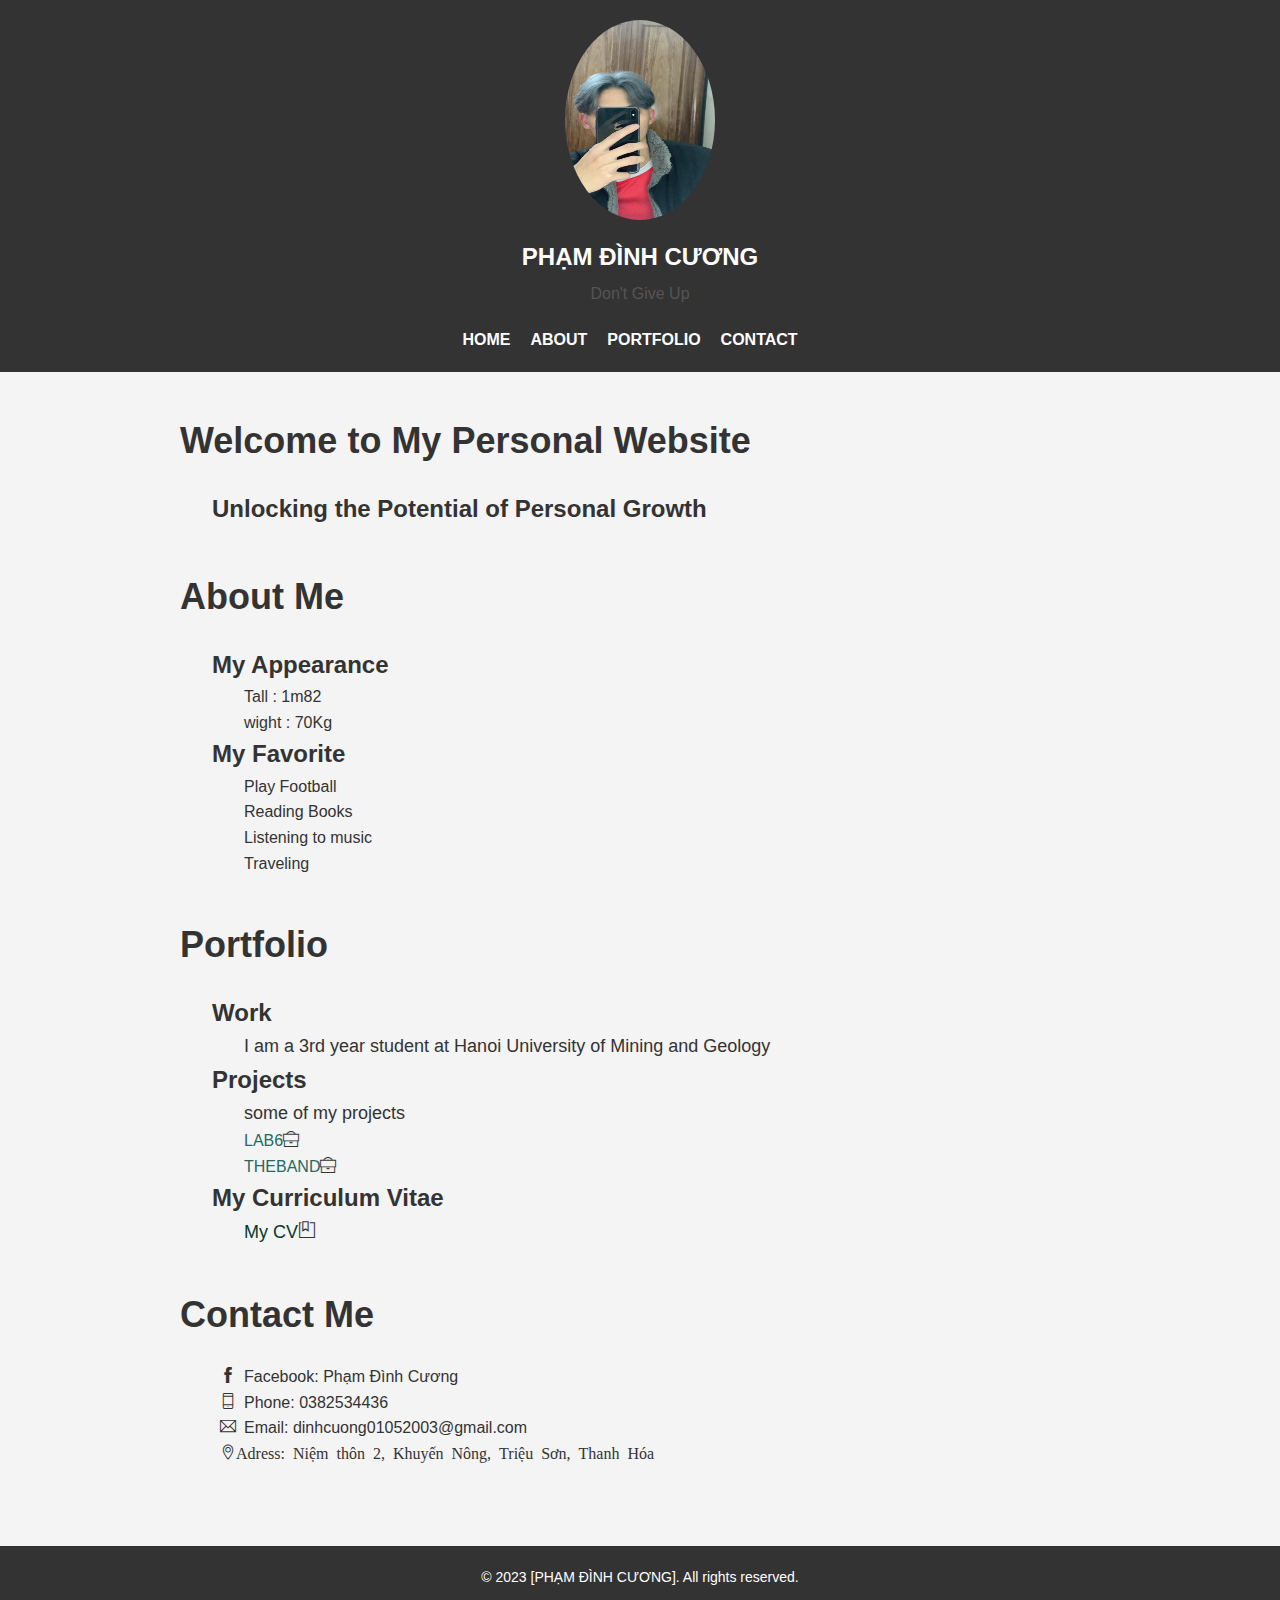
<file: index.html>
<!DOCTYPE html>
<html lang="en">
<head>
    <meta charset="UTF-8">
    <meta name="viewport" content="width=device-width, initial-scale=1.0">
    <title>PHẠM ĐÌNH CƯƠNG - Personal Website</title>
    <link rel="stylesheet" href="./css/style.css">
    <link rel="stylesheet" href="./themify-icons-font/themify-icons/themify-icons.css">
</head>
<body>
    <header>
        <div class="profile-image">
            <img width="200px" height="200px" src="./images/tao-1.jpg" alt="">
        </div>

        <div class="profile-info">
            <h2>PHẠM ĐÌNH CƯƠNG</h2>
            <p>Don't Give Up</p>
        </div>

        <nav class="main-menu">
            <ul>
                <li><a href="#home">HOME</a></li>
                <li><a href="#about">ABOUT</a></li>
                <li><a href="#portfolio">PORTFOLIO</a></li>
                <li><a href="#contact">CONTACT</a></li>
            </ul>
        </nav>
    </header>

    <main>
        <section id="home">
            <div class="container">
                <h2>Welcome to My Personal Website</h2>
                <h3>Unlocking the Potential of Personal Growth</h3>
            </div>
        </section>

        <section id="about" >
            <div class="container">
                <h2>About Me</h2>
                
                <div class="appearance">
                    <h3>My Appearance</h3>
                    <ul>
                        <li>Tall : 1m82</li>
                        <li>wight : 70Kg</li>
                    </ul>
                </div>
                <div class="favorite">
                    <h3>My Favorite</h3>
                    <ul>
                        <li>Play Football</li>
                        <li>Reading Books</li>
                        <li>Listening to music</li>
                        <li>Traveling</li>
                    </ul>                    
                </div>
            </div>
        </section>

        <section id="portfolio" >
            <div class="container">
                <h2>Portfolio</h2>
                <div class="work">
                    <h3>Work</h3>
                    <p>I am a 3rd year student at Hanoi University of Mining and Geology</p>
                </div>
                <div class="projects">
                    <h3>Projects</h3>
                    <p>some of my projects</p>
                    <ul>
                        <li><a href="project/LAB6/index.html">LAB6</a><i class="ti-briefcase"></i></li>
                        <li><a href="project/theband/index.html">THEBAND</a><i class="ti-briefcase"></i></li>
                        
                    </ul>
                </div>
                <div class="mycv">
                    <h3>My Curriculum Vitae</h3>
                    <p><a href="/project/CV/index.html">My CV</a><i class="ti-bookmark-alt"></i></p>
                </div>
            </div>
        </section>

        <section id="contact" >
            <div class="container">
                <h2>Contact Me</h2>
                <ul class="ulcontact">
                    <li><i class="ti-facebook"></i>Facebook: Phạm Đình Cương </li>
                    <li><a><i class="ti-mobile"></i>Phone: 0382534436</a></li>
                    <li><a><i class="ti-email"></i>Email: dinhcuong01052003@gmail.com</a></li>
                    <li><a><i class="ti-location-pin">Adress: Niệm thôn 2, Khuyến Nông, Triệu Sơn, Thanh Hóa</i></a></li>
                </ul>               
            </div>
        </section>
</main>
    
    <footer>
        <div class="container">
            <p>© 2023 [PHẠM ĐÌNH CƯƠNG]. All rights reserved.</p>
        </div>
    </footer>
</body>
</html>
</file>
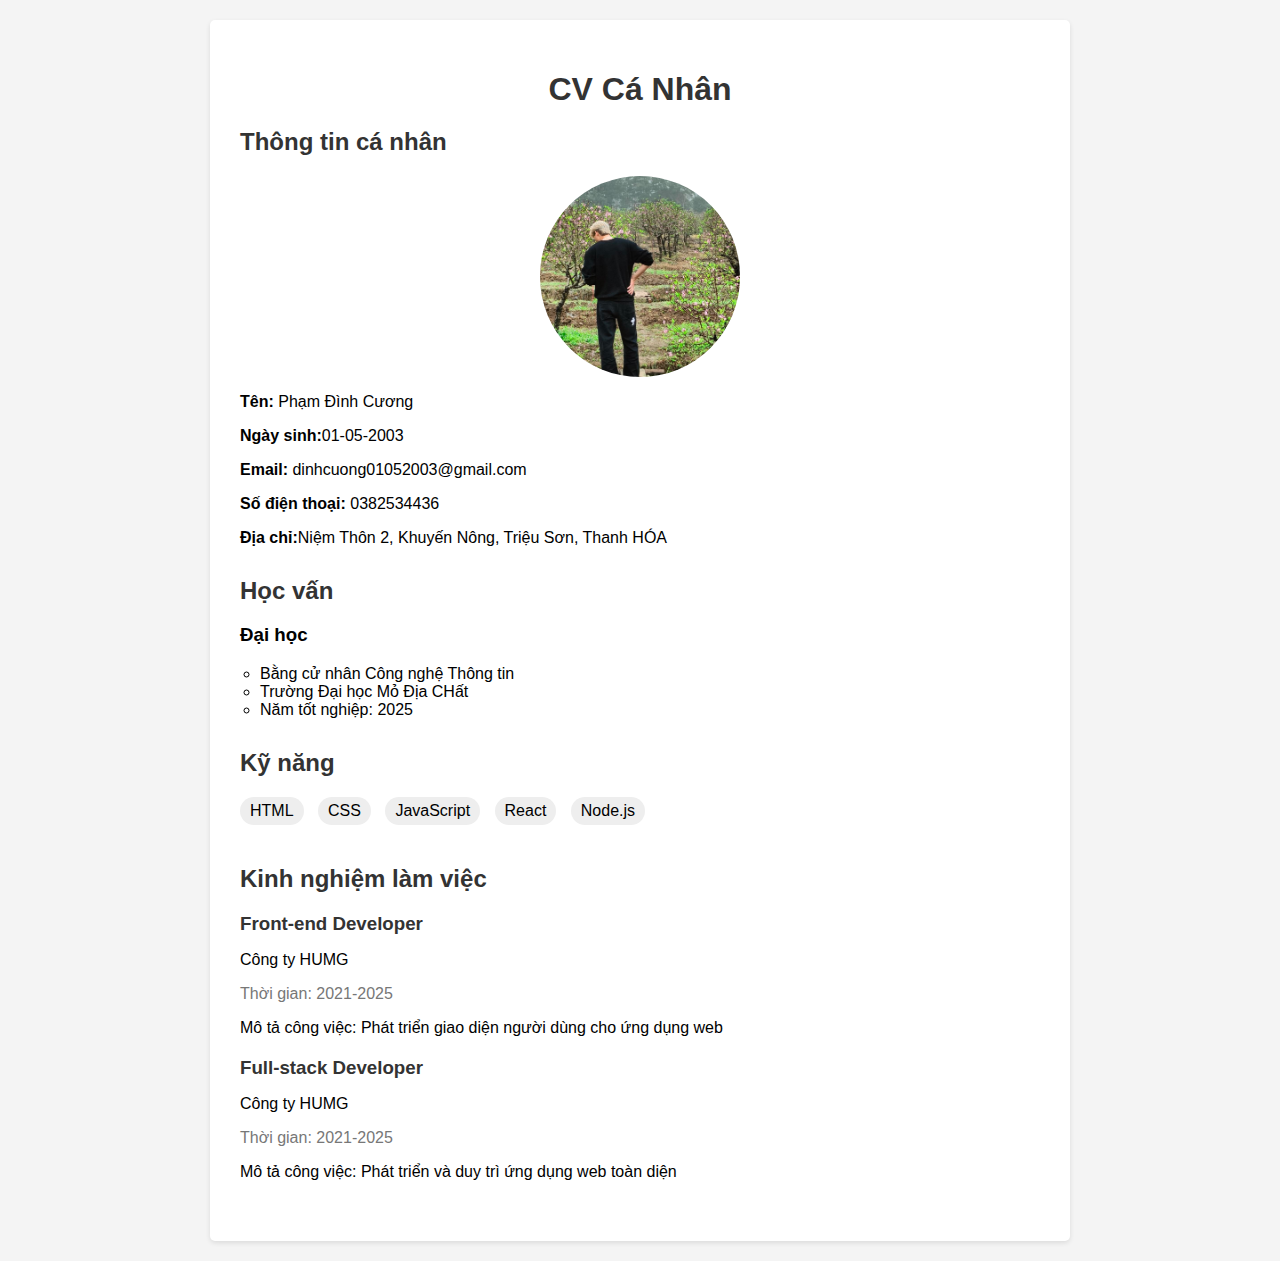
<file: project/CV/index.html>
<!DOCTYPE html>
<html lang="en">
<head>
  <meta charset="UTF-8">
  <meta name="viewport" content="width=device-width, initial-scale=1.0">
  <title>CV Cá Nhân</title>
   <link rel="stylesheet" href="./css/main.css">
  <style>
    
  </style>
</head>
<body>
  <div class="container">
    <h1>CV Cá Nhân</h1>

    <div class="section">
      <h2>Thông tin cá nhân</h2>
      <div class="section-content">
        <img src="./imggg/tao.jpg" alt="Ảnh cá nhân" class="profile-image">
        <p><strong>Tên:</strong> Phạm Đình Cương</p>
        <p><strong>Ngày sinh:</strong>01-05-2003</p>
        <p><strong>Email:</strong> dinhcuong01052003@gmail.com</p>
        <p><strong>Số điện thoại:</strong> 0382534436</p>
        <p><strong>Địa chỉ:</strong>Niệm Thôn 2, Khuyến Nông, Triệu Sơn, Thanh HÓA</p>
      </div>
    </div>

    <div class="section">
      <h2>Học vấn</h2>
      <div class="section-content">
        <h3>Đại học</h3>
        <ul>
          <li>Bằng cử nhân Công nghệ Thông tin</li>
          <li>Trường Đại học Mỏ Địa CHất</li>
          <li>Năm tốt nghiệp: 2025</li>
        </ul>
      </div>
    </div>

    <div class="section">
      <h2>Kỹ năng</h2>
      <div class="section-content">
        <div class="skill-item">HTML</div>
        <div class="skill-item">CSS</div>
        <div class="skill-item">JavaScript</div>
        <div class="skill-item">React</div>
        <div class="skill-item">Node.js</div>
      </div>
    </div>

    <div class="section">
      <h2>Kinh nghiệm làm việc</h2>
      <div class="section-content">
        <div class="experience-item">
          <h3>Front-end Developer</h3>
          <p>Công ty HUMG</p>
          <p class="date">Thời gian: 2021-2025</p>
          <p>Mô tả công việc: Phát triển giao diện người dùng cho ứng dụng web</p>
        </div>

        <div class="experience-item">
          <h3>Full-stack Developer</h3>
          <p>Công ty HUMG</p>
          <p class="date">Thời gian: 2021-2025</p>
          <p>Mô tả công việc: Phát triển và duy trì ứng dụng web toàn diện</p>
        </div>
      </div>
    </div>
  </div>
</body>
</html>
</file>
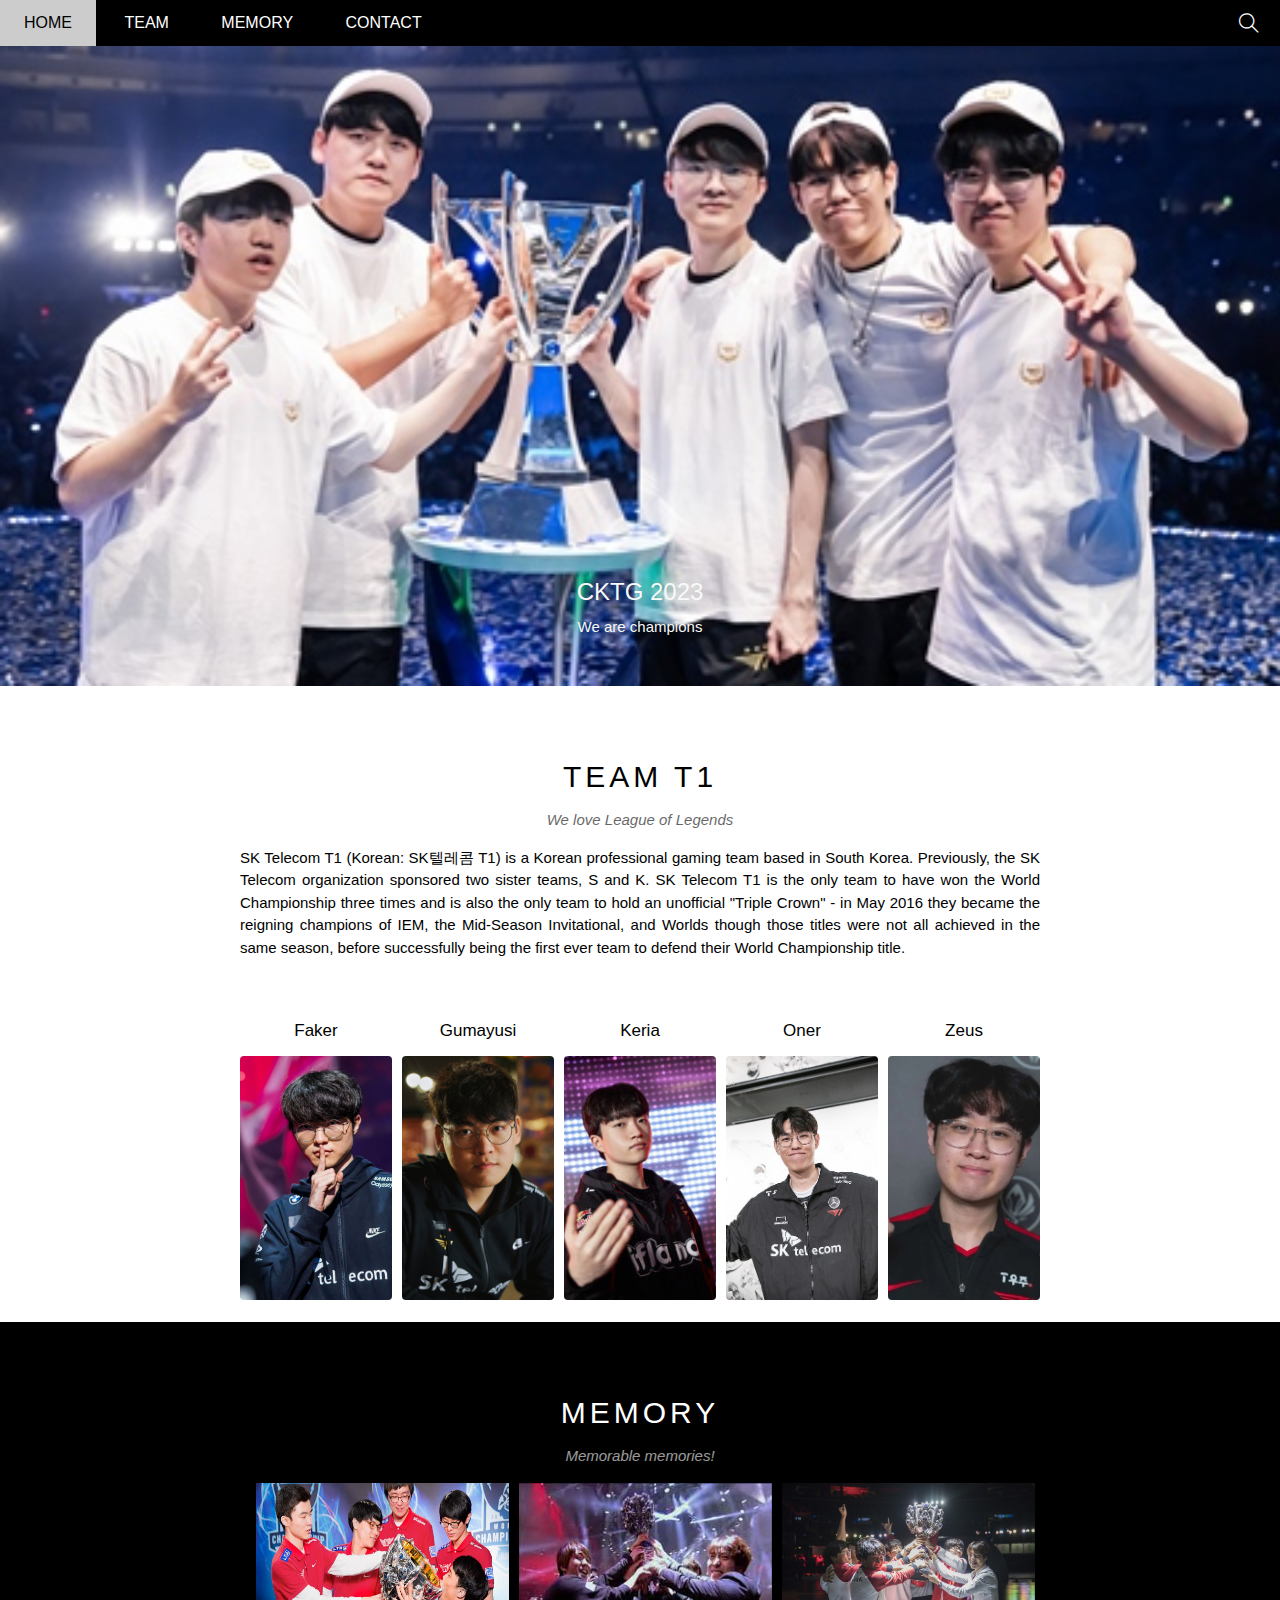
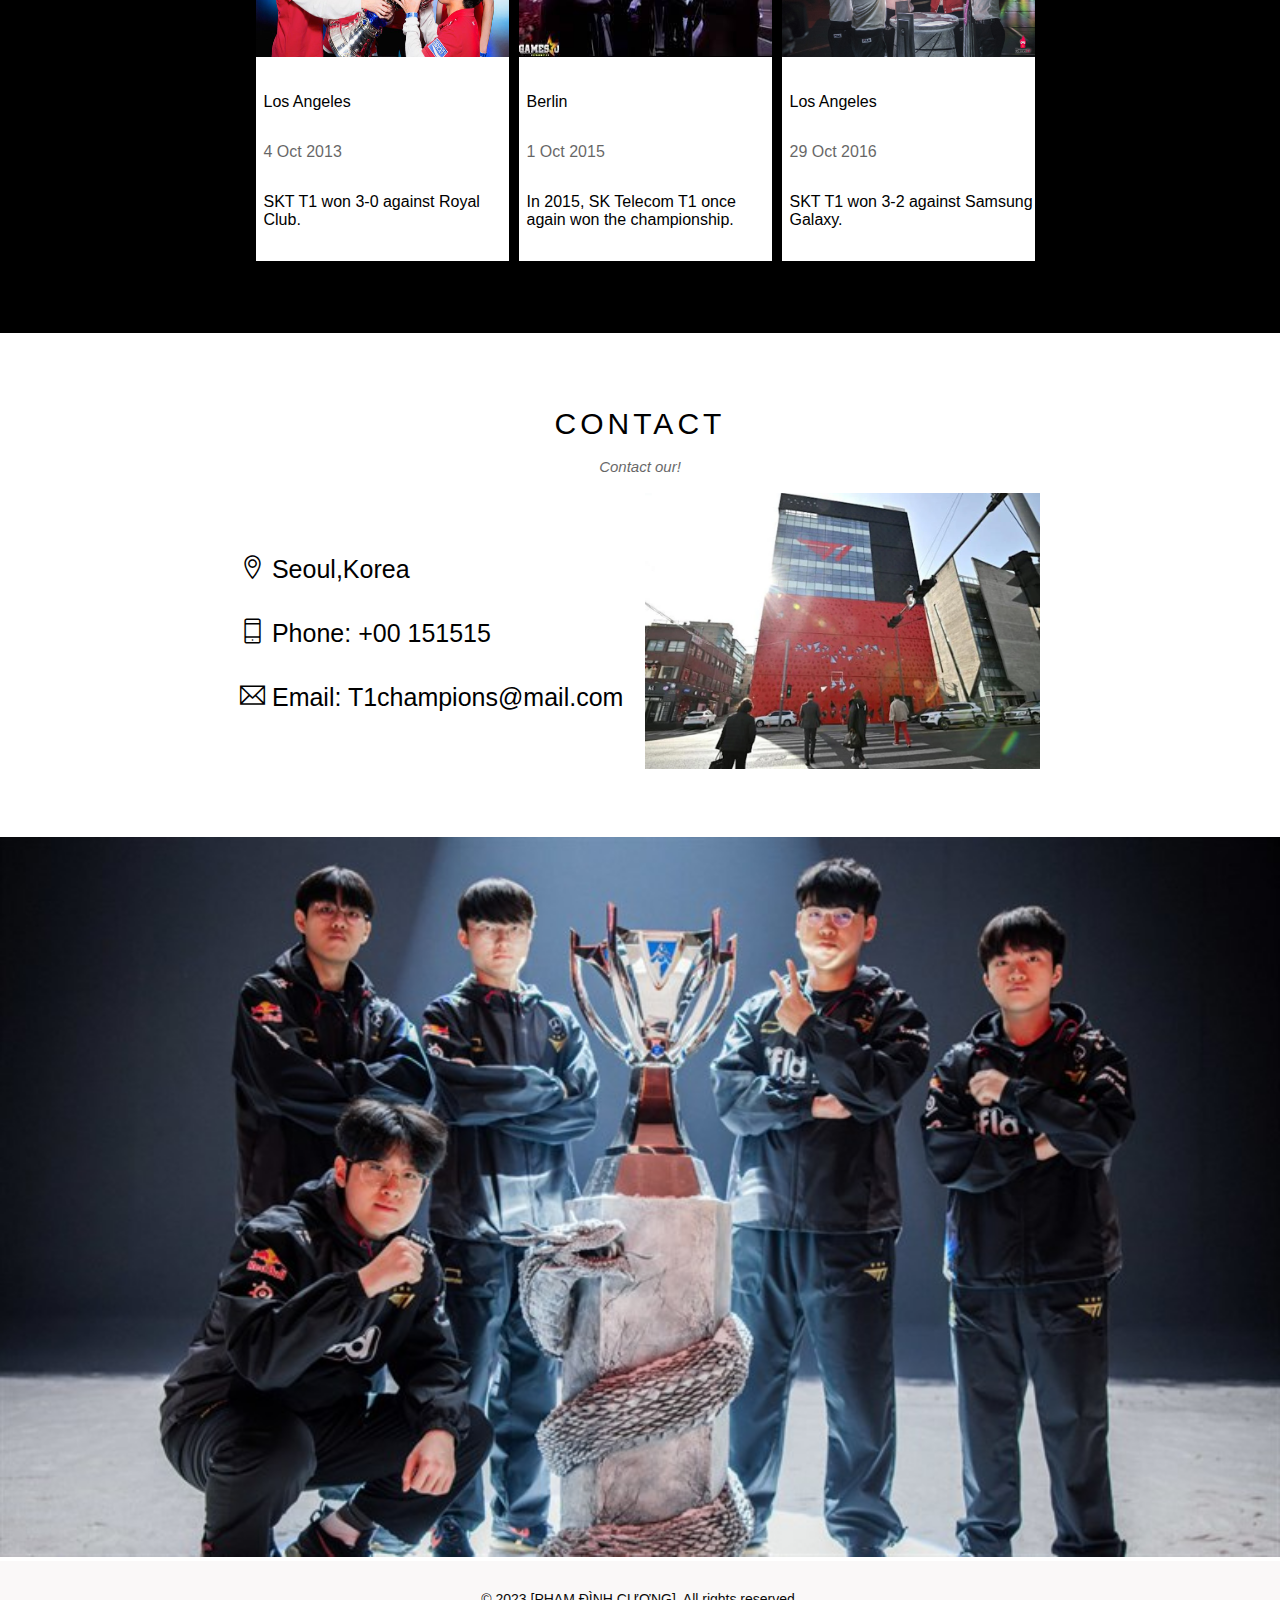
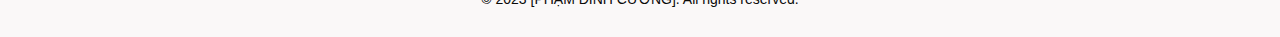
<file: project/LAB6/index.html>
<!DOCTYPE html>
<html lang="en">
  <head>
    <meta charset="UTF-8" />
    <meta name="viewport" content="width=device-width, initial-scale=1.0" />
    <title>PHẠM ĐÌNH CƯƠNG 2121050910</title>
    <link rel="stylesheet" href="./css/style.css" />
    <link
      rel="stylesheet"
      href="themify-icons-font/themify-icons/themify-icons.css"
    />
  </head>
  <body>
    <div id="main">
      <div id="hearder">
        <!--đầu nav-->
        <ul id="nav">
          <li><a class="item-menu" href="#">Home</a></li>
          <li><a class="item-menu" href="#Team">Team</a></li>
          <li><a class="item-menu" href="#Memory">Memory</a></li>
          <li><a class="item-menu" href="#Contact">Contact</a></li>
        </ul>
        <!--cuối nav-->
        <!-- đầu tìm kiếm -->
        <div class="search-btn">
          <i class="search-icon ti-search"></i>
        </div>
        <!--cuối tìm kiếm-->
      </div>

      <div id="slider">
        <div class="text-content">
          <h3 class="text-heading">CKTG 2023</h3>
          <p class="text-decscription">We are champions</p>
        </div>
      </div>

      <div id="content">
        <div class="content-section" id="Team">
          <h2 class="section-heading">TEAM T1</h2>
          <p class="section-slogan">We love League of Legends</p>
          <p class="about-text">
            SK Telecom T1 (Korean: SK텔레콤 T1) is a Korean professional gaming
            team based in South Korea. Previously, the SK Telecom organization
            sponsored two sister teams, S and K. SK Telecom T1 is the only team
            to have won the World Championship three times and is also the only
            team to hold an unofficial "Triple Crown" - in May 2016 they became
            the reigning champions of IEM, the Mid-Season Invitational, and
            Worlds though those titles were not all achieved in the same season,
            before successfully being the first ever team to defend their World
            Championship title.
          </p>
        </div>
        <div class="member-list">
          <div class="member">
            <p class="name-member">Faker</p>
            <img src="./imgs/faker.jpg" alt="" class="member-img" />
          </div>
          <div class="member">
            <p class="name-member">Gumayusi</p>
            <img src="./imgs/guma.jpg" alt="" class="member-img" />
          </div>
          <div class="member">
            <p class="name-member">Keria</p>
            <img src="./imgs/keria.jpg" alt="" class="member-img" />
          </div>
          <div class="member">
            <p class="name-member">Oner</p>
            <img src="./imgs/oner.jpg" alt="" class="member-img" />
          </div>
          <div class="member">
            <p class="name-member">Zeus</p>
            <img src="./imgs/zeus.jpg" alt="" class="member-img" />
          </div>
          <!-- <div class="clear"></div> -->
        </div>

        <div class="memory-section" id="Memory">
          <div class="content-section">
            <h2 class="section-heading text-white">MEMORY</h2>
            <p class="section-slogan text-white">Memorable memories!</p>
            <!--dùng class để chữ trắng-->

            <div class="memory">
              <div class="memory-show">
                <img src="./imgs/cktg2013.jpg" alt="" class="memory-img" />
                <p class="name-city">Los Angeles</p>
                <p class="memory-schedule">4 Oct 2013</p>
                <p class="describe">SKT T1 won 3-0 against Royal Club.</p>
              </div>
              <div class="memory-show">
                <img src="./imgs/cktg2015.jpg" alt="" class="memory-img" />
                <p class="name-city">Berlin</p>
                <p class="memory-schedule">1 Oct 2015</p>
                <p class="describe">
                  In 2015, SK Telecom T1 once again won the championship.
                </p>
              </div>
              <div class="memory-show">
                <img src="./imgs/cktg2016.jpg" alt="" class="memory-img" />
                <p class="name-city">Los Angeles</p>
                <p class="memory-schedule">29 Oct 2016</p>
                <p class="describe">SKT T1 won 3-2 against Samsung Galaxy.</p>
              </div>
              <div class="clear"></div>
            </div>
          </div>
        </div>
        <div id="Contact">
          <div class="content-section">
            <h2 class="section-heading">CONTACT</h2>
            <p class="section-slogan">Contact our!</p>
          </div>
          <div class="contact-section">
            <div class="contact-information">
              <i class="ti-location-pin"></i
              ><i class="adress"></i> Seoul,Korea<br />
              <i class="ti-mobile"></i><i class="phone"></i> Phone: +00
              151515<br />
              <i class="ti-email"></i><i class="email"> </i> Email:
              T1champions@mail.com<br />
            </div>

            <div class="adress-img">
              <img src="./imgs/t1home.png" alt="" />
            </div>
          </div>
        </div>
        <div class="slider2">
          <img src="./imgs/t1-2.jpg" alt="" />
        </div>
      </div>

      <div id="footer">
        <p>© 2023 [PHẠM ĐÌNH CƯƠNG]. All rights reserved.</p>
      </div>
    </div>
  </body>
</html>
</file>
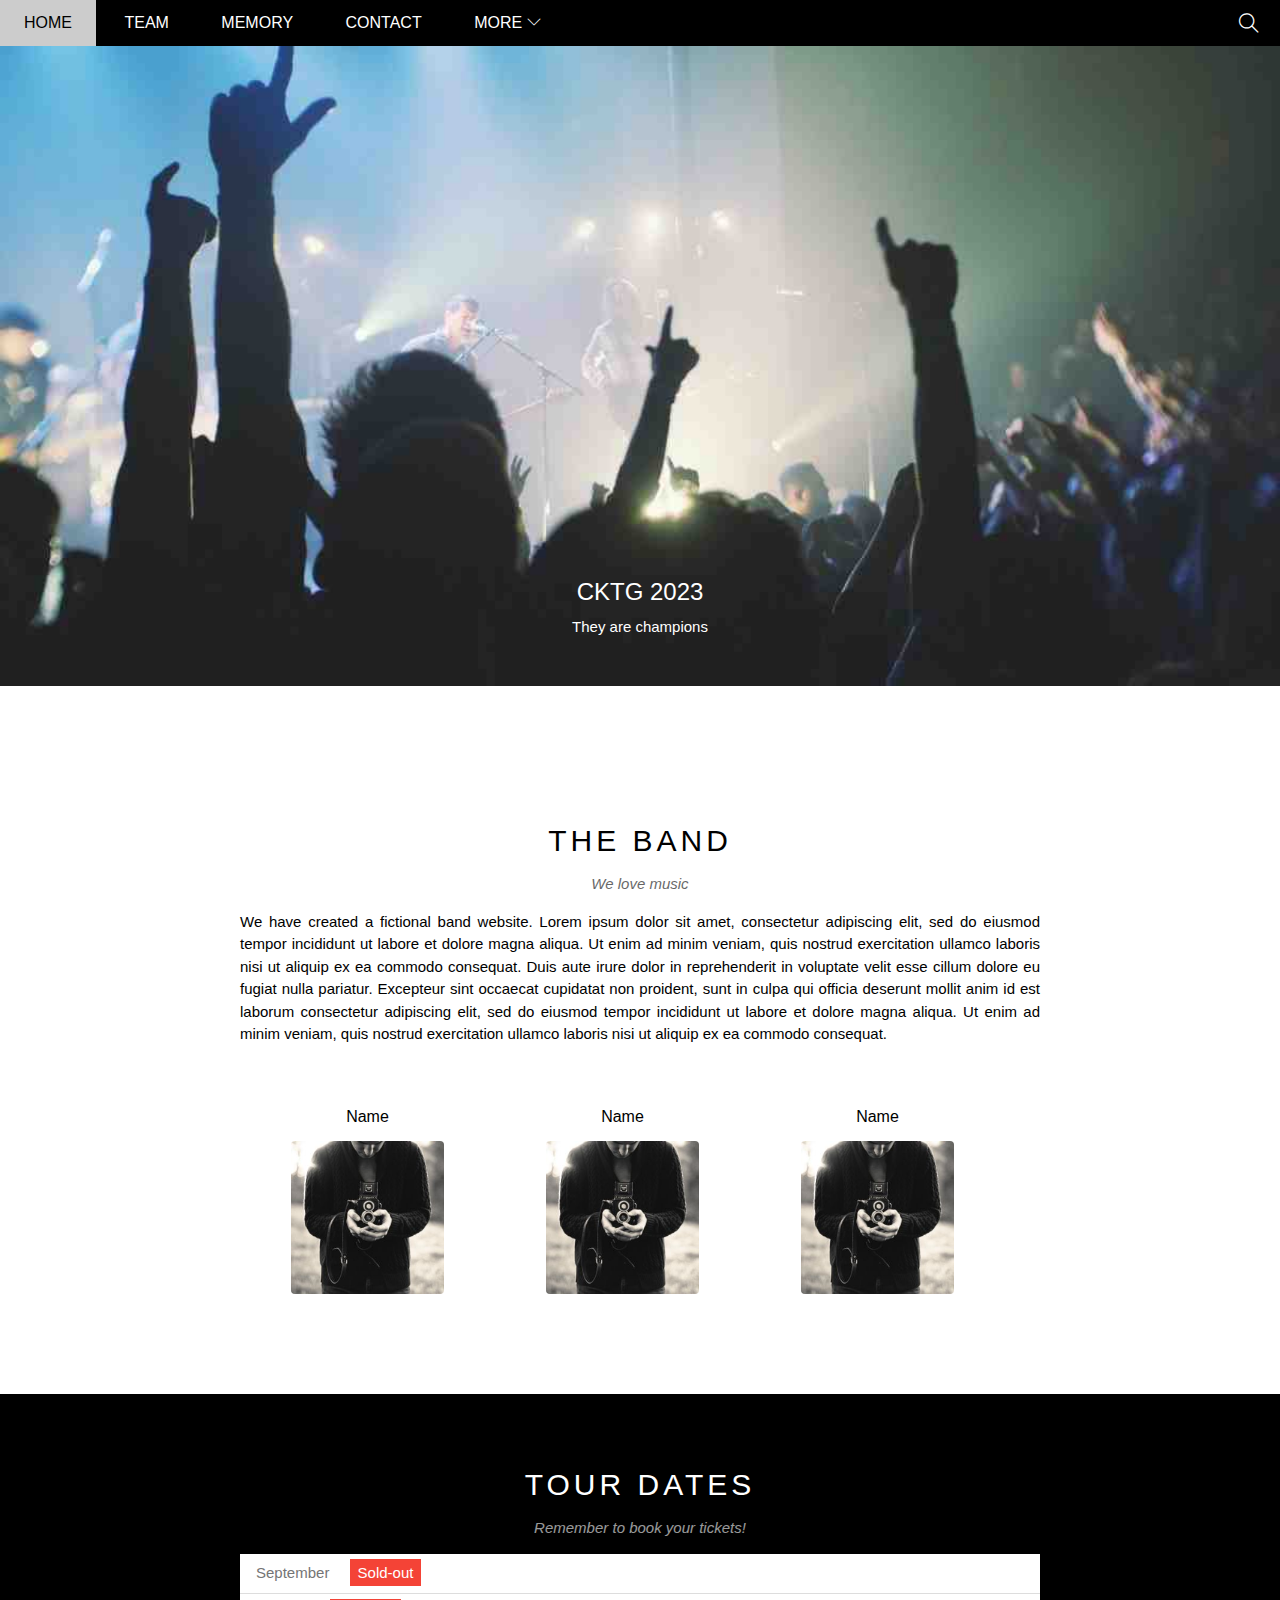
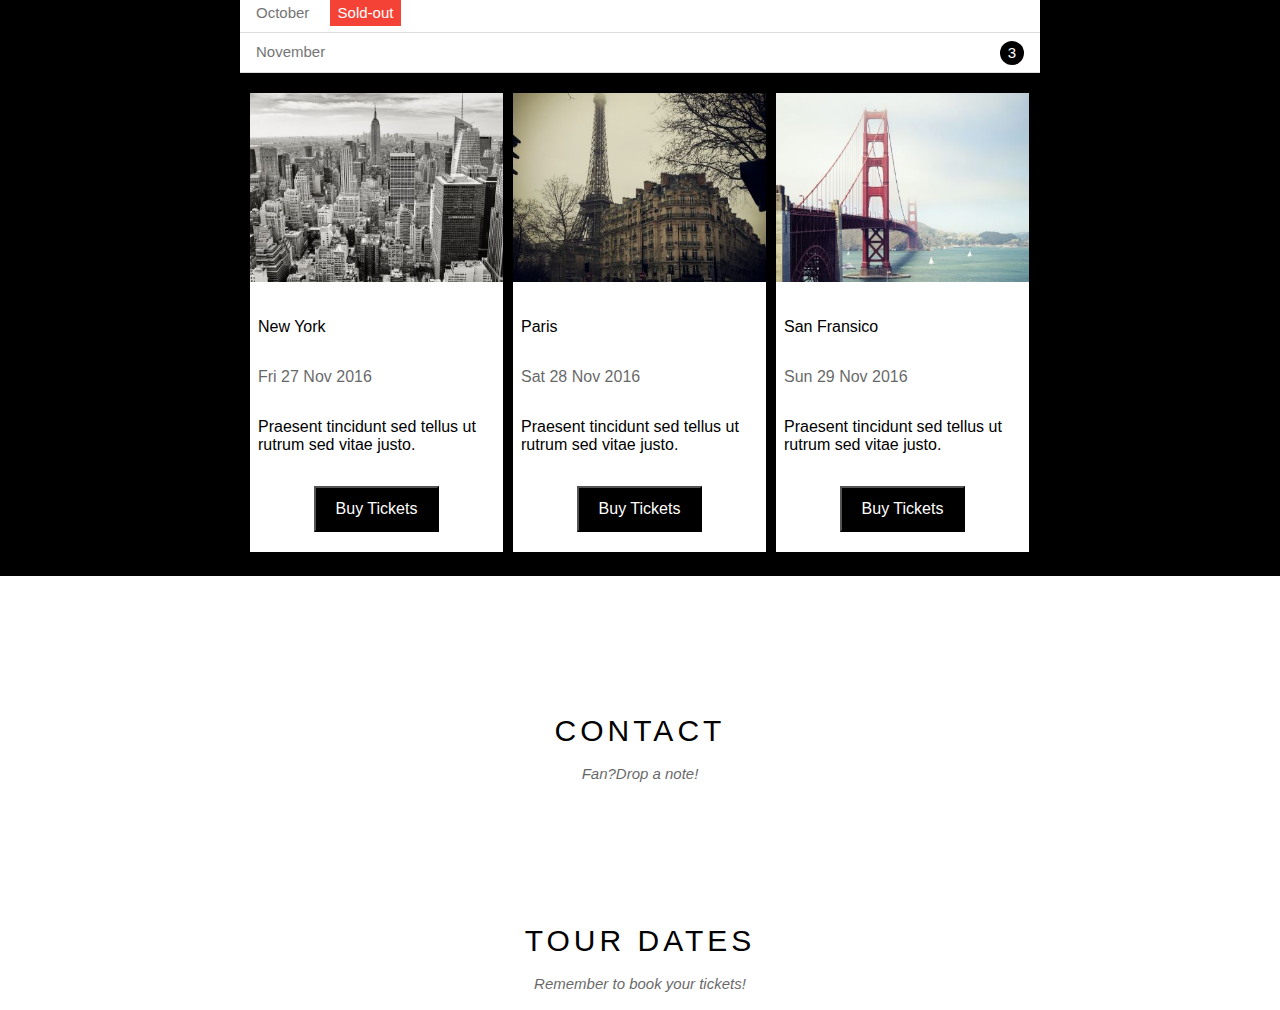
<file: project/theband/index.html>
<!DOCTYPE html>
<html lang="en">
<head>
    <meta charset="UTF-8">
    <meta name="viewport" content="width=device-width, initial-scale=1.0">
    <title>theband</title>
    <link rel="stylesheet" href="index.css">
    <link rel="stylesheet" href="themify-icons-font/themify-icons/themify-icons.css">
</head>
<body>
    <div id="main">
        <div id="hearder">
            <!--đầu nav-->
            <ul id="nav">
                <li><a href="#">Home</a></li>
                <li><a href="#Team">Team</a></li>
                <li><a href="#memory">Memory</a></li>
                <li><a href="">Contact</a></li>
                <li>
                    <a href="">
                        More
                        <i class="nav-arrow-dow ti-angle-down"></i>  
                    </a>
                    <ul class="subnav">
                        <li><a href="">Merchandise</a></li>
                        <li><a href="">Extras</a></li>
                        <li><a href="">Media</a></li>
                    </ul>
                </li>
            </ul>
            <!--cuối nav-->
            <!-- đầu tìm kiếm -->
            <div class="search-btn">
                <i class="search-icon ti-search"></i>
            </div>
            <!--cuối tìm kiếm-->

        </div>

        <div id="slider">
            <div class="text-content">
                <h3 class="text-heading">CKTG 2023</h3>
                <p class="text-decscription">They are champions</p>

            </div>
            
        </div>

        <div id="content">
            <div class="content-section" id="band">
                <h2 class="section-heading">THE BAND</h2>
                <p class="section-slogan">We love music</p>
                <p class="about-text">We have created a fictional band website. Lorem ipsum dolor sit amet, consectetur adipiscing elit, sed do eiusmod tempor incididunt ut labore et dolore magna aliqua. Ut enim ad minim veniam, quis nostrud exercitation ullamco laboris nisi ut aliquip ex ea commodo consequat. Duis aute irure dolor in reprehenderit in voluptate velit esse cillum dolore eu fugiat nulla pariatur. Excepteur sint occaecat cupidatat non proident, sunt in culpa qui officia deserunt mollit anim id est laborum consectetur adipiscing elit, sed do eiusmod tempor incididunt ut labore et dolore magna aliqua. Ut enim ad minim veniam, quis nostrud exercitation ullamco laboris nisi ut aliquip ex ea commodo consequat.</p>

            </div>
            <div class="member-list">
                <div class="member">
                    <p class="name-member">Name</p>
                    <img src="./imgg/bandmember.jpg" alt="" class="member-img">
                </div>
                <div class="member">
                    <p class="name-member">Name</p>
                    <img src="./imgg/bandmember.jpg" alt="" class="member-img">
                </div>
                <div class="member">
                    <p class="name-member">Name</p>
                    <img src="./imgg/bandmember.jpg" alt="" class="member-img">
                </div>
                <div class="clear"></div>
            </div>
            
            <div class="tour-section" id="tour">
                <div class="content-section">
                    <h2 class="section-heading text-white">TOUR DATES</h2>
                    <p class="section-slogan text-white">Remember to book your tickets! </p>
                    <!--dùng class để chữ trắng-->
                    <ul class="ticket-list">
                        <li>September <span class="sold-out">Sold-out</span></li>
                        <li>October <span class="sold-out">Sold-out</span></li>
                        <li>November <span class="quantity">3</span></li>
                    </ul>
                    <div class="tour">
                        <div class="tour-show">
                            <img src="./imgg/newyork.jpg" alt="" class="tour-img">
                            <p class="name-city" >New York</p>
                            <p class="show-schedule">Fri 27 Nov 2016</p>
                            <p class="describe">Praesent tincidunt sed tellus ut rutrum sed vitae justo.</p>
                            <button class="buy-tickets">Buy Tickets</button>                        
                        </div>
                        <div class="tour-show">
                            <img src="./imgg/paris.jpg" alt="" class="tour-img">
                            <p class="name-city" >Paris</p>
                            <p class="show-schedule">Sat 28 Nov 2016</p>
                            <p class="describe">Praesent tincidunt sed tellus ut rutrum sed vitae justo.</p>
                            <button class="buy-tickets">Buy Tickets</button>                        
                        </div>
                        <div class="tour-show">
                            <img src="./imgg/sanfran.jpg" alt="" class="tour-img">
                            <p class="name-city" >San Fransico</p>
                            <p class="show-schedule">Sun 29 Nov 2016</p>
                            <p class="describe">Praesent tincidunt sed tellus ut rutrum sed vitae justo. </p>
                            <button class="buy-tickets">Buy Tickets</button>                        
                        </div>
                        <div class="clear"></div>

                    </div>  
                    
                </div>
            </div>
            <div class="contact-section">
                <div class="content-section">
                    <h2 class="section-heading">CONTACT</h2>
                    <p class="section-slogan">Fan?Drop a note!</p>
                </div>

            </div>


            

            <div class="content-section">
                <h2 class="section-heading">TOUR DATES</h2>
                <p class="section-slogan">Remember to book your tickets! </p>
            </div>

            

            
            

        </div>

        <div id="footer">

        </div>
    </div>
    
</body>
</html>
</file>
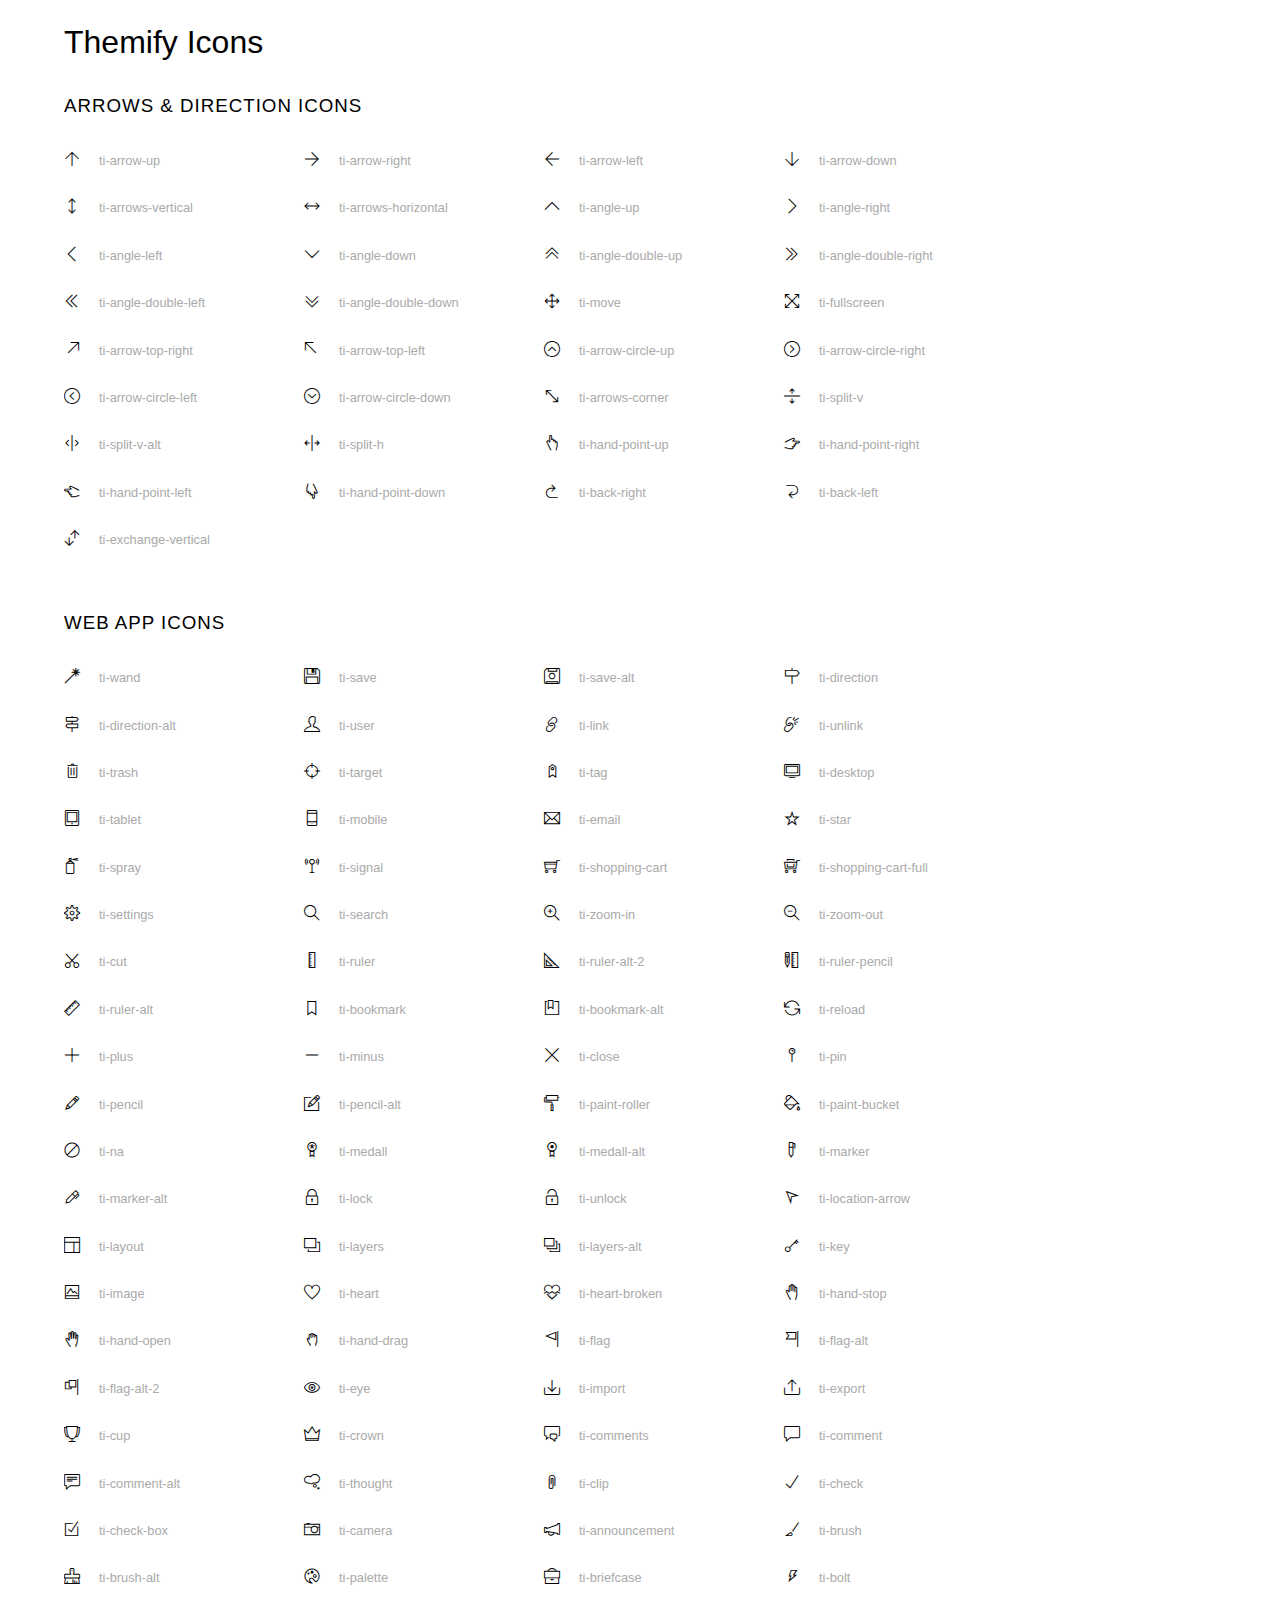
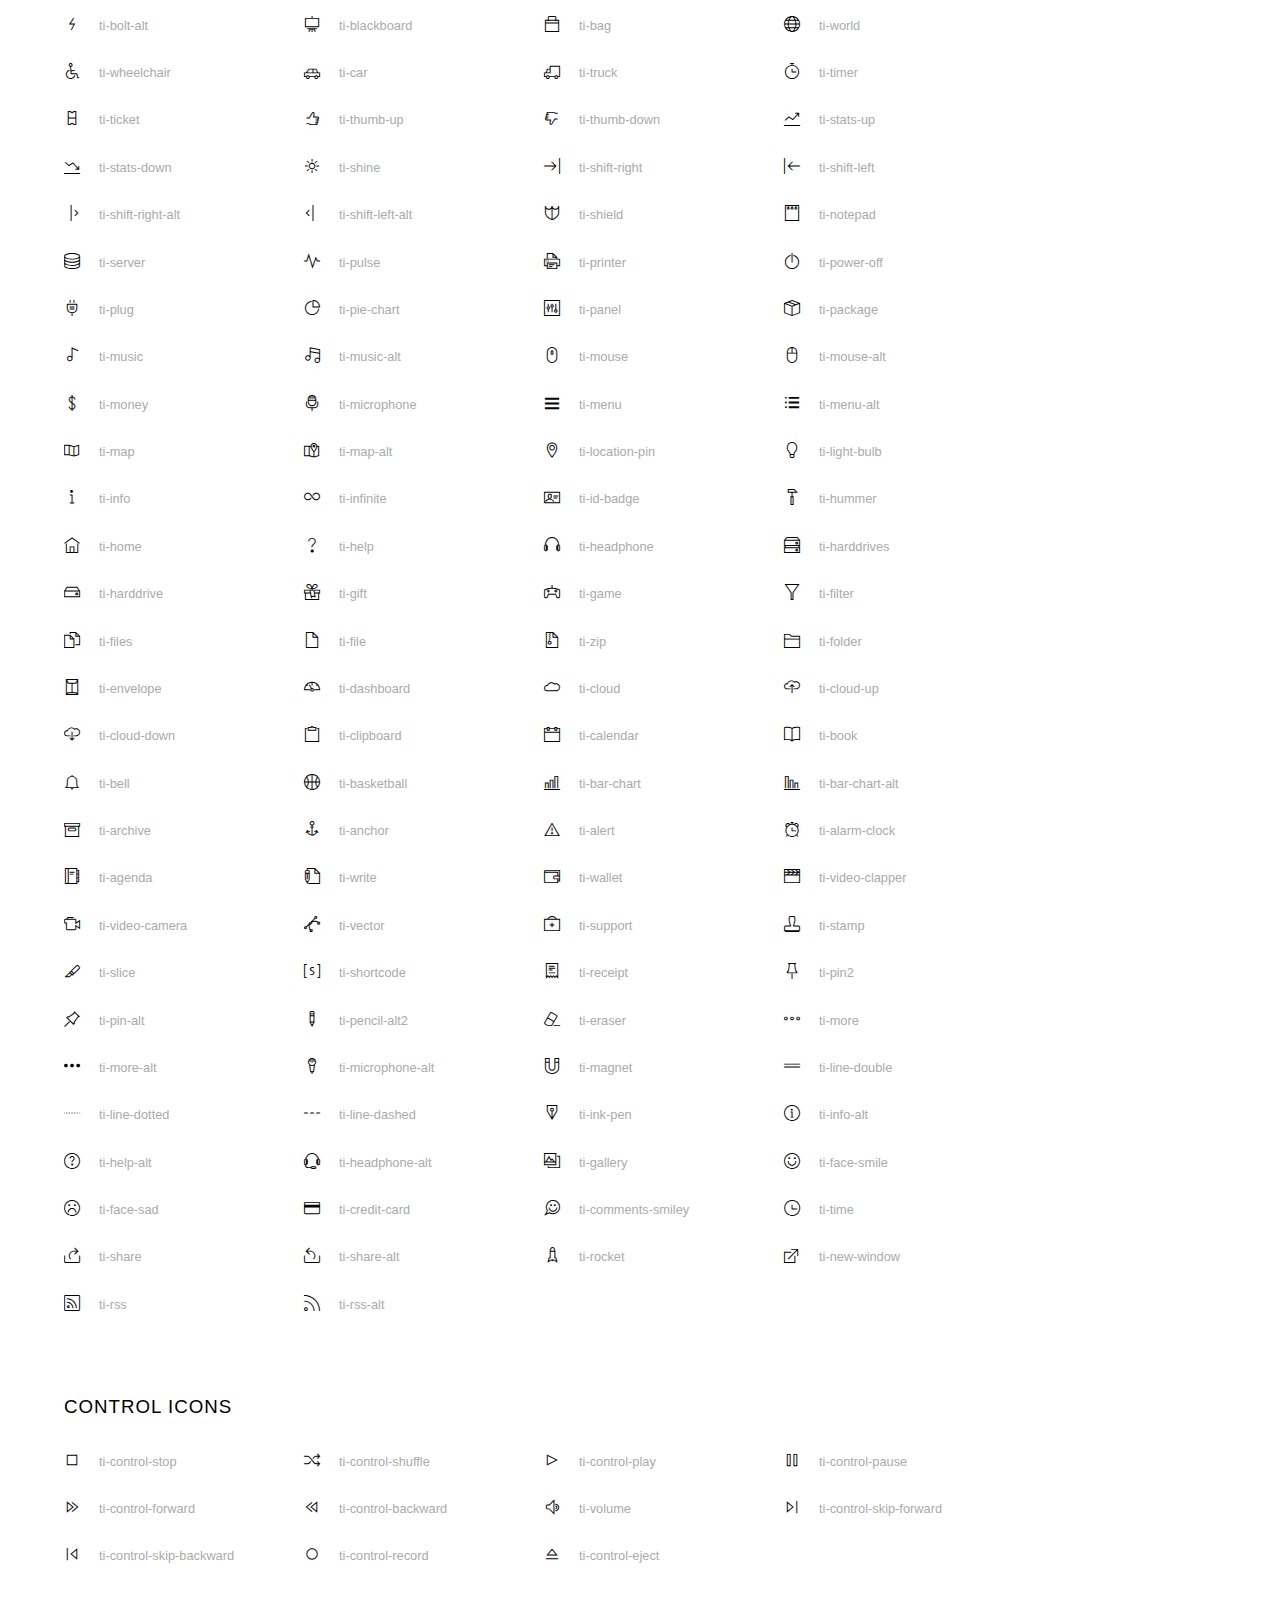
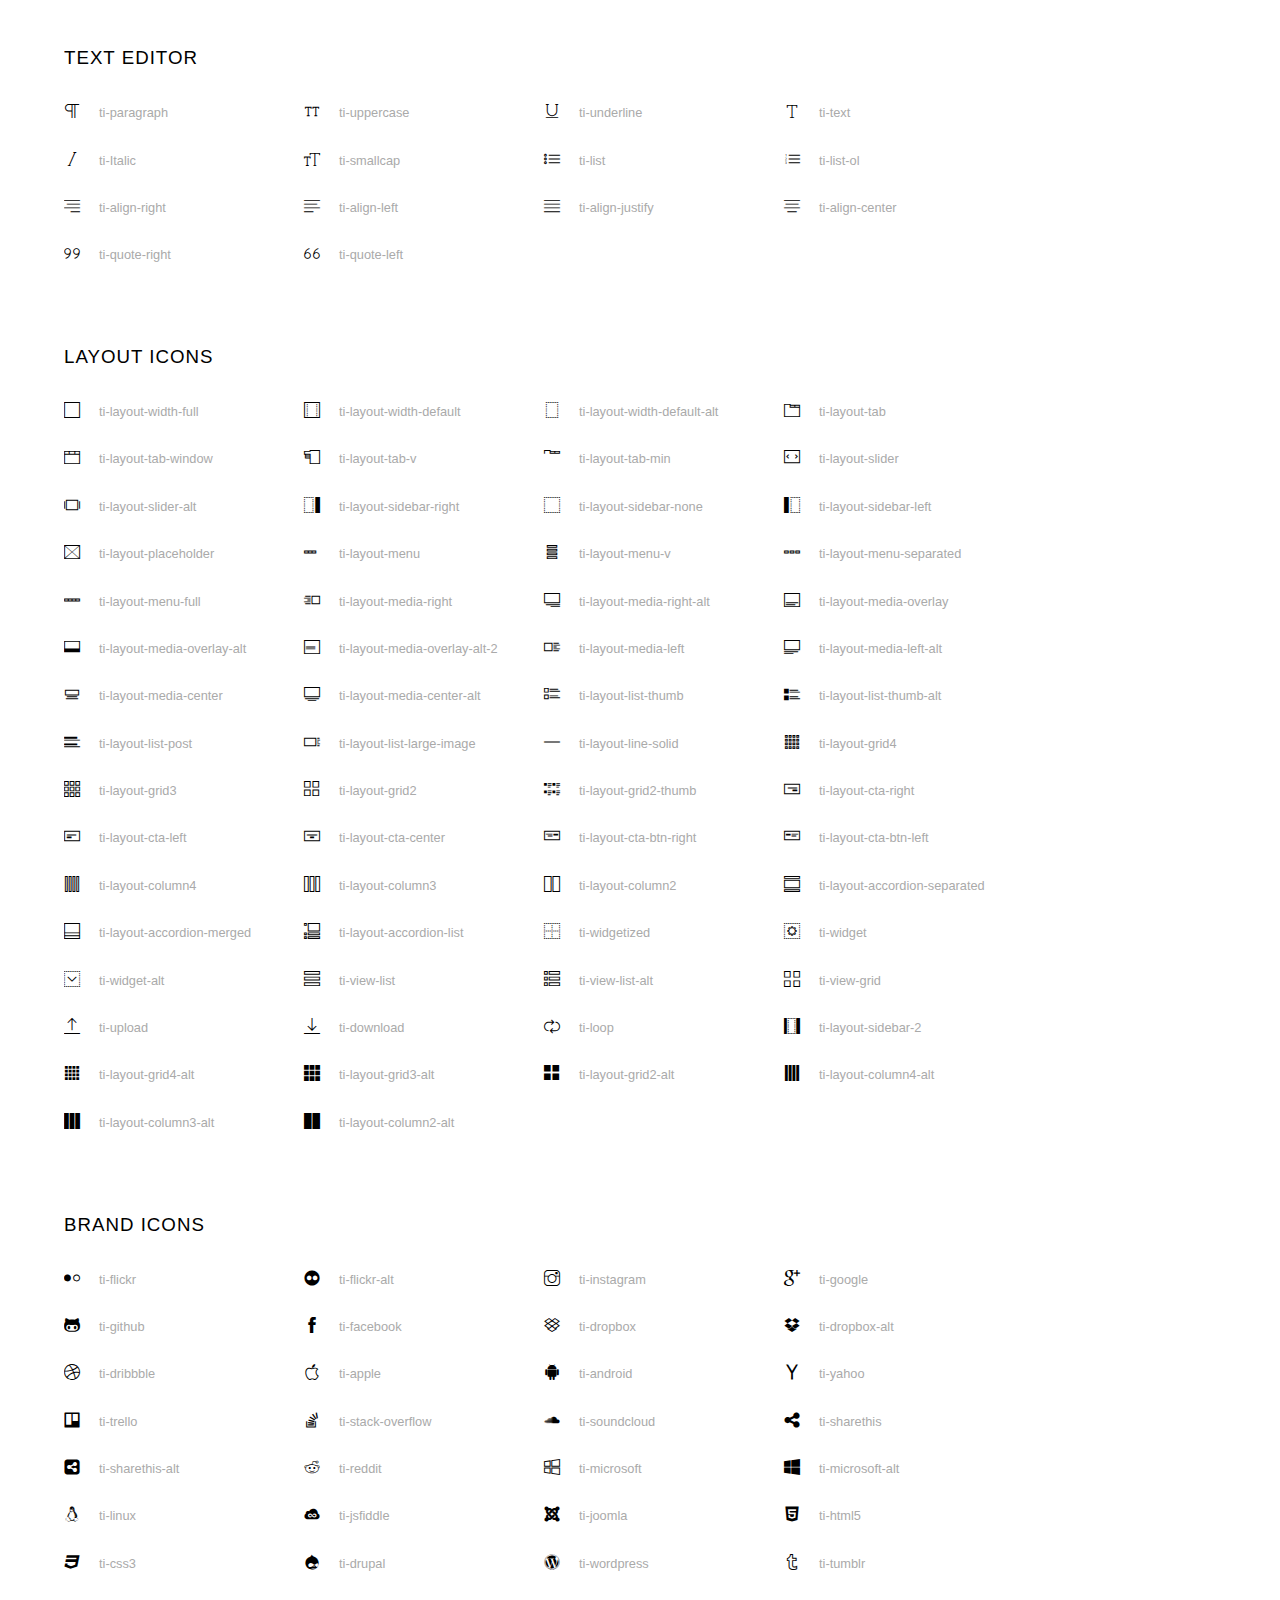
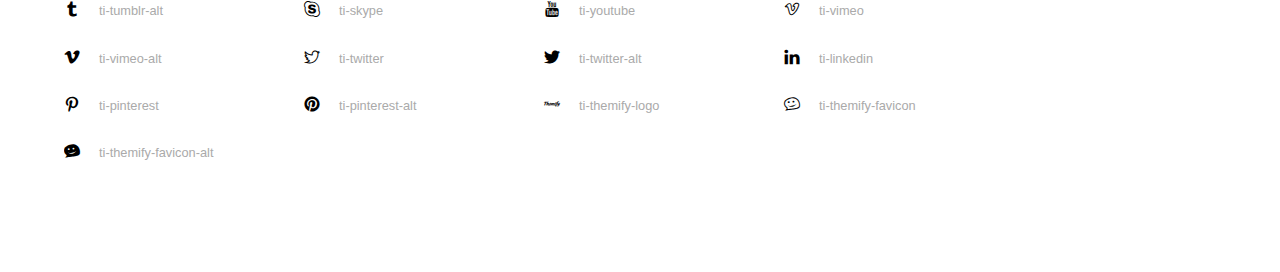
<file: themify-icons-font/themify-icons/index.html>
<!doctype html>
<html>
<head>
	<meta charset="utf-8">
	<title>Themify Icon Font</title>
	<meta name="viewport" content="width=device-width">
	<link rel="stylesheet" href="demo-files/demo.css">
	<link rel="stylesheet" href="themify-icons.css">
	<!--[if lt IE 8]><!-->
	<link rel="stylesheet" href="ie7/ie7.css">
	<!--<![endif]-->
</head>
<body>
	<h1>Themify Icons</h1>

	<div class="icon-section">

		<div class="icon-section">
			<h3>Arrows &amp; Direction Icons </h3>

			<div class="icon-container">
				<span class="ti-arrow-up"></span><span class="icon-name"> ti-arrow-up</span>
			</div>
			<div class="icon-container">
				<span class="ti-arrow-right"></span><span class="icon-name"> ti-arrow-right</span>
			</div>
			<div class="icon-container">
				<span class="ti-arrow-left"></span><span class="icon-name"> ti-arrow-left</span>
			</div>
			<div class="icon-container">
				<span class="ti-arrow-down"></span><span class="icon-name"> ti-arrow-down</span>
			</div>
			<div class="icon-container">
				<span class="ti-arrows-vertical"></span><span class="icon-name"> ti-arrows-vertical</span>
			</div>
			<div class="icon-container">
				<span class="ti-arrows-horizontal"></span><span class="icon-name"> ti-arrows-horizontal</span>
			</div>
			<div class="icon-container">
				<span class="ti-angle-up"></span><span class="icon-name"> ti-angle-up</span>
			</div>
			<div class="icon-container">
				<span class="ti-angle-right"></span><span class="icon-name"> ti-angle-right</span>
			</div>
			<div class="icon-container">
				<span class="ti-angle-left"></span><span class="icon-name"> ti-angle-left</span>
			</div>
			<div class="icon-container">
				<span class="ti-angle-down"></span><span class="icon-name"> ti-angle-down</span>
			</div>	
			<div class="icon-container">
				<span class="ti-angle-double-up"></span><span class="icon-name"> ti-angle-double-up</span>
			</div>
			<div class="icon-container">
				<span class="ti-angle-double-right"></span><span class="icon-name"> ti-angle-double-right</span>
			</div>
			<div class="icon-container">
				<span class="ti-angle-double-left"></span><span class="icon-name"> ti-angle-double-left</span>
			</div>
			<div class="icon-container">
				<span class="ti-angle-double-down"></span><span class="icon-name"> ti-angle-double-down</span>
			</div>					
			<div class="icon-container">
				<span class="ti-move"></span><span class="icon-name"> ti-move</span>
			</div>
			<div class="icon-container">
				<span class="ti-fullscreen"></span><span class="icon-name"> ti-fullscreen</span>
			</div>
			<div class="icon-container">
				<span class="ti-arrow-top-right"></span><span class="icon-name"> ti-arrow-top-right</span>
			</div>
			<div class="icon-container">
				<span class="ti-arrow-top-left"></span><span class="icon-name"> ti-arrow-top-left</span>
			</div>
			<div class="icon-container">
				<span class="ti-arrow-circle-up"></span><span class="icon-name"> ti-arrow-circle-up</span>
			</div>
			<div class="icon-container">
				<span class="ti-arrow-circle-right"></span><span class="icon-name"> ti-arrow-circle-right</span>
			</div>
			<div class="icon-container">
				<span class="ti-arrow-circle-left"></span><span class="icon-name"> ti-arrow-circle-left</span>
			</div>
			<div class="icon-container">
				<span class="ti-arrow-circle-down"></span><span class="icon-name"> ti-arrow-circle-down</span>
			</div>
			<div class="icon-container">
				<span class="ti-arrows-corner"></span><span class="icon-name"> ti-arrows-corner</span>
			</div>
			<div class="icon-container">
				<span class="ti-split-v"></span><span class="icon-name"> ti-split-v</span>
			</div>

			<div class="icon-container">
				<span class="ti-split-v-alt"></span><span class="icon-name"> ti-split-v-alt</span>
			</div>
			<div class="icon-container">
				<span class="ti-split-h"></span><span class="icon-name"> ti-split-h</span>
			</div>
			<div class="icon-container">
				<span class="ti-hand-point-up"></span><span class="icon-name"> ti-hand-point-up</span>
			</div>
			<div class="icon-container">
				<span class="ti-hand-point-right"></span><span class="icon-name"> ti-hand-point-right</span>
			</div>
			<div class="icon-container">
				<span class="ti-hand-point-left"></span><span class="icon-name"> ti-hand-point-left</span>
			</div>
			<div class="icon-container">
				<span class="ti-hand-point-down"></span><span class="icon-name"> ti-hand-point-down</span>
			</div>
			<div class="icon-container">
				<span class="ti-back-right"></span><span class="icon-name"> ti-back-right</span>
			</div>
			<div class="icon-container">
				<span class="ti-back-left"></span><span class="icon-name"> ti-back-left</span>
			</div>
			<div class="icon-container">
				<span class="ti-exchange-vertical"></span><span class="icon-name"> ti-exchange-vertical</span>
			</div>

		</div> <!-- Arrows Icons -->



		<h3>Web App Icons</h3>
		
		<div class="icon-section">

			<div class="icon-container">
				<span class="ti-wand"></span><span class="icon-name"> ti-wand</span>
			</div>
			<div class="icon-container">
				<span class="ti-save"></span><span class="icon-name"> ti-save</span>
			</div>
			<div class="icon-container">
				<span class="ti-save-alt"></span><span class="icon-name"> ti-save-alt</span>
			</div>

			<div class="icon-container">
				<span class="ti-direction"></span><span class="icon-name"> ti-direction</span>
			</div>
			<div class="icon-container">
				<span class="ti-direction-alt"></span><span class="icon-name"> ti-direction-alt</span>
			</div>
			<div class="icon-container">
				<span class="ti-user"></span><span class="icon-name"> ti-user</span>
			</div>
			<div class="icon-container">
				<span class="ti-link"></span><span class="icon-name"> ti-link</span>
			</div>
			<div class="icon-container">
				<span class="ti-unlink"></span><span class="icon-name"> ti-unlink</span>
			</div>
			<div class="icon-container">
				<span class="ti-trash"></span><span class="icon-name"> ti-trash</span>
			</div>
			<div class="icon-container">
				<span class="ti-target"></span><span class="icon-name"> ti-target</span>
			</div>
			<div class="icon-container">
				<span class="ti-tag"></span><span class="icon-name"> ti-tag</span>
			</div>
			<div class="icon-container">
				<span class="ti-desktop"></span><span class="icon-name"> ti-desktop</span>
			</div>
			<div class="icon-container">
				<span class="ti-tablet"></span><span class="icon-name"> ti-tablet</span>
			</div>
			<div class="icon-container">
				<span class="ti-mobile"></span><span class="icon-name"> ti-mobile</span>
			</div>
			<div class="icon-container">
				<span class="ti-email"></span><span class="icon-name"> ti-email</span>
			</div>	
			<div class="icon-container">
				<span class="ti-star"></span><span class="icon-name"> ti-star</span>
			</div>
			<div class="icon-container">
				<span class="ti-spray"></span><span class="icon-name"> ti-spray</span>
			</div>
			<div class="icon-container">
				<span class="ti-signal"></span><span class="icon-name"> ti-signal</span>
			</div>
			<div class="icon-container">
				<span class="ti-shopping-cart"></span><span class="icon-name"> ti-shopping-cart</span>
			</div>
			<div class="icon-container">
				<span class="ti-shopping-cart-full"></span><span class="icon-name"> ti-shopping-cart-full</span>
			</div>
			<div class="icon-container">
				<span class="ti-settings"></span><span class="icon-name"> ti-settings</span>
			</div>
			<div class="icon-container">
				<span class="ti-search"></span><span class="icon-name"> ti-search</span>
			</div>
			<div class="icon-container">
				<span class="ti-zoom-in"></span><span class="icon-name"> ti-zoom-in</span>
			</div>
			<div class="icon-container">
				<span class="ti-zoom-out"></span><span class="icon-name"> ti-zoom-out</span>
			</div>
			<div class="icon-container">
				<span class="ti-cut"></span><span class="icon-name"> ti-cut</span>
			</div>
			<div class="icon-container">
				<span class="ti-ruler"></span><span class="icon-name"> ti-ruler</span>
			</div>
			<div class="icon-container">
				<span class="ti-ruler-alt-2"></span><span class="icon-name"> ti-ruler-alt-2</span>
			</div>			
			<div class="icon-container">
				<span class="ti-ruler-pencil"></span><span class="icon-name"> ti-ruler-pencil</span>
			</div>
			<div class="icon-container">
				<span class="ti-ruler-alt"></span><span class="icon-name"> ti-ruler-alt</span>
			</div>
			<div class="icon-container">
				<span class="ti-bookmark"></span><span class="icon-name"> ti-bookmark</span>
			</div>
			<div class="icon-container">
				<span class="ti-bookmark-alt"></span><span class="icon-name"> ti-bookmark-alt</span>
			</div>
			<div class="icon-container">
				<span class="ti-reload"></span><span class="icon-name"> ti-reload</span>
			</div>
			<div class="icon-container">
				<span class="ti-plus"></span><span class="icon-name"> ti-plus</span>
			</div>
			<div class="icon-container">
				<span class="ti-minus"></span><span class="icon-name"> ti-minus</span>
			</div>
			<div class="icon-container">
				<span class="ti-close"></span><span class="icon-name"> ti-close</span>
			</div>			
			<div class="icon-container">
				<span class="ti-pin"></span><span class="icon-name"> ti-pin</span>
			</div>
			<div class="icon-container">
				<span class="ti-pencil"></span><span class="icon-name"> ti-pencil</span>
			</div>
					
		  	<div class="icon-container">
				<span class="ti-pencil-alt"></span><span class="icon-name"> ti-pencil-alt</span>
			</div>
			<div class="icon-container">
				<span class="ti-paint-roller"></span><span class="icon-name"> ti-paint-roller</span>
			</div>
			<div class="icon-container">
				<span class="ti-paint-bucket"></span><span class="icon-name"> ti-paint-bucket</span>
			</div>
			<div class="icon-container">
				<span class="ti-na"></span><span class="icon-name"> ti-na</span>
			</div>
			<div class="icon-container">
				<span class="ti-medall"></span><span class="icon-name"> ti-medall</span>
			</div>
			<div class="icon-container">
				<span class="ti-medall-alt"></span><span class="icon-name"> ti-medall-alt</span>
			</div>
			<div class="icon-container">
				<span class="ti-marker"></span><span class="icon-name"> ti-marker</span>
			</div>
			<div class="icon-container">
				<span class="ti-marker-alt"></span><span class="icon-name"> ti-marker-alt</span>
			</div>

			<div class="icon-container">
				<span class="ti-lock"></span><span class="icon-name"> ti-lock</span>
			</div>
			<div class="icon-container">
				<span class="ti-unlock"></span><span class="icon-name"> ti-unlock</span>
			</div>
			<div class="icon-container">
				<span class="ti-location-arrow"></span><span class="icon-name"> ti-location-arrow</span>
			</div>
			<div class="icon-container">
				<span class="ti-layout"></span><span class="icon-name"> ti-layout</span>
			</div>
			<div class="icon-container">
				<span class="ti-layers"></span><span class="icon-name"> ti-layers</span>
			</div>
			<div class="icon-container">
				<span class="ti-layers-alt"></span><span class="icon-name"> ti-layers-alt</span>
			</div>
			<div class="icon-container">
				<span class="ti-key"></span><span class="icon-name"> ti-key</span>
			</div>
			<div class="icon-container">
				<span class="ti-image"></span><span class="icon-name"> ti-image</span>
			</div>
			<div class="icon-container">
				<span class="ti-heart"></span><span class="icon-name"> ti-heart</span>
			</div>
			<div class="icon-container">
				<span class="ti-heart-broken"></span><span class="icon-name"> ti-heart-broken</span>
			</div>
			<div class="icon-container">
				<span class="ti-hand-stop"></span><span class="icon-name"> ti-hand-stop</span>
			</div>
			<div class="icon-container">
				<span class="ti-hand-open"></span><span class="icon-name"> ti-hand-open</span>
			</div>
			<div class="icon-container">
				<span class="ti-hand-drag"></span><span class="icon-name"> ti-hand-drag</span>
			</div>
			<div class="icon-container">
				<span class="ti-flag"></span><span class="icon-name"> ti-flag</span>
			</div>
			<div class="icon-container">
				<span class="ti-flag-alt"></span><span class="icon-name"> ti-flag-alt</span>
			</div>
			<div class="icon-container">
				<span class="ti-flag-alt-2"></span><span class="icon-name"> ti-flag-alt-2</span>
			</div>
			<div class="icon-container">
				<span class="ti-eye"></span><span class="icon-name"> ti-eye</span>
			</div>
			<div class="icon-container">
				<span class="ti-import"></span><span class="icon-name"> ti-import</span>
			</div>			
			<div class="icon-container">
				<span class="ti-export"></span><span class="icon-name"> ti-export</span>
			</div>
			<div class="icon-container">
				<span class="ti-cup"></span><span class="icon-name"> ti-cup</span>
			</div>
			<div class="icon-container">
				<span class="ti-crown"></span><span class="icon-name"> ti-crown</span>
			</div>
			<div class="icon-container">
				<span class="ti-comments"></span><span class="icon-name"> ti-comments</span>
			</div>
			<div class="icon-container">
				<span class="ti-comment"></span><span class="icon-name"> ti-comment</span>
			</div>
			<div class="icon-container">
				<span class="ti-comment-alt"></span><span class="icon-name"> ti-comment-alt</span>
			</div>
			<div class="icon-container">
				<span class="ti-thought"></span><span class="icon-name"> ti-thought</span>
			</div>			
			<div class="icon-container">
				<span class="ti-clip"></span><span class="icon-name"> ti-clip</span>
			</div>

			<div class="icon-container">
				<span class="ti-check"></span><span class="icon-name"> ti-check</span>
			</div>
			<div class="icon-container">
				<span class="ti-check-box"></span><span class="icon-name"> ti-check-box</span>
			</div>
			<div class="icon-container">
				<span class="ti-camera"></span><span class="icon-name"> ti-camera</span>
			</div>
			<div class="icon-container">
				<span class="ti-announcement"></span><span class="icon-name"> ti-announcement</span>
			</div>
			<div class="icon-container">
				<span class="ti-brush"></span><span class="icon-name"> ti-brush</span>
			</div>
			<div class="icon-container">
				<span class="ti-brush-alt"></span><span class="icon-name"> ti-brush-alt</span>
			</div>
			<div class="icon-container">
				<span class="ti-palette"></span><span class="icon-name"> ti-palette</span>
			</div>			
			<div class="icon-container">
				<span class="ti-briefcase"></span><span class="icon-name"> ti-briefcase</span>
			</div>
			<div class="icon-container">
				<span class="ti-bolt"></span><span class="icon-name"> ti-bolt</span>
			</div>
			<div class="icon-container">
				<span class="ti-bolt-alt"></span><span class="icon-name"> ti-bolt-alt</span>
			</div>
			<div class="icon-container">
				<span class="ti-blackboard"></span><span class="icon-name"> ti-blackboard</span>
			</div>
			<div class="icon-container">
				<span class="ti-bag"></span><span class="icon-name"> ti-bag</span>
			</div>
			<div class="icon-container">
				<span class="ti-world"></span><span class="icon-name"> ti-world</span>
			</div>
			<div class="icon-container">
				<span class="ti-wheelchair"></span><span class="icon-name"> ti-wheelchair</span>
			</div>
			<div class="icon-container">
				<span class="ti-car"></span><span class="icon-name"> ti-car</span>
			</div>
			<div class="icon-container">
				<span class="ti-truck"></span><span class="icon-name"> ti-truck</span>
			</div>
			<div class="icon-container">
				<span class="ti-timer"></span><span class="icon-name"> ti-timer</span>
			</div>
			<div class="icon-container">
				<span class="ti-ticket"></span><span class="icon-name"> ti-ticket</span>
			</div>
			<div class="icon-container">
				<span class="ti-thumb-up"></span><span class="icon-name"> ti-thumb-up</span>
			</div>
			<div class="icon-container">
				<span class="ti-thumb-down"></span><span class="icon-name"> ti-thumb-down</span>
			</div>

			<div class="icon-container">
				<span class="ti-stats-up"></span><span class="icon-name"> ti-stats-up</span>
			</div>
			<div class="icon-container">
				<span class="ti-stats-down"></span><span class="icon-name"> ti-stats-down</span>
			</div>
			<div class="icon-container">
				<span class="ti-shine"></span><span class="icon-name"> ti-shine</span>
			</div>
			<div class="icon-container">
				<span class="ti-shift-right"></span><span class="icon-name"> ti-shift-right</span>
			</div>
			<div class="icon-container">
				<span class="ti-shift-left"></span><span class="icon-name"> ti-shift-left</span>
			</div>

			<div class="icon-container">
				<span class="ti-shift-right-alt"></span><span class="icon-name"> ti-shift-right-alt</span>
			</div>
			<div class="icon-container">
				<span class="ti-shift-left-alt"></span><span class="icon-name"> ti-shift-left-alt</span>
			</div>
			<div class="icon-container">
				<span class="ti-shield"></span><span class="icon-name"> ti-shield</span>
			</div>
			<div class="icon-container">
				<span class="ti-notepad"></span><span class="icon-name"> ti-notepad</span>
			</div>
			<div class="icon-container">
				<span class="ti-server"></span><span class="icon-name"> ti-server</span>
			</div>

			<div class="icon-container">
				<span class="ti-pulse"></span><span class="icon-name"> ti-pulse</span>
			</div>
			<div class="icon-container">
				<span class="ti-printer"></span><span class="icon-name"> ti-printer</span>
			</div>
			<div class="icon-container">
				<span class="ti-power-off"></span><span class="icon-name"> ti-power-off</span>
			</div>
			<div class="icon-container">
				<span class="ti-plug"></span><span class="icon-name"> ti-plug</span>
			</div>
			<div class="icon-container">
				<span class="ti-pie-chart"></span><span class="icon-name"> ti-pie-chart</span>
			</div>

			<div class="icon-container">
				<span class="ti-panel"></span><span class="icon-name"> ti-panel</span>
			</div>
			<div class="icon-container">
				<span class="ti-package"></span><span class="icon-name"> ti-package</span>
			</div>
			<div class="icon-container">
				<span class="ti-music"></span><span class="icon-name"> ti-music</span>
			</div>
			<div class="icon-container">
				<span class="ti-music-alt"></span><span class="icon-name"> ti-music-alt</span>
			</div>
			<div class="icon-container">
				<span class="ti-mouse"></span><span class="icon-name"> ti-mouse</span>
			</div>
			<div class="icon-container">
				<span class="ti-mouse-alt"></span><span class="icon-name"> ti-mouse-alt</span>
			</div>
			<div class="icon-container">
				<span class="ti-money"></span><span class="icon-name"> ti-money</span>
			</div>
			<div class="icon-container">
				<span class="ti-microphone"></span><span class="icon-name"> ti-microphone</span>
			</div>
			<div class="icon-container">
				<span class="ti-menu"></span><span class="icon-name"> ti-menu</span>
			</div>
			<div class="icon-container">
				<span class="ti-menu-alt"></span><span class="icon-name"> ti-menu-alt</span>
			</div>
			<div class="icon-container">
				<span class="ti-map"></span><span class="icon-name"> ti-map</span>
			</div>
			<div class="icon-container">
				<span class="ti-map-alt"></span><span class="icon-name"> ti-map-alt</span>
			</div>

			<div class="icon-container">
				<span class="ti-location-pin"></span><span class="icon-name"> ti-location-pin</span>
			</div>

			<div class="icon-container">
				<span class="ti-light-bulb"></span><span class="icon-name"> ti-light-bulb</span>
			</div>
			<div class="icon-container">
				<span class="ti-info"></span><span class="icon-name"> ti-info</span>
			</div>
			<div class="icon-container">
				<span class="ti-infinite"></span><span class="icon-name"> ti-infinite</span>
			</div>
			<div class="icon-container">
				<span class="ti-id-badge"></span><span class="icon-name"> ti-id-badge</span>
			</div>
			<div class="icon-container">
				<span class="ti-hummer"></span><span class="icon-name"> ti-hummer</span>
			</div>
			<div class="icon-container">
				<span class="ti-home"></span><span class="icon-name"> ti-home</span>
			</div>
			<div class="icon-container">
				<span class="ti-help"></span><span class="icon-name"> ti-help</span>
			</div>
			<div class="icon-container">
				<span class="ti-headphone"></span><span class="icon-name"> ti-headphone</span>
			</div>
			<div class="icon-container">
				<span class="ti-harddrives"></span><span class="icon-name"> ti-harddrives</span>
			</div>
			<div class="icon-container">
				<span class="ti-harddrive"></span><span class="icon-name"> ti-harddrive</span>
			</div>
			<div class="icon-container">
				<span class="ti-gift"></span><span class="icon-name"> ti-gift</span>
			</div>
			<div class="icon-container">
				<span class="ti-game"></span><span class="icon-name"> ti-game</span>
			</div>
			<div class="icon-container">
				<span class="ti-filter"></span><span class="icon-name"> ti-filter</span>
			</div>
			<div class="icon-container">
				<span class="ti-files"></span><span class="icon-name"> ti-files</span>
			</div>
			<div class="icon-container">
				<span class="ti-file"></span><span class="icon-name"> ti-file</span>
			</div>
			<div class="icon-container">
				<span class="ti-zip"></span><span class="icon-name"> ti-zip</span>
			</div>
			<div class="icon-container">
				<span class="ti-folder"></span><span class="icon-name"> ti-folder</span>
			</div>			
			<div class="icon-container">
				<span class="ti-envelope"></span><span class="icon-name"> ti-envelope</span>
			</div>


			<div class="icon-container">
				<span class="ti-dashboard"></span><span class="icon-name"> ti-dashboard</span>
			</div>
			<div class="icon-container">
				<span class="ti-cloud"></span><span class="icon-name"> ti-cloud</span>
			</div>
			<div class="icon-container">
				<span class="ti-cloud-up"></span><span class="icon-name"> ti-cloud-up</span>
			</div>
			<div class="icon-container">
				<span class="ti-cloud-down"></span><span class="icon-name"> ti-cloud-down</span>
			</div>
			<div class="icon-container">
				<span class="ti-clipboard"></span><span class="icon-name"> ti-clipboard</span>
			</div>
			<div class="icon-container">
				<span class="ti-calendar"></span><span class="icon-name"> ti-calendar</span>
			</div>
			<div class="icon-container">
				<span class="ti-book"></span><span class="icon-name"> ti-book</span>
			</div>
			<div class="icon-container">
				<span class="ti-bell"></span><span class="icon-name"> ti-bell</span>
			</div>
			<div class="icon-container">
				<span class="ti-basketball"></span><span class="icon-name"> ti-basketball</span>
			</div>
			<div class="icon-container">
				<span class="ti-bar-chart"></span><span class="icon-name"> ti-bar-chart</span>
			</div>
			<div class="icon-container">
				<span class="ti-bar-chart-alt"></span><span class="icon-name"> ti-bar-chart-alt</span>
			</div>


			<div class="icon-container">
				<span class="ti-archive"></span><span class="icon-name"> ti-archive</span>
			</div>
			<div class="icon-container">
				<span class="ti-anchor"></span><span class="icon-name"> ti-anchor</span>
			</div>

			<div class="icon-container">
				<span class="ti-alert"></span><span class="icon-name"> ti-alert</span>
			</div>
			<div class="icon-container">
				<span class="ti-alarm-clock"></span><span class="icon-name"> ti-alarm-clock</span>
			</div>
			<div class="icon-container">
				<span class="ti-agenda"></span><span class="icon-name"> ti-agenda</span>
			</div>
			<div class="icon-container">
				<span class="ti-write"></span><span class="icon-name"> ti-write</span>
			</div>

			<div class="icon-container">
				<span class="ti-wallet"></span><span class="icon-name"> ti-wallet</span>
			</div>
			<div class="icon-container">
				<span class="ti-video-clapper"></span><span class="icon-name"> ti-video-clapper</span>
			</div>
			<div class="icon-container">
				<span class="ti-video-camera"></span><span class="icon-name"> ti-video-camera</span>
			</div>
			<div class="icon-container">
				<span class="ti-vector"></span><span class="icon-name"> ti-vector</span>
			</div>

			<div class="icon-container">
				<span class="ti-support"></span><span class="icon-name"> ti-support</span>
			</div>
			<div class="icon-container">
				<span class="ti-stamp"></span><span class="icon-name"> ti-stamp</span>
			</div>
			<div class="icon-container">
				<span class="ti-slice"></span><span class="icon-name"> ti-slice</span>
			</div>
			<div class="icon-container">
				<span class="ti-shortcode"></span><span class="icon-name"> ti-shortcode</span>
			</div>
			<div class="icon-container">
				<span class="ti-receipt"></span><span class="icon-name"> ti-receipt</span>
			</div>
			<div class="icon-container">
				<span class="ti-pin2"></span><span class="icon-name"> ti-pin2</span>
			</div>
			<div class="icon-container">
				<span class="ti-pin-alt"></span><span class="icon-name"> ti-pin-alt</span>
			</div>
			<div class="icon-container">
				<span class="ti-pencil-alt2"></span><span class="icon-name"> ti-pencil-alt2</span>
			</div>
			<div class="icon-container">
				<span class="ti-eraser"></span><span class="icon-name"> ti-eraser</span>
			</div>			
			<div class="icon-container">
				<span class="ti-more"></span><span class="icon-name"> ti-more</span>
			</div>
			<div class="icon-container">
				<span class="ti-more-alt"></span><span class="icon-name"> ti-more-alt</span>
			</div>
			<div class="icon-container">
				<span class="ti-microphone-alt"></span><span class="icon-name"> ti-microphone-alt</span>
			</div>
			<div class="icon-container">
				<span class="ti-magnet"></span><span class="icon-name"> ti-magnet</span>
			</div>
			<div class="icon-container">
				<span class="ti-line-double"></span><span class="icon-name"> ti-line-double</span>
			</div>
			<div class="icon-container">
				<span class="ti-line-dotted"></span><span class="icon-name"> ti-line-dotted</span>
			</div>
			<div class="icon-container">
				<span class="ti-line-dashed"></span><span class="icon-name"> ti-line-dashed</span>
			</div>

			<div class="icon-container">
				<span class="ti-ink-pen"></span><span class="icon-name"> ti-ink-pen</span>
			</div>
			<div class="icon-container">
				<span class="ti-info-alt"></span><span class="icon-name"> ti-info-alt</span>
			</div>
			<div class="icon-container">
				<span class="ti-help-alt"></span><span class="icon-name"> ti-help-alt</span>
			</div>
			<div class="icon-container">
				<span class="ti-headphone-alt"></span><span class="icon-name"> ti-headphone-alt</span>
			</div>

			<div class="icon-container">
				<span class="ti-gallery"></span><span class="icon-name"> ti-gallery</span>
			</div>
			<div class="icon-container">
				<span class="ti-face-smile"></span><span class="icon-name"> ti-face-smile</span>
			</div>
			<div class="icon-container">
				<span class="ti-face-sad"></span><span class="icon-name"> ti-face-sad</span>
			</div>
			<div class="icon-container">
				<span class="ti-credit-card"></span><span class="icon-name"> ti-credit-card</span>
			</div>
			<div class="icon-container">
				<span class="ti-comments-smiley"></span><span class="icon-name"> ti-comments-smiley</span>
			</div>
			<div class="icon-container">
				<span class="ti-time"></span><span class="icon-name"> ti-time</span>
			</div>
			<div class="icon-container">
				<span class="ti-share"></span><span class="icon-name"> ti-share</span>
			</div>
			<div class="icon-container">
				<span class="ti-share-alt"></span><span class="icon-name"> ti-share-alt</span>
			</div>
			<div class="icon-container">
				<span class="ti-rocket"></span><span class="icon-name"> ti-rocket</span>
			</div>

			<div class="icon-container">
				<span class="ti-new-window"></span><span class="icon-name"> ti-new-window</span>
			</div>

			<div class="icon-container">
				<span class="ti-rss"></span><span class="icon-name"> ti-rss</span>
			</div>

			<div class="icon-container">
				<span class="ti-rss-alt"></span><span class="icon-name"> ti-rss-alt</span>
			</div>
			
		</div><!-- Web App Icons -->


		<div class="icon-section">
			<h3>Control Icons</h3>
			<div class="icon-container">
				<span class="ti-control-stop"></span><span class="icon-name"> ti-control-stop</span>
			</div>
			<div class="icon-container">
				<span class="ti-control-shuffle"></span><span class="icon-name"> ti-control-shuffle</span>
			</div>
			<div class="icon-container">
				<span class="ti-control-play"></span><span class="icon-name"> ti-control-play</span>
			</div>
			<div class="icon-container">
				<span class="ti-control-pause"></span><span class="icon-name"> ti-control-pause</span>
			</div>
			<div class="icon-container">
				<span class="ti-control-forward"></span><span class="icon-name"> ti-control-forward</span>
			</div>
			<div class="icon-container">
				<span class="ti-control-backward"></span><span class="icon-name"> ti-control-backward</span>
			</div>	
			<div class="icon-container">
				<span class="ti-volume"></span><span class="icon-name"> ti-volume</span>
			</div>
			<div class="icon-container">
				<span class="ti-control-skip-forward"></span><span class="icon-name"> ti-control-skip-forward</span>
			</div>
			<div class="icon-container">
				<span class="ti-control-skip-backward"></span><span class="icon-name"> ti-control-skip-backward</span>
			</div>
			<div class="icon-container">
				<span class="ti-control-record"></span><span class="icon-name"> ti-control-record</span>
			</div>
			<div class="icon-container">
				<span class="ti-control-eject"></span><span class="icon-name"> ti-control-eject</span>
			</div>			
		</div> <!-- Control Icons -->


		<div class="icon-section">
			<h3>Text Editor</h3>

			<div class="icon-container">
				<span class="ti-paragraph"></span><span class="icon-name"> ti-paragraph</span>
			</div>
			<div class="icon-container">
				<span class="ti-uppercase"></span><span class="icon-name"> ti-uppercase</span>
			</div>

			<div class="icon-container">
				<span class="ti-underline"></span><span class="icon-name"> ti-underline</span>
			</div>
			<div class="icon-container">
				<span class="ti-text"></span><span class="icon-name"> ti-text</span>
			</div>
			<div class="icon-container">
				<span class="ti-Italic"></span><span class="icon-name"> ti-Italic</span>
			</div>
			<div class="icon-container">
				<span class="ti-smallcap"></span><span class="icon-name"> ti-smallcap</span>
			</div>
			<div class="icon-container">
				<span class="ti-list"></span><span class="icon-name"> ti-list</span>
			</div>
			<div class="icon-container">
				<span class="ti-list-ol"></span><span class="icon-name"> ti-list-ol</span>
			</div>
			<div class="icon-container">
				<span class="ti-align-right"></span><span class="icon-name"> ti-align-right</span>
			</div>
			<div class="icon-container">
				<span class="ti-align-left"></span><span class="icon-name"> ti-align-left</span>
			</div>
			<div class="icon-container">
				<span class="ti-align-justify"></span><span class="icon-name"> ti-align-justify</span>
			</div>
			<div class="icon-container">
				<span class="ti-align-center"></span><span class="icon-name"> ti-align-center</span>
			</div>
			<div class="icon-container">
				<span class="ti-quote-right"></span><span class="icon-name"> ti-quote-right</span>
			</div>
			<div class="icon-container">
				<span class="ti-quote-left"></span><span class="icon-name"> ti-quote-left</span>
			</div>

		</div> <!-- Text Editor -->



		<div class="icon-section">
			<h3>Layout Icons</h3>
			<div class="icon-container">
				<span class="ti-layout-width-full"></span><span class="icon-name"> ti-layout-width-full</span>
			</div>
			<div class="icon-container">
				<span class="ti-layout-width-default"></span><span class="icon-name"> ti-layout-width-default</span>
			</div>
			<div class="icon-container">
				<span class="ti-layout-width-default-alt"></span><span class="icon-name"> ti-layout-width-default-alt</span>
			</div>
			<div class="icon-container">
				<span class="ti-layout-tab"></span><span class="icon-name"> ti-layout-tab</span>
			</div>
			<div class="icon-container">
				<span class="ti-layout-tab-window"></span><span class="icon-name"> ti-layout-tab-window</span>
			</div>
			<div class="icon-container">
				<span class="ti-layout-tab-v"></span><span class="icon-name"> ti-layout-tab-v</span>
			</div>
			<div class="icon-container">
				<span class="ti-layout-tab-min"></span><span class="icon-name"> ti-layout-tab-min</span>
			</div>
			<div class="icon-container">
				<span class="ti-layout-slider"></span><span class="icon-name"> ti-layout-slider</span>
			</div>
			<div class="icon-container">
				<span class="ti-layout-slider-alt"></span><span class="icon-name"> ti-layout-slider-alt</span>
			</div>
			<div class="icon-container">
				<span class="ti-layout-sidebar-right"></span><span class="icon-name"> ti-layout-sidebar-right</span>
			</div>
			<div class="icon-container">
				<span class="ti-layout-sidebar-none"></span><span class="icon-name"> ti-layout-sidebar-none</span>
			</div>
			<div class="icon-container">
				<span class="ti-layout-sidebar-left"></span><span class="icon-name"> ti-layout-sidebar-left</span>
			</div>
			<div class="icon-container">
				<span class="ti-layout-placeholder"></span><span class="icon-name"> ti-layout-placeholder</span>
			</div>
			<div class="icon-container">
				<span class="ti-layout-menu"></span><span class="icon-name"> ti-layout-menu</span>
			</div>
			<div class="icon-container">
				<span class="ti-layout-menu-v"></span><span class="icon-name"> ti-layout-menu-v</span>
			</div>
			<div class="icon-container">
				<span class="ti-layout-menu-separated"></span><span class="icon-name"> ti-layout-menu-separated</span>
			</div>
			<div class="icon-container">
				<span class="ti-layout-menu-full"></span><span class="icon-name"> ti-layout-menu-full</span>
			</div>
			<div class="icon-container">
				<span class="ti-layout-media-right"></span><span class="icon-name"> ti-layout-media-right</span>
			</div>
			<div class="icon-container">
				<span class="ti-layout-media-right-alt"></span><span class="icon-name"> ti-layout-media-right-alt</span>
			</div>
			<div class="icon-container">
				<span class="ti-layout-media-overlay"></span><span class="icon-name"> ti-layout-media-overlay</span>
			</div>
			<div class="icon-container">
				<span class="ti-layout-media-overlay-alt"></span><span class="icon-name"> ti-layout-media-overlay-alt</span>
			</div>
			<div class="icon-container">
				<span class="ti-layout-media-overlay-alt-2"></span><span class="icon-name"> ti-layout-media-overlay-alt-2</span>
			</div>
			<div class="icon-container">
				<span class="ti-layout-media-left"></span><span class="icon-name"> ti-layout-media-left</span>
			</div>
			<div class="icon-container">
				<span class="ti-layout-media-left-alt"></span><span class="icon-name"> ti-layout-media-left-alt</span>
			</div>
			<div class="icon-container">
				<span class="ti-layout-media-center"></span><span class="icon-name"> ti-layout-media-center</span>
			</div>
			<div class="icon-container">
				<span class="ti-layout-media-center-alt"></span><span class="icon-name"> ti-layout-media-center-alt</span>
			</div>
			<div class="icon-container">
				<span class="ti-layout-list-thumb"></span><span class="icon-name"> ti-layout-list-thumb</span>
			</div>
			<div class="icon-container">
				<span class="ti-layout-list-thumb-alt"></span><span class="icon-name"> ti-layout-list-thumb-alt</span>
			</div>
			<div class="icon-container">
				<span class="ti-layout-list-post"></span><span class="icon-name"> ti-layout-list-post</span>
			</div>
			<div class="icon-container">
				<span class="ti-layout-list-large-image"></span><span class="icon-name"> ti-layout-list-large-image</span>
			</div>
			<div class="icon-container">
				<span class="ti-layout-line-solid"></span><span class="icon-name"> ti-layout-line-solid</span>
			</div>
			<div class="icon-container">
				<span class="ti-layout-grid4"></span><span class="icon-name"> ti-layout-grid4</span>
			</div>
			<div class="icon-container">
				<span class="ti-layout-grid3"></span><span class="icon-name"> ti-layout-grid3</span>
			</div>
			<div class="icon-container">
				<span class="ti-layout-grid2"></span><span class="icon-name"> ti-layout-grid2</span>
			</div>
			<div class="icon-container">
				<span class="ti-layout-grid2-thumb"></span><span class="icon-name"> ti-layout-grid2-thumb</span>
			</div>
			<div class="icon-container">
				<span class="ti-layout-cta-right"></span><span class="icon-name"> ti-layout-cta-right</span>
			</div>
			<div class="icon-container">
				<span class="ti-layout-cta-left"></span><span class="icon-name"> ti-layout-cta-left</span>
			</div>
			<div class="icon-container">
				<span class="ti-layout-cta-center"></span><span class="icon-name"> ti-layout-cta-center</span>
			</div>
			<div class="icon-container">
				<span class="ti-layout-cta-btn-right"></span><span class="icon-name"> ti-layout-cta-btn-right</span>
			</div>
			<div class="icon-container">
				<span class="ti-layout-cta-btn-left"></span><span class="icon-name"> ti-layout-cta-btn-left</span>
			</div>
			<div class="icon-container">
				<span class="ti-layout-column4"></span><span class="icon-name"> ti-layout-column4</span>
			</div>
			<div class="icon-container">
				<span class="ti-layout-column3"></span><span class="icon-name"> ti-layout-column3</span>
			</div>
			<div class="icon-container">
				<span class="ti-layout-column2"></span><span class="icon-name"> ti-layout-column2</span>
			</div>
			<div class="icon-container">
				<span class="ti-layout-accordion-separated"></span><span class="icon-name"> ti-layout-accordion-separated</span>
			</div>
			<div class="icon-container">
				<span class="ti-layout-accordion-merged"></span><span class="icon-name"> ti-layout-accordion-merged</span>
			</div>
			<div class="icon-container">
				<span class="ti-layout-accordion-list"></span><span class="icon-name"> ti-layout-accordion-list</span>
			</div>
			<div class="icon-container">
				<span class="ti-widgetized"></span><span class="icon-name"> ti-widgetized</span>
			</div>
			<div class="icon-container">
				<span class="ti-widget"></span><span class="icon-name"> ti-widget</span>
			</div>
			<div class="icon-container">
				<span class="ti-widget-alt"></span><span class="icon-name"> ti-widget-alt</span>
			</div>
			<div class="icon-container">
				<span class="ti-view-list"></span><span class="icon-name"> ti-view-list</span>
			</div>
			<div class="icon-container">
				<span class="ti-view-list-alt"></span><span class="icon-name"> ti-view-list-alt</span>
			</div>
			<div class="icon-container">
				<span class="ti-view-grid"></span><span class="icon-name"> ti-view-grid</span>
			</div>
			<div class="icon-container">
				<span class="ti-upload"></span><span class="icon-name"> ti-upload</span>
			</div>
			<div class="icon-container">
				<span class="ti-download"></span><span class="icon-name"> ti-download</span>
			</div>	
			<div class="icon-container">
				<span class="ti-loop"></span><span class="icon-name"> ti-loop</span>
			</div>
			<div class="icon-container">
				<span class="ti-layout-sidebar-2"></span><span class="icon-name"> ti-layout-sidebar-2</span>
			</div>
			<div class="icon-container">
				<span class="ti-layout-grid4-alt"></span><span class="icon-name"> ti-layout-grid4-alt</span>
			</div>
			<div class="icon-container">
				<span class="ti-layout-grid3-alt"></span><span class="icon-name"> ti-layout-grid3-alt</span>
			</div>
			<div class="icon-container">
				<span class="ti-layout-grid2-alt"></span><span class="icon-name"> ti-layout-grid2-alt</span>
			</div>
			<div class="icon-container">
				<span class="ti-layout-column4-alt"></span><span class="icon-name"> ti-layout-column4-alt</span>
			</div>
			<div class="icon-container">
				<span class="ti-layout-column3-alt"></span><span class="icon-name"> ti-layout-column3-alt</span>
			</div>
			<div class="icon-container">
				<span class="ti-layout-column2-alt"></span><span class="icon-name"> ti-layout-column2-alt</span>
			</div>		


		</div> <!-- Layout Icons -->


		<div class="icon-section">
			<h3>Brand Icons</h3>

			<div class="icon-container">
				<span class="ti-flickr"></span><span class="icon-name"> ti-flickr</span>
			</div>
			<div class="icon-container">
				<span class="ti-flickr-alt"></span><span class="icon-name"> ti-flickr-alt</span>
			</div>			
			<div class="icon-container">
				<span class="ti-instagram"></span><span class="icon-name"> ti-instagram</span>
			</div>
			<div class="icon-container">
				<span class="ti-google"></span><span class="icon-name"> ti-google</span>
			</div>
			<div class="icon-container">
				<span class="ti-github"></span><span class="icon-name"> ti-github</span>
			</div>

			<div class="icon-container">
				<span class="ti-facebook"></span><span class="icon-name"> ti-facebook</span>
			</div>
			<div class="icon-container">
				<span class="ti-dropbox"></span><span class="icon-name"> ti-dropbox</span>
			</div>
			<div class="icon-container">
				<span class="ti-dropbox-alt"></span><span class="icon-name"> ti-dropbox-alt</span>
			</div>
			<div class="icon-container">
				<span class="ti-dribbble"></span><span class="icon-name"> ti-dribbble</span>
			</div>
			<div class="icon-container">
				<span class="ti-apple"></span><span class="icon-name"> ti-apple</span>
			</div>
			<div class="icon-container">
				<span class="ti-android"></span><span class="icon-name"> ti-android</span>
			</div>
			<div class="icon-container">
				<span class="ti-yahoo"></span><span class="icon-name"> ti-yahoo</span>
			</div>
			<div class="icon-container">
				<span class="ti-trello"></span><span class="icon-name"> ti-trello</span>
			</div>
			<div class="icon-container">
				<span class="ti-stack-overflow"></span><span class="icon-name"> ti-stack-overflow</span>
			</div>
			<div class="icon-container">
				<span class="ti-soundcloud"></span><span class="icon-name"> ti-soundcloud</span>
			</div>
			<div class="icon-container">
				<span class="ti-sharethis"></span><span class="icon-name"> ti-sharethis</span>
			</div>
			<div class="icon-container">
				<span class="ti-sharethis-alt"></span><span class="icon-name"> ti-sharethis-alt</span>
			</div>
			<div class="icon-container">
				<span class="ti-reddit"></span><span class="icon-name"> ti-reddit</span>
			</div>

			<div class="icon-container">
				<span class="ti-microsoft"></span><span class="icon-name"> ti-microsoft</span>
			</div>
			<div class="icon-container">
				<span class="ti-microsoft-alt"></span><span class="icon-name"> ti-microsoft-alt</span>
			</div>
			<div class="icon-container">
				<span class="ti-linux"></span><span class="icon-name"> ti-linux</span>
			</div>
			<div class="icon-container">
				<span class="ti-jsfiddle"></span><span class="icon-name"> ti-jsfiddle</span>
			</div>
			<div class="icon-container">
				<span class="ti-joomla"></span><span class="icon-name"> ti-joomla</span>
			</div>
			<div class="icon-container">
				<span class="ti-html5"></span><span class="icon-name"> ti-html5</span>
			</div>
			<div class="icon-container">
				<span class="ti-css3"></span><span class="icon-name"> ti-css3</span>
			</div>	
			<div class="icon-container">
				<span class="ti-drupal"></span><span class="icon-name"> ti-drupal</span>
			</div>
			<div class="icon-container">
				<span class="ti-wordpress"></span><span class="icon-name"> ti-wordpress</span>
			</div>		
			<div class="icon-container">
				<span class="ti-tumblr"></span><span class="icon-name"> ti-tumblr</span>
			</div>
			<div class="icon-container">
				<span class="ti-tumblr-alt"></span><span class="icon-name"> ti-tumblr-alt</span>
			</div>
			<div class="icon-container">
				<span class="ti-skype"></span><span class="icon-name"> ti-skype</span>
			</div>
			<div class="icon-container">
				<span class="ti-youtube"></span><span class="icon-name"> ti-youtube</span>
			</div>
			<div class="icon-container">
				<span class="ti-vimeo"></span><span class="icon-name"> ti-vimeo</span>
			</div>
			<div class="icon-container">
				<span class="ti-vimeo-alt"></span><span class="icon-name"> ti-vimeo-alt</span>
			</div>			
			<div class="icon-container">
				<span class="ti-twitter"></span><span class="icon-name"> ti-twitter</span>
			</div>
			<div class="icon-container">
				<span class="ti-twitter-alt"></span><span class="icon-name"> ti-twitter-alt</span>
			</div>
			<div class="icon-container">
				<span class="ti-linkedin"></span><span class="icon-name"> ti-linkedin</span>
			</div>
			<div class="icon-container">
				<span class="ti-pinterest"></span><span class="icon-name"> ti-pinterest</span>
			</div>

			<div class="icon-container">
				<span class="ti-pinterest-alt"></span><span class="icon-name"> ti-pinterest-alt</span>
			</div>
			<div class="icon-container">
				<span class="ti-themify-logo"></span><span class="icon-name"> ti-themify-logo</span>
			</div>
			<div class="icon-container">
				<span class="ti-themify-favicon"></span><span class="icon-name"> ti-themify-favicon</span>
			</div>
			<div class="icon-container">
				<span class="ti-themify-favicon-alt"></span><span class="icon-name"> ti-themify-favicon-alt</span>
			</div>

		</div> <!-- brand Icons -->

	</div>

</body>
</html>
</file>
<file: themify-icons-font/themify-icons/themify-icons.css>
@font-face {
	font-family: 'themify';
	src:url('fonts/themify.eot?-fvbane');
	src:url('fonts/themify.eot?#iefix-fvbane') format('embedded-opentype'),
		url('fonts/themify.woff?-fvbane') format('woff'),
		url('fonts/themify.ttf?-fvbane') format('truetype'),
		url('fonts/themify.svg?-fvbane#themify') format('svg');
	font-weight: normal;
	font-style: normal;
}

[class^="ti-"], [class*=" ti-"] {
	font-family: 'themify';
	speak: none;
	font-style: normal;
	font-weight: normal;
	font-variant: normal;
	text-transform: none;
	line-height: 1;

	/* Better Font Rendering =========== */
	-webkit-font-smoothing: antialiased;
	-moz-osx-font-smoothing: grayscale;
}

.ti-wand:before {
	content: "\e600";
}
.ti-volume:before {
	content: "\e601";
}
.ti-user:before {
	content: "\e602";
}
.ti-unlock:before {
	content: "\e603";
}
.ti-unlink:before {
	content: "\e604";
}
.ti-trash:before {
	content: "\e605";
}
.ti-thought:before {
	content: "\e606";
}
.ti-target:before {
	content: "\e607";
}
.ti-tag:before {
	content: "\e608";
}
.ti-tablet:before {
	content: "\e609";
}
.ti-star:before {
	content: "\e60a";
}
.ti-spray:before {
	content: "\e60b";
}
.ti-signal:before {
	content: "\e60c";
}
.ti-shopping-cart:before {
	content: "\e60d";
}
.ti-shopping-cart-full:before {
	content: "\e60e";
}
.ti-settings:before {
	content: "\e60f";
}
.ti-search:before {
	content: "\e610";
}
.ti-zoom-in:before {
	content: "\e611";
}
.ti-zoom-out:before {
	content: "\e612";
}
.ti-cut:before {
	content: "\e613";
}
.ti-ruler:before {
	content: "\e614";
}
.ti-ruler-pencil:before {
	content: "\e615";
}
.ti-ruler-alt:before {
	content: "\e616";
}
.ti-bookmark:before {
	content: "\e617";
}
.ti-bookmark-alt:before {
	content: "\e618";
}
.ti-reload:before {
	content: "\e619";
}
.ti-plus:before {
	content: "\e61a";
}
.ti-pin:before {
	content: "\e61b";
}
.ti-pencil:before {
	content: "\e61c";
}
.ti-pencil-alt:before {
	content: "\e61d";
}
.ti-paint-roller:before {
	content: "\e61e";
}
.ti-paint-bucket:before {
	content: "\e61f";
}
.ti-na:before {
	content: "\e620";
}
.ti-mobile:before {
	content: "\e621";
}
.ti-minus:before {
	content: "\e622";
}
.ti-medall:before {
	content: "\e623";
}
.ti-medall-alt:before {
	content: "\e624";
}
.ti-marker:before {
	content: "\e625";
}
.ti-marker-alt:before {
	content: "\e626";
}
.ti-arrow-up:before {
	content: "\e627";
}
.ti-arrow-right:before {
	content: "\e628";
}
.ti-arrow-left:before {
	content: "\e629";
}
.ti-arrow-down:before {
	content: "\e62a";
}
.ti-lock:before {
	content: "\e62b";
}
.ti-location-arrow:before {
	content: "\e62c";
}
.ti-link:before {
	content: "\e62d";
}
.ti-layout:before {
	content: "\e62e";
}
.ti-layers:before {
	content: "\e62f";
}
.ti-layers-alt:before {
	content: "\e630";
}
.ti-key:before {
	content: "\e631";
}
.ti-import:before {
	content: "\e632";
}
.ti-image:before {
	content: "\e633";
}
.ti-heart:before {
	content: "\e634";
}
.ti-heart-broken:before {
	content: "\e635";
}
.ti-hand-stop:before {
	content: "\e636";
}
.ti-hand-open:before {
	content: "\e637";
}
.ti-hand-drag:before {
	content: "\e638";
}
.ti-folder:before {
	content: "\e639";
}
.ti-flag:before {
	content: "\e63a";
}
.ti-flag-alt:before {
	content: "\e63b";
}
.ti-flag-alt-2:before {
	content: "\e63c";
}
.ti-eye:before {
	content: "\e63d";
}
.ti-export:before {
	content: "\e63e";
}
.ti-exchange-vertical:before {
	content: "\e63f";
}
.ti-desktop:before {
	content: "\e640";
}
.ti-cup:before {
	content: "\e641";
}
.ti-crown:before {
	content: "\e642";
}
.ti-comments:before {
	content: "\e643";
}
.ti-comment:before {
	content: "\e644";
}
.ti-comment-alt:before {
	content: "\e645";
}
.ti-close:before {
	content: "\e646";
}
.ti-clip:before {
	content: "\e647";
}
.ti-angle-up:before {
	content: "\e648";
}
.ti-angle-right:before {
	content: "\e649";
}
.ti-angle-left:before {
	content: "\e64a";
}
.ti-angle-down:before {
	content: "\e64b";
}
.ti-check:before {
	content: "\e64c";
}
.ti-check-box:before {
	content: "\e64d";
}
.ti-camera:before {
	content: "\e64e";
}
.ti-announcement:before {
	content: "\e64f";
}
.ti-brush:before {
	content: "\e650";
}
.ti-briefcase:before {
	content: "\e651";
}
.ti-bolt:before {
	content: "\e652";
}
.ti-bolt-alt:before {
	content: "\e653";
}
.ti-blackboard:before {
	content: "\e654";
}
.ti-bag:before {
	content: "\e655";
}
.ti-move:before {
	content: "\e656";
}
.ti-arrows-vertical:before {
	content: "\e657";
}
.ti-arrows-horizontal:before {
	content: "\e658";
}
.ti-fullscreen:before {
	content: "\e659";
}
.ti-arrow-top-right:before {
	content: "\e65a";
}
.ti-arrow-top-left:before {
	content: "\e65b";
}
.ti-arrow-circle-up:before {
	content: "\e65c";
}
.ti-arrow-circle-right:before {
	content: "\e65d";
}
.ti-arrow-circle-left:before {
	content: "\e65e";
}
.ti-arrow-circle-down:before {
	content: "\e65f";
}
.ti-angle-double-up:before {
	content: "\e660";
}
.ti-angle-double-right:before {
	content: "\e661";
}
.ti-angle-double-left:before {
	content: "\e662";
}
.ti-angle-double-down:before {
	content: "\e663";
}
.ti-zip:before {
	content: "\e664";
}
.ti-world:before {
	content: "\e665";
}
.ti-wheelchair:before {
	content: "\e666";
}
.ti-view-list:before {
	content: "\e667";
}
.ti-view-list-alt:before {
	content: "\e668";
}
.ti-view-grid:before {
	content: "\e669";
}
.ti-uppercase:before {
	content: "\e66a";
}
.ti-upload:before {
	content: "\e66b";
}
.ti-underline:before {
	content: "\e66c";
}
.ti-truck:before {
	content: "\e66d";
}
.ti-timer:before {
	content: "\e66e";
}
.ti-ticket:before {
	content: "\e66f";
}
.ti-thumb-up:before {
	content: "\e670";
}
.ti-thumb-down:before {
	content: "\e671";
}
.ti-text:before {
	content: "\e672";
}
.ti-stats-up:before {
	content: "\e673";
}
.ti-stats-down:before {
	content: "\e674";
}
.ti-split-v:before {
	content: "\e675";
}
.ti-split-h:before {
	content: "\e676";
}
.ti-smallcap:before {
	content: "\e677";
}
.ti-shine:before {
	content: "\e678";
}
.ti-shift-right:before {
	content: "\e679";
}
.ti-shift-left:before {
	content: "\e67a";
}
.ti-shield:before {
	content: "\e67b";
}
.ti-notepad:before {
	content: "\e67c";
}
.ti-server:before {
	content: "\e67d";
}
.ti-quote-right:before {
	content: "\e67e";
}
.ti-quote-left:before {
	content: "\e67f";
}
.ti-pulse:before {
	content: "\e680";
}
.ti-printer:before {
	content: "\e681";
}
.ti-power-off:before {
	content: "\e682";
}
.ti-plug:before {
	content: "\e683";
}
.ti-pie-chart:before {
	content: "\e684";
}
.ti-paragraph:before {
	content: "\e685";
}
.ti-panel:before {
	content: "\e686";
}
.ti-package:before {
	content: "\e687";
}
.ti-music:before {
	content: "\e688";
}
.ti-music-alt:before {
	content: "\e689";
}
.ti-mouse:before {
	content: "\e68a";
}
.ti-mouse-alt:before {
	content: "\e68b";
}
.ti-money:before {
	content: "\e68c";
}
.ti-microphone:before {
	content: "\e68d";
}
.ti-menu:before {
	content: "\e68e";
}
.ti-menu-alt:before {
	content: "\e68f";
}
.ti-map:before {
	content: "\e690";
}
.ti-map-alt:before {
	content: "\e691";
}
.ti-loop:before {
	content: "\e692";
}
.ti-location-pin:before {
	content: "\e693";
}
.ti-list:before {
	content: "\e694";
}
.ti-light-bulb:before {
	content: "\e695";
}
.ti-Italic:before {
	content: "\e696";
}
.ti-info:before {
	content: "\e697";
}
.ti-infinite:before {
	content: "\e698";
}
.ti-id-badge:before {
	content: "\e699";
}
.ti-hummer:before {
	content: "\e69a";
}
.ti-home:before {
	content: "\e69b";
}
.ti-help:before {
	content: "\e69c";
}
.ti-headphone:before {
	content: "\e69d";
}
.ti-harddrives:before {
	content: "\e69e";
}
.ti-harddrive:before {
	content: "\e69f";
}
.ti-gift:before {
	content: "\e6a0";
}
.ti-game:before {
	content: "\e6a1";
}
.ti-filter:before {
	content: "\e6a2";
}
.ti-files:before {
	content: "\e6a3";
}
.ti-file:before {
	content: "\e6a4";
}
.ti-eraser:before {
	content: "\e6a5";
}
.ti-envelope:before {
	content: "\e6a6";
}
.ti-download:before {
	content: "\e6a7";
}
.ti-direction:before {
	content: "\e6a8";
}
.ti-direction-alt:before {
	content: "\e6a9";
}
.ti-dashboard:before {
	content: "\e6aa";
}
.ti-control-stop:before {
	content: "\e6ab";
}
.ti-control-shuffle:before {
	content: "\e6ac";
}
.ti-control-play:before {
	content: "\e6ad";
}
.ti-control-pause:before {
	content: "\e6ae";
}
.ti-control-forward:before {
	content: "\e6af";
}
.ti-control-backward:before {
	content: "\e6b0";
}
.ti-cloud:before {
	content: "\e6b1";
}
.ti-cloud-up:before {
	content: "\e6b2";
}
.ti-cloud-down:before {
	content: "\e6b3";
}
.ti-clipboard:before {
	content: "\e6b4";
}
.ti-car:before {
	content: "\e6b5";
}
.ti-calendar:before {
	content: "\e6b6";
}
.ti-book:before {
	content: "\e6b7";
}
.ti-bell:before {
	content: "\e6b8";
}
.ti-basketball:before {
	content: "\e6b9";
}
.ti-bar-chart:before {
	content: "\e6ba";
}
.ti-bar-chart-alt:before {
	content: "\e6bb";
}
.ti-back-right:before {
	content: "\e6bc";
}
.ti-back-left:before {
	content: "\e6bd";
}
.ti-arrows-corner:before {
	content: "\e6be";
}
.ti-archive:before {
	content: "\e6bf";
}
.ti-anchor:before {
	content: "\e6c0";
}
.ti-align-right:before {
	content: "\e6c1";
}
.ti-align-left:before {
	content: "\e6c2";
}
.ti-align-justify:before {
	content: "\e6c3";
}
.ti-align-center:before {
	content: "\e6c4";
}
.ti-alert:before {
	content: "\e6c5";
}
.ti-alarm-clock:before {
	content: "\e6c6";
}
.ti-agenda:before {
	content: "\e6c7";
}
.ti-write:before {
	content: "\e6c8";
}
.ti-window:before {
	content: "\e6c9";
}
.ti-widgetized:before {
	content: "\e6ca";
}
.ti-widget:before {
	content: "\e6cb";
}
.ti-widget-alt:before {
	content: "\e6cc";
}
.ti-wallet:before {
	content: "\e6cd";
}
.ti-video-clapper:before {
	content: "\e6ce";
}
.ti-video-camera:before {
	content: "\e6cf";
}
.ti-vector:before {
	content: "\e6d0";
}
.ti-themify-logo:before {
	content: "\e6d1";
}
.ti-themify-favicon:before {
	content: "\e6d2";
}
.ti-themify-favicon-alt:before {
	content: "\e6d3";
}
.ti-support:before {
	content: "\e6d4";
}
.ti-stamp:before {
	content: "\e6d5";
}
.ti-split-v-alt:before {
	content: "\e6d6";
}
.ti-slice:before {
	content: "\e6d7";
}
.ti-shortcode:before {
	content: "\e6d8";
}
.ti-shift-right-alt:before {
	content: "\e6d9";
}
.ti-shift-left-alt:before {
	content: "\e6da";
}
.ti-ruler-alt-2:before {
	content: "\e6db";
}
.ti-receipt:before {
	content: "\e6dc";
}
.ti-pin2:before {
	content: "\e6dd";
}
.ti-pin-alt:before {
	content: "\e6de";
}
.ti-pencil-alt2:before {
	content: "\e6df";
}
.ti-palette:before {
	content: "\e6e0";
}
.ti-more:before {
	content: "\e6e1";
}
.ti-more-alt:before {
	content: "\e6e2";
}
.ti-microphone-alt:before {
	content: "\e6e3";
}
.ti-magnet:before {
	content: "\e6e4";
}
.ti-line-double:before {
	content: "\e6e5";
}
.ti-line-dotted:before {
	content: "\e6e6";
}
.ti-line-dashed:before {
	content: "\e6e7";
}
.ti-layout-width-full:before {
	content: "\e6e8";
}
.ti-layout-width-default:before {
	content: "\e6e9";
}
.ti-layout-width-default-alt:before {
	content: "\e6ea";
}
.ti-layout-tab:before {
	content: "\e6eb";
}
.ti-layout-tab-window:before {
	content: "\e6ec";
}
.ti-layout-tab-v:before {
	content: "\e6ed";
}
.ti-layout-tab-min:before {
	content: "\e6ee";
}
.ti-layout-slider:before {
	content: "\e6ef";
}
.ti-layout-slider-alt:before {
	content: "\e6f0";
}
.ti-layout-sidebar-right:before {
	content: "\e6f1";
}
.ti-layout-sidebar-none:before {
	content: "\e6f2";
}
.ti-layout-sidebar-left:before {
	content: "\e6f3";
}
.ti-layout-placeholder:before {
	content: "\e6f4";
}
.ti-layout-menu:before {
	content: "\e6f5";
}
.ti-layout-menu-v:before {
	content: "\e6f6";
}
.ti-layout-menu-separated:before {
	content: "\e6f7";
}
.ti-layout-menu-full:before {
	content: "\e6f8";
}
.ti-layout-media-right-alt:before {
	content: "\e6f9";
}
.ti-layout-media-right:before {
	content: "\e6fa";
}
.ti-layout-media-overlay:before {
	content: "\e6fb";
}
.ti-layout-media-overlay-alt:before {
	content: "\e6fc";
}
.ti-layout-media-overlay-alt-2:before {
	content: "\e6fd";
}
.ti-layout-media-left-alt:before {
	content: "\e6fe";
}
.ti-layout-media-left:before {
	content: "\e6ff";
}
.ti-layout-media-center-alt:before {
	content: "\e700";
}
.ti-layout-media-center:before {
	content: "\e701";
}
.ti-layout-list-thumb:before {
	content: "\e702";
}
.ti-layout-list-thumb-alt:before {
	content: "\e703";
}
.ti-layout-list-post:before {
	content: "\e704";
}
.ti-layout-list-large-image:before {
	content: "\e705";
}
.ti-layout-line-solid:before {
	content: "\e706";
}
.ti-layout-grid4:before {
	content: "\e707";
}
.ti-layout-grid3:before {
	content: "\e708";
}
.ti-layout-grid2:before {
	content: "\e709";
}
.ti-layout-grid2-thumb:before {
	content: "\e70a";
}
.ti-layout-cta-right:before {
	content: "\e70b";
}
.ti-layout-cta-left:before {
	content: "\e70c";
}
.ti-layout-cta-center:before {
	content: "\e70d";
}
.ti-layout-cta-btn-right:before {
	content: "\e70e";
}
.ti-layout-cta-btn-left:before {
	content: "\e70f";
}
.ti-layout-column4:before {
	content: "\e710";
}
.ti-layout-column3:before {
	content: "\e711";
}
.ti-layout-column2:before {
	content: "\e712";
}
.ti-layout-accordion-separated:before {
	content: "\e713";
}
.ti-layout-accordion-merged:before {
	content: "\e714";
}
.ti-layout-accordion-list:before {
	content: "\e715";
}
.ti-ink-pen:before {
	content: "\e716";
}
.ti-info-alt:before {
	content: "\e717";
}
.ti-help-alt:before {
	content: "\e718";
}
.ti-headphone-alt:before {
	content: "\e719";
}
.ti-hand-point-up:before {
	content: "\e71a";
}
.ti-hand-point-right:before {
	content: "\e71b";
}
.ti-hand-point-left:before {
	content: "\e71c";
}
.ti-hand-point-down:before {
	content: "\e71d";
}
.ti-gallery:before {
	content: "\e71e";
}
.ti-face-smile:before {
	content: "\e71f";
}
.ti-face-sad:before {
	content: "\e720";
}
.ti-credit-card:before {
	content: "\e721";
}
.ti-control-skip-forward:before {
	content: "\e722";
}
.ti-control-skip-backward:before {
	content: "\e723";
}
.ti-control-record:before {
	content: "\e724";
}
.ti-control-eject:before {
	content: "\e725";
}
.ti-comments-smiley:before {
	content: "\e726";
}
.ti-brush-alt:before {
	content: "\e727";
}
.ti-youtube:before {
	content: "\e728";
}
.ti-vimeo:before {
	content: "\e729";
}
.ti-twitter:before {
	content: "\e72a";
}
.ti-time:before {
	content: "\e72b";
}
.ti-tumblr:before {
	content: "\e72c";
}
.ti-skype:before {
	content: "\e72d";
}
.ti-share:before {
	content: "\e72e";
}
.ti-share-alt:before {
	content: "\e72f";
}
.ti-rocket:before {
	content: "\e730";
}
.ti-pinterest:before {
	content: "\e731";
}
.ti-new-window:before {
	content: "\e732";
}
.ti-microsoft:before {
	content: "\e733";
}
.ti-list-ol:before {
	content: "\e734";
}
.ti-linkedin:before {
	content: "\e735";
}
.ti-layout-sidebar-2:before {
	content: "\e736";
}
.ti-layout-grid4-alt:before {
	content: "\e737";
}
.ti-layout-grid3-alt:before {
	content: "\e738";
}
.ti-layout-grid2-alt:before {
	content: "\e739";
}
.ti-layout-column4-alt:before {
	content: "\e73a";
}
.ti-layout-column3-alt:before {
	content: "\e73b";
}
.ti-layout-column2-alt:before {
	content: "\e73c";
}
.ti-instagram:before {
	content: "\e73d";
}
.ti-google:before {
	content: "\e73e";
}
.ti-github:before {
	content: "\e73f";
}
.ti-flickr:before {
	content: "\e740";
}
.ti-facebook:before {
	content: "\e741";
}
.ti-dropbox:before {
	content: "\e742";
}
.ti-dribbble:before {
	content: "\e743";
}
.ti-apple:before {
	content: "\e744";
}
.ti-android:before {
	content: "\e745";
}
.ti-save:before {
	content: "\e746";
}
.ti-save-alt:before {
	content: "\e747";
}
.ti-yahoo:before {
	content: "\e748";
}
.ti-wordpress:before {
	content: "\e749";
}
.ti-vimeo-alt:before {
	content: "\e74a";
}
.ti-twitter-alt:before {
	content: "\e74b";
}
.ti-tumblr-alt:before {
	content: "\e74c";
}
.ti-trello:before {
	content: "\e74d";
}
.ti-stack-overflow:before {
	content: "\e74e";
}
.ti-soundcloud:before {
	content: "\e74f";
}
.ti-sharethis:before {
	content: "\e750";
}
.ti-sharethis-alt:before {
	content: "\e751";
}
.ti-reddit:before {
	content: "\e752";
}
.ti-pinterest-alt:before {
	content: "\e753";
}
.ti-microsoft-alt:before {
	content: "\e754";
}
.ti-linux:before {
	content: "\e755";
}
.ti-jsfiddle:before {
	content: "\e756";
}
.ti-joomla:before {
	content: "\e757";
}
.ti-html5:before {
	content: "\e758";
}
.ti-flickr-alt:before {
	content: "\e759";
}
.ti-email:before {
	content: "\e75a";
}
.ti-drupal:before {
	content: "\e75b";
}
.ti-dropbox-alt:before {
	content: "\e75c";
}
.ti-css3:before {
	content: "\e75d";
}
.ti-rss:before {
	content: "\e75e";
}
.ti-rss-alt:before {
	content: "\e75f";
}
</file>
<file: project/CV/css/main.css>
body {
    font-family: Arial, sans-serif;
    margin: 0;
    padding: 20px;
    background-color: #f4f4f4;
  }

  .container {
    max-width: 800px;
    margin: 0 auto;
    background-color: #fff;
    padding: 30px;
    border-radius: 5px;
    box-shadow: 0 2px 5px rgba(0, 0, 0, 0.1);
  }

  h1 {
    text-align: center;
    color: #333;
    margin-bottom: 20px;
  }

  .section {
    margin-bottom: 30px;
  }

  .section h2 {
    color: #333;
  }

  .section-content {
    margin-top: 10px;
  }

  .section-content p {
    margin-bottom: 5px;
  }

  .section-content ul {
    list-style-type: circle;
    padding-left: 20px;
  }

  .profile-image {
    display: block;
    margin: 0 auto;
    max-width: 200px;
    border-radius: 50%;
  }

  .skill-item {
    display: inline-block;
    margin-right: 10px;
    margin-bottom: 10px;
    padding: 5px 10px;
    background-color: #eee;
    border-radius: 20px;
  }

  .experience-item {
    margin-bottom: 20px;
  }

  .experience-item h3 {
    margin-bottom: 5px;
    color: #333;
  }

  .experience-item p {
    margin-bottom: 5px;
  }

  .experience-item .date {
    color: #777;
  }

  @media print {
    body {
      background-color: #fff;
    }

    .container {
      box-shadow: none;
      border: none;
      padding: 0;
      margin: 0;
    }

    h1 {
      text-align: left;
    }

    .profile-image {
      max-width: 100px;
    }
  }
</file>
<file: project/LAB6/css/style.css>
* {
  padding: 0;
  margin: 0;
  box-sizing: border-box;
}

html {
  font-family: Arial, Helvetica, sans-serif;
}
.text-white {
  color: #fff !important;
}
.clear {
  clear: both;
}

#main {
}

#hearder {
  height: 46px;
  background-color: #000;
  line-height: 46px;
  position: fixed;
  top: 0;
  left: 0;
  right: 0;
  z-index: 1;
  width: 100%;
  display: flex;
  justify-content: space-between;
}
#nav {
  display: inline-block;
}

#nav .subnav {
  list-style-type: none;
}
#nav > li {
  display: inline-block;
}

#nav li {
  position: relative;
}

#nav > li > a {
  text-transform: uppercase;
}

#nav li a {
  padding: 0 24px;
  color: #fff;
  text-decoration: none;
  display: block;
}

#nav > li:hover > a,
#nav .subnav li:hover {
  color: #000;
  background-color: #ccc;
}
#nav li:hover .subnav {
  display: block;
}

#nav .subnav {
  display: none;
  position: absolute;
  top: 100%;
  left: 0;
  background-color: #fff;
  min-width: 200px;
  box-shadow: 0 0 10px rgba(0, 0, 0, 0.5);
}

#nav .subnav a {
  color: #000;
  padding: 0 12px;
  line-height: 38px;
}
#nav .nav-arrow-dow {
  font-size: 14px;
}

#hearder .search-btn {
  float: right;
  padding: 0 21px;
  height: 46px;
}
#hearder .search-btn:hover {
  background-color: #f44336;
  cursor: pointer;
}

#hearder .search-icon {
  color: #fff;
  font-size: 20px;
  line-height: 46px;
}

#slider {
  margin-top: 46px;
  padding-top: 50%;
  background: url(../imgs/T1.jpg) top center / cover no-repeat;
  width: 100%;
  position: relative;
}
#slider .text-content {
  position: absolute;
  color: #f8f9f8;
  left: 50%;
  transform: translateX(-50%);
  bottom: 48px;
  text-align: center;
}
#slider .text-heading {
  margin: 10px 0px;
  font-weight: 400;
  font-size: 24px;
}
#slider .text-decscription {
  font-size: 15px;
  line-height: 1.5;
}

#content {
}
#content .content-section {
  text-align: center;
  max-width: 800px;
  margin-left: auto;
  margin-right: auto;
  padding-top: 64px;
}
#content .section-heading {
  letter-spacing: 4px;
  font-weight: 400;
  margin: 10px 0;
  font-size: 30px;
}
#content .section-slogan {
  opacity: 0.6;
  margin: 15px 0;
  line-height: 1.5;
  font-size: 15px;
  font-style: italic;
}
#content .about-text {
  text-align: justify;
  margin: 15px 0;
  line-height: 1.5;
  font-size: 15px;
}
#content .member-list {
  max-width: 800px;
  text-align: center;
  margin-left: auto;
  margin-right: auto;
  padding: 32px 0;
  /* overflow: hidden; xử lí lỗi float */
  margin-bottom: 40px;
  display: flex;
  flex-direction: column;
  gap: 10px;
}
#content .member-img {
  width: 153px;
  height: 153px;
  border-radius: 4px;
}

#content .member {
  /* float: left; */
  width: 100%;
}
#content .member img {
  width: 100%;
  height: 100%;
  object-fit: cover;
}
#content .name-member {
  margin: 15px 0;
  font-size: 17px;
}

#content .memory-section {
  background-color: #000;
}
.memory {
  display: flex;
  flex-wrap: wrap;
  justify-content: center;
  align-items: center;
}
.memory-img {
  width: 253px;
  margin-bottom: 32px;
  height: 174px;
}
.memory-show {
  float: left;
  width: 253px;
  margin-bottom: 72px;
  background-color: #fff;
  margin-left: 10px;
}
.describe {
  margin-bottom: 32px;
}
.memory-schedule {
  margin-bottom: 32px;
  opacity: 0.6;
}
.name-city {
  margin-bottom: 32px;
}

.memory-schedule,
.describe,
.name-city {
  color: #000;
  text-align: left;
  padding-left: 8px;
}
.contact-section {
  max-width: 800px;
  margin-left: auto;
  margin-right: auto;
  display: flex;
  flex-direction: column;
  gap: 10px;
}
.contact-information {
  width: 100%;
  font-size: 25px;
  margin-top: auto;
  margin-bottom: auto;
  line-height: 64px;
}
.adress-img {
  /* border-style: solid; */
  height: 100%;
  width: 100%;
}

.adress-img img {
  /* border-style: solid; */
  height: 100%;
  width: 100%;
  object-fit: cover;
}
.slider2 {
  width: 100%;
  margin-top: 64px;
}
.slider2 img {
  width: 100%;
}

#footer {
  background-color: #faf8f8;
  color: #0a0a0a;
  padding: 30px 0;
  text-align: center;
}
#footer p {
  font-size: 14px;
}
/*responsive*/
@media only screen and (min-width: 888px) {
  .contact-section {
    flex-direction: row;
  }
  #content .member-list {
    flex-direction: row;
  }
  .name-member {
    font-size: 17px;
  }
}
@media only screen and (max-width: 888px) {
  .name-member {
    font-size: 25px !important;
  }
  .item-menu{
    font-size: 12px;
  }
  #nav li a {
    padding: 0 4px;
    
  }
}
</file>
<file: project/LAB6/themify-icons-font/themify-icons/themify-icons.css>
@font-face {
	font-family: 'themify';
	src:url('fonts/themify.eot?-fvbane');
	src:url('fonts/themify.eot?#iefix-fvbane') format('embedded-opentype'),
		url('fonts/themify.woff?-fvbane') format('woff'),
		url('fonts/themify.ttf?-fvbane') format('truetype'),
		url('fonts/themify.svg?-fvbane#themify') format('svg');
	font-weight: normal;
	font-style: normal;
}

[class^="ti-"], [class*=" ti-"] {
	font-family: 'themify';
	speak: none;
	font-style: normal;
	font-weight: normal;
	font-variant: normal;
	text-transform: none;
	line-height: 1;

	/* Better Font Rendering =========== */
	-webkit-font-smoothing: antialiased;
	-moz-osx-font-smoothing: grayscale;
}

.ti-wand:before {
	content: "\e600";
}
.ti-volume:before {
	content: "\e601";
}
.ti-user:before {
	content: "\e602";
}
.ti-unlock:before {
	content: "\e603";
}
.ti-unlink:before {
	content: "\e604";
}
.ti-trash:before {
	content: "\e605";
}
.ti-thought:before {
	content: "\e606";
}
.ti-target:before {
	content: "\e607";
}
.ti-tag:before {
	content: "\e608";
}
.ti-tablet:before {
	content: "\e609";
}
.ti-star:before {
	content: "\e60a";
}
.ti-spray:before {
	content: "\e60b";
}
.ti-signal:before {
	content: "\e60c";
}
.ti-shopping-cart:before {
	content: "\e60d";
}
.ti-shopping-cart-full:before {
	content: "\e60e";
}
.ti-settings:before {
	content: "\e60f";
}
.ti-search:before {
	content: "\e610";
}
.ti-zoom-in:before {
	content: "\e611";
}
.ti-zoom-out:before {
	content: "\e612";
}
.ti-cut:before {
	content: "\e613";
}
.ti-ruler:before {
	content: "\e614";
}
.ti-ruler-pencil:before {
	content: "\e615";
}
.ti-ruler-alt:before {
	content: "\e616";
}
.ti-bookmark:before {
	content: "\e617";
}
.ti-bookmark-alt:before {
	content: "\e618";
}
.ti-reload:before {
	content: "\e619";
}
.ti-plus:before {
	content: "\e61a";
}
.ti-pin:before {
	content: "\e61b";
}
.ti-pencil:before {
	content: "\e61c";
}
.ti-pencil-alt:before {
	content: "\e61d";
}
.ti-paint-roller:before {
	content: "\e61e";
}
.ti-paint-bucket:before {
	content: "\e61f";
}
.ti-na:before {
	content: "\e620";
}
.ti-mobile:before {
	content: "\e621";
}
.ti-minus:before {
	content: "\e622";
}
.ti-medall:before {
	content: "\e623";
}
.ti-medall-alt:before {
	content: "\e624";
}
.ti-marker:before {
	content: "\e625";
}
.ti-marker-alt:before {
	content: "\e626";
}
.ti-arrow-up:before {
	content: "\e627";
}
.ti-arrow-right:before {
	content: "\e628";
}
.ti-arrow-left:before {
	content: "\e629";
}
.ti-arrow-down:before {
	content: "\e62a";
}
.ti-lock:before {
	content: "\e62b";
}
.ti-location-arrow:before {
	content: "\e62c";
}
.ti-link:before {
	content: "\e62d";
}
.ti-layout:before {
	content: "\e62e";
}
.ti-layers:before {
	content: "\e62f";
}
.ti-layers-alt:before {
	content: "\e630";
}
.ti-key:before {
	content: "\e631";
}
.ti-import:before {
	content: "\e632";
}
.ti-image:before {
	content: "\e633";
}
.ti-heart:before {
	content: "\e634";
}
.ti-heart-broken:before {
	content: "\e635";
}
.ti-hand-stop:before {
	content: "\e636";
}
.ti-hand-open:before {
	content: "\e637";
}
.ti-hand-drag:before {
	content: "\e638";
}
.ti-folder:before {
	content: "\e639";
}
.ti-flag:before {
	content: "\e63a";
}
.ti-flag-alt:before {
	content: "\e63b";
}
.ti-flag-alt-2:before {
	content: "\e63c";
}
.ti-eye:before {
	content: "\e63d";
}
.ti-export:before {
	content: "\e63e";
}
.ti-exchange-vertical:before {
	content: "\e63f";
}
.ti-desktop:before {
	content: "\e640";
}
.ti-cup:before {
	content: "\e641";
}
.ti-crown:before {
	content: "\e642";
}
.ti-comments:before {
	content: "\e643";
}
.ti-comment:before {
	content: "\e644";
}
.ti-comment-alt:before {
	content: "\e645";
}
.ti-close:before {
	content: "\e646";
}
.ti-clip:before {
	content: "\e647";
}
.ti-angle-up:before {
	content: "\e648";
}
.ti-angle-right:before {
	content: "\e649";
}
.ti-angle-left:before {
	content: "\e64a";
}
.ti-angle-down:before {
	content: "\e64b";
}
.ti-check:before {
	content: "\e64c";
}
.ti-check-box:before {
	content: "\e64d";
}
.ti-camera:before {
	content: "\e64e";
}
.ti-announcement:before {
	content: "\e64f";
}
.ti-brush:before {
	content: "\e650";
}
.ti-briefcase:before {
	content: "\e651";
}
.ti-bolt:before {
	content: "\e652";
}
.ti-bolt-alt:before {
	content: "\e653";
}
.ti-blackboard:before {
	content: "\e654";
}
.ti-bag:before {
	content: "\e655";
}
.ti-move:before {
	content: "\e656";
}
.ti-arrows-vertical:before {
	content: "\e657";
}
.ti-arrows-horizontal:before {
	content: "\e658";
}
.ti-fullscreen:before {
	content: "\e659";
}
.ti-arrow-top-right:before {
	content: "\e65a";
}
.ti-arrow-top-left:before {
	content: "\e65b";
}
.ti-arrow-circle-up:before {
	content: "\e65c";
}
.ti-arrow-circle-right:before {
	content: "\e65d";
}
.ti-arrow-circle-left:before {
	content: "\e65e";
}
.ti-arrow-circle-down:before {
	content: "\e65f";
}
.ti-angle-double-up:before {
	content: "\e660";
}
.ti-angle-double-right:before {
	content: "\e661";
}
.ti-angle-double-left:before {
	content: "\e662";
}
.ti-angle-double-down:before {
	content: "\e663";
}
.ti-zip:before {
	content: "\e664";
}
.ti-world:before {
	content: "\e665";
}
.ti-wheelchair:before {
	content: "\e666";
}
.ti-view-list:before {
	content: "\e667";
}
.ti-view-list-alt:before {
	content: "\e668";
}
.ti-view-grid:before {
	content: "\e669";
}
.ti-uppercase:before {
	content: "\e66a";
}
.ti-upload:before {
	content: "\e66b";
}
.ti-underline:before {
	content: "\e66c";
}
.ti-truck:before {
	content: "\e66d";
}
.ti-timer:before {
	content: "\e66e";
}
.ti-ticket:before {
	content: "\e66f";
}
.ti-thumb-up:before {
	content: "\e670";
}
.ti-thumb-down:before {
	content: "\e671";
}
.ti-text:before {
	content: "\e672";
}
.ti-stats-up:before {
	content: "\e673";
}
.ti-stats-down:before {
	content: "\e674";
}
.ti-split-v:before {
	content: "\e675";
}
.ti-split-h:before {
	content: "\e676";
}
.ti-smallcap:before {
	content: "\e677";
}
.ti-shine:before {
	content: "\e678";
}
.ti-shift-right:before {
	content: "\e679";
}
.ti-shift-left:before {
	content: "\e67a";
}
.ti-shield:before {
	content: "\e67b";
}
.ti-notepad:before {
	content: "\e67c";
}
.ti-server:before {
	content: "\e67d";
}
.ti-quote-right:before {
	content: "\e67e";
}
.ti-quote-left:before {
	content: "\e67f";
}
.ti-pulse:before {
	content: "\e680";
}
.ti-printer:before {
	content: "\e681";
}
.ti-power-off:before {
	content: "\e682";
}
.ti-plug:before {
	content: "\e683";
}
.ti-pie-chart:before {
	content: "\e684";
}
.ti-paragraph:before {
	content: "\e685";
}
.ti-panel:before {
	content: "\e686";
}
.ti-package:before {
	content: "\e687";
}
.ti-music:before {
	content: "\e688";
}
.ti-music-alt:before {
	content: "\e689";
}
.ti-mouse:before {
	content: "\e68a";
}
.ti-mouse-alt:before {
	content: "\e68b";
}
.ti-money:before {
	content: "\e68c";
}
.ti-microphone:before {
	content: "\e68d";
}
.ti-menu:before {
	content: "\e68e";
}
.ti-menu-alt:before {
	content: "\e68f";
}
.ti-map:before {
	content: "\e690";
}
.ti-map-alt:before {
	content: "\e691";
}
.ti-loop:before {
	content: "\e692";
}
.ti-location-pin:before {
	content: "\e693";
}
.ti-list:before {
	content: "\e694";
}
.ti-light-bulb:before {
	content: "\e695";
}
.ti-Italic:before {
	content: "\e696";
}
.ti-info:before {
	content: "\e697";
}
.ti-infinite:before {
	content: "\e698";
}
.ti-id-badge:before {
	content: "\e699";
}
.ti-hummer:before {
	content: "\e69a";
}
.ti-home:before {
	content: "\e69b";
}
.ti-help:before {
	content: "\e69c";
}
.ti-headphone:before {
	content: "\e69d";
}
.ti-harddrives:before {
	content: "\e69e";
}
.ti-harddrive:before {
	content: "\e69f";
}
.ti-gift:before {
	content: "\e6a0";
}
.ti-game:before {
	content: "\e6a1";
}
.ti-filter:before {
	content: "\e6a2";
}
.ti-files:before {
	content: "\e6a3";
}
.ti-file:before {
	content: "\e6a4";
}
.ti-eraser:before {
	content: "\e6a5";
}
.ti-envelope:before {
	content: "\e6a6";
}
.ti-download:before {
	content: "\e6a7";
}
.ti-direction:before {
	content: "\e6a8";
}
.ti-direction-alt:before {
	content: "\e6a9";
}
.ti-dashboard:before {
	content: "\e6aa";
}
.ti-control-stop:before {
	content: "\e6ab";
}
.ti-control-shuffle:before {
	content: "\e6ac";
}
.ti-control-play:before {
	content: "\e6ad";
}
.ti-control-pause:before {
	content: "\e6ae";
}
.ti-control-forward:before {
	content: "\e6af";
}
.ti-control-backward:before {
	content: "\e6b0";
}
.ti-cloud:before {
	content: "\e6b1";
}
.ti-cloud-up:before {
	content: "\e6b2";
}
.ti-cloud-down:before {
	content: "\e6b3";
}
.ti-clipboard:before {
	content: "\e6b4";
}
.ti-car:before {
	content: "\e6b5";
}
.ti-calendar:before {
	content: "\e6b6";
}
.ti-book:before {
	content: "\e6b7";
}
.ti-bell:before {
	content: "\e6b8";
}
.ti-basketball:before {
	content: "\e6b9";
}
.ti-bar-chart:before {
	content: "\e6ba";
}
.ti-bar-chart-alt:before {
	content: "\e6bb";
}
.ti-back-right:before {
	content: "\e6bc";
}
.ti-back-left:before {
	content: "\e6bd";
}
.ti-arrows-corner:before {
	content: "\e6be";
}
.ti-archive:before {
	content: "\e6bf";
}
.ti-anchor:before {
	content: "\e6c0";
}
.ti-align-right:before {
	content: "\e6c1";
}
.ti-align-left:before {
	content: "\e6c2";
}
.ti-align-justify:before {
	content: "\e6c3";
}
.ti-align-center:before {
	content: "\e6c4";
}
.ti-alert:before {
	content: "\e6c5";
}
.ti-alarm-clock:before {
	content: "\e6c6";
}
.ti-agenda:before {
	content: "\e6c7";
}
.ti-write:before {
	content: "\e6c8";
}
.ti-window:before {
	content: "\e6c9";
}
.ti-widgetized:before {
	content: "\e6ca";
}
.ti-widget:before {
	content: "\e6cb";
}
.ti-widget-alt:before {
	content: "\e6cc";
}
.ti-wallet:before {
	content: "\e6cd";
}
.ti-video-clapper:before {
	content: "\e6ce";
}
.ti-video-camera:before {
	content: "\e6cf";
}
.ti-vector:before {
	content: "\e6d0";
}
.ti-themify-logo:before {
	content: "\e6d1";
}
.ti-themify-favicon:before {
	content: "\e6d2";
}
.ti-themify-favicon-alt:before {
	content: "\e6d3";
}
.ti-support:before {
	content: "\e6d4";
}
.ti-stamp:before {
	content: "\e6d5";
}
.ti-split-v-alt:before {
	content: "\e6d6";
}
.ti-slice:before {
	content: "\e6d7";
}
.ti-shortcode:before {
	content: "\e6d8";
}
.ti-shift-right-alt:before {
	content: "\e6d9";
}
.ti-shift-left-alt:before {
	content: "\e6da";
}
.ti-ruler-alt-2:before {
	content: "\e6db";
}
.ti-receipt:before {
	content: "\e6dc";
}
.ti-pin2:before {
	content: "\e6dd";
}
.ti-pin-alt:before {
	content: "\e6de";
}
.ti-pencil-alt2:before {
	content: "\e6df";
}
.ti-palette:before {
	content: "\e6e0";
}
.ti-more:before {
	content: "\e6e1";
}
.ti-more-alt:before {
	content: "\e6e2";
}
.ti-microphone-alt:before {
	content: "\e6e3";
}
.ti-magnet:before {
	content: "\e6e4";
}
.ti-line-double:before {
	content: "\e6e5";
}
.ti-line-dotted:before {
	content: "\e6e6";
}
.ti-line-dashed:before {
	content: "\e6e7";
}
.ti-layout-width-full:before {
	content: "\e6e8";
}
.ti-layout-width-default:before {
	content: "\e6e9";
}
.ti-layout-width-default-alt:before {
	content: "\e6ea";
}
.ti-layout-tab:before {
	content: "\e6eb";
}
.ti-layout-tab-window:before {
	content: "\e6ec";
}
.ti-layout-tab-v:before {
	content: "\e6ed";
}
.ti-layout-tab-min:before {
	content: "\e6ee";
}
.ti-layout-slider:before {
	content: "\e6ef";
}
.ti-layout-slider-alt:before {
	content: "\e6f0";
}
.ti-layout-sidebar-right:before {
	content: "\e6f1";
}
.ti-layout-sidebar-none:before {
	content: "\e6f2";
}
.ti-layout-sidebar-left:before {
	content: "\e6f3";
}
.ti-layout-placeholder:before {
	content: "\e6f4";
}
.ti-layout-menu:before {
	content: "\e6f5";
}
.ti-layout-menu-v:before {
	content: "\e6f6";
}
.ti-layout-menu-separated:before {
	content: "\e6f7";
}
.ti-layout-menu-full:before {
	content: "\e6f8";
}
.ti-layout-media-right-alt:before {
	content: "\e6f9";
}
.ti-layout-media-right:before {
	content: "\e6fa";
}
.ti-layout-media-overlay:before {
	content: "\e6fb";
}
.ti-layout-media-overlay-alt:before {
	content: "\e6fc";
}
.ti-layout-media-overlay-alt-2:before {
	content: "\e6fd";
}
.ti-layout-media-left-alt:before {
	content: "\e6fe";
}
.ti-layout-media-left:before {
	content: "\e6ff";
}
.ti-layout-media-center-alt:before {
	content: "\e700";
}
.ti-layout-media-center:before {
	content: "\e701";
}
.ti-layout-list-thumb:before {
	content: "\e702";
}
.ti-layout-list-thumb-alt:before {
	content: "\e703";
}
.ti-layout-list-post:before {
	content: "\e704";
}
.ti-layout-list-large-image:before {
	content: "\e705";
}
.ti-layout-line-solid:before {
	content: "\e706";
}
.ti-layout-grid4:before {
	content: "\e707";
}
.ti-layout-grid3:before {
	content: "\e708";
}
.ti-layout-grid2:before {
	content: "\e709";
}
.ti-layout-grid2-thumb:before {
	content: "\e70a";
}
.ti-layout-cta-right:before {
	content: "\e70b";
}
.ti-layout-cta-left:before {
	content: "\e70c";
}
.ti-layout-cta-center:before {
	content: "\e70d";
}
.ti-layout-cta-btn-right:before {
	content: "\e70e";
}
.ti-layout-cta-btn-left:before {
	content: "\e70f";
}
.ti-layout-column4:before {
	content: "\e710";
}
.ti-layout-column3:before {
	content: "\e711";
}
.ti-layout-column2:before {
	content: "\e712";
}
.ti-layout-accordion-separated:before {
	content: "\e713";
}
.ti-layout-accordion-merged:before {
	content: "\e714";
}
.ti-layout-accordion-list:before {
	content: "\e715";
}
.ti-ink-pen:before {
	content: "\e716";
}
.ti-info-alt:before {
	content: "\e717";
}
.ti-help-alt:before {
	content: "\e718";
}
.ti-headphone-alt:before {
	content: "\e719";
}
.ti-hand-point-up:before {
	content: "\e71a";
}
.ti-hand-point-right:before {
	content: "\e71b";
}
.ti-hand-point-left:before {
	content: "\e71c";
}
.ti-hand-point-down:before {
	content: "\e71d";
}
.ti-gallery:before {
	content: "\e71e";
}
.ti-face-smile:before {
	content: "\e71f";
}
.ti-face-sad:before {
	content: "\e720";
}
.ti-credit-card:before {
	content: "\e721";
}
.ti-control-skip-forward:before {
	content: "\e722";
}
.ti-control-skip-backward:before {
	content: "\e723";
}
.ti-control-record:before {
	content: "\e724";
}
.ti-control-eject:before {
	content: "\e725";
}
.ti-comments-smiley:before {
	content: "\e726";
}
.ti-brush-alt:before {
	content: "\e727";
}
.ti-youtube:before {
	content: "\e728";
}
.ti-vimeo:before {
	content: "\e729";
}
.ti-twitter:before {
	content: "\e72a";
}
.ti-time:before {
	content: "\e72b";
}
.ti-tumblr:before {
	content: "\e72c";
}
.ti-skype:before {
	content: "\e72d";
}
.ti-share:before {
	content: "\e72e";
}
.ti-share-alt:before {
	content: "\e72f";
}
.ti-rocket:before {
	content: "\e730";
}
.ti-pinterest:before {
	content: "\e731";
}
.ti-new-window:before {
	content: "\e732";
}
.ti-microsoft:before {
	content: "\e733";
}
.ti-list-ol:before {
	content: "\e734";
}
.ti-linkedin:before {
	content: "\e735";
}
.ti-layout-sidebar-2:before {
	content: "\e736";
}
.ti-layout-grid4-alt:before {
	content: "\e737";
}
.ti-layout-grid3-alt:before {
	content: "\e738";
}
.ti-layout-grid2-alt:before {
	content: "\e739";
}
.ti-layout-column4-alt:before {
	content: "\e73a";
}
.ti-layout-column3-alt:before {
	content: "\e73b";
}
.ti-layout-column2-alt:before {
	content: "\e73c";
}
.ti-instagram:before {
	content: "\e73d";
}
.ti-google:before {
	content: "\e73e";
}
.ti-github:before {
	content: "\e73f";
}
.ti-flickr:before {
	content: "\e740";
}
.ti-facebook:before {
	content: "\e741";
}
.ti-dropbox:before {
	content: "\e742";
}
.ti-dribbble:before {
	content: "\e743";
}
.ti-apple:before {
	content: "\e744";
}
.ti-android:before {
	content: "\e745";
}
.ti-save:before {
	content: "\e746";
}
.ti-save-alt:before {
	content: "\e747";
}
.ti-yahoo:before {
	content: "\e748";
}
.ti-wordpress:before {
	content: "\e749";
}
.ti-vimeo-alt:before {
	content: "\e74a";
}
.ti-twitter-alt:before {
	content: "\e74b";
}
.ti-tumblr-alt:before {
	content: "\e74c";
}
.ti-trello:before {
	content: "\e74d";
}
.ti-stack-overflow:before {
	content: "\e74e";
}
.ti-soundcloud:before {
	content: "\e74f";
}
.ti-sharethis:before {
	content: "\e750";
}
.ti-sharethis-alt:before {
	content: "\e751";
}
.ti-reddit:before {
	content: "\e752";
}
.ti-pinterest-alt:before {
	content: "\e753";
}
.ti-microsoft-alt:before {
	content: "\e754";
}
.ti-linux:before {
	content: "\e755";
}
.ti-jsfiddle:before {
	content: "\e756";
}
.ti-joomla:before {
	content: "\e757";
}
.ti-html5:before {
	content: "\e758";
}
.ti-flickr-alt:before {
	content: "\e759";
}
.ti-email:before {
	content: "\e75a";
}
.ti-drupal:before {
	content: "\e75b";
}
.ti-dropbox-alt:before {
	content: "\e75c";
}
.ti-css3:before {
	content: "\e75d";
}
.ti-rss:before {
	content: "\e75e";
}
.ti-rss-alt:before {
	content: "\e75f";
}
</file>
<file: project/theband/index.css>
* {
    padding: 0;
    margin: 0;
    box-sizing: border-box;
}

html {
    font-family: Arial, Helvetica, sans-serif;
}
.text-white {
    color: #fff !important;
}
.clear {
    clear: both;
}

#main {

}

#hearder {
    height: 46px;
    background-color: #000;
    line-height: 46px;
    position: fixed;
    top: 0;
    left: 0;
    right: 0;
    z-index: 1;
}
#nav {
    display: inline-block;
}

#nav .subnav {
    list-style-type: none;

}
#nav > li {
    display: inline-block;
}

#nav li {
    
    position: relative;
}

#nav > li > a {
    text-transform: uppercase;
}

#nav li a {
    padding: 0 24px;
    color: #fff;
    text-decoration: none;
    display: block;
}

#nav > li:hover > a,
#nav .subnav li:hover {
    color: #000;
    background-color: #ccc;
}
#nav li:hover .subnav {
    display: block;
}

#nav .subnav {
    display: none;
    position: absolute;
    top: 100%;
    left: 0;
    background-color: #fff;
    min-width: 200px;
    box-shadow: 0 0 10px rgba(0, 0, 0, 0.5);
}

#nav .subnav a {
    color: #000;
    padding: 0 12px;
    line-height: 38px;
    
}
#nav .nav-arrow-dow {
    font-size: 14px;
}

#hearder .search-btn {
    float: right;
    padding: 0 21px ;
    height: 46px;
}
#hearder .search-btn:hover {
    background-color: #f44336;
    cursor: pointer;
}

#hearder .search-icon {
    color: #fff;
    font-size: 20px;
    line-height: 46px;
}

#slider {
    margin-top: 46px;
    padding-top: 50%;
    background: url('./imgg/slider1.jpg') top center /cover no-repeat;
    width: 100%;
    position: relative;

}
#slider .text-content {
    position: absolute;
    color: #fff;
    left: 50%;
    transform: translateX(-50%);
    bottom: 48px;
    text-align: center;

}
#slider .text-heading {
    margin: 10px 0px;
    font-weight: 400;
    font-size: 24px;
}
#slider .text-decscription {
    font-size: 15px;
    line-height: 1.5;

}

#content {

}
#content .content-section {
    text-align: center;
    max-width: 800px;
    margin-left: auto;
    margin-right: auto;
    margin-top: 64px;
    padding-top: 64px;
}
#content .section-heading {
    letter-spacing: 4px;
    font-weight: 400;
    margin: 10px 0;
    font-size: 30px;

}
#content .section-slogan {
    opacity: 0.60;
    margin: 15px 0;
    line-height: 1.5;
    font-size: 15px;
    font-style: italic;


}
#content .about-text {
    text-align: justify;
    margin: 15px 0;
    line-height: 1.5;
    font-size: 15px;

}
#content .member-list {
    width: 800px;
    text-align: center;
    margin-left: auto;
    margin-right: auto;
    padding: 32px 0;
    /* overflow: hidden; xử lí lỗi float */
    
}
#content .member-img {
    width: 60%;
    border-radius: 4px;
}
    
#content .member {
    float: left;

}
#content .name-member {
    margin: 15px 0;
}

#content .tour-section {
    background-color: #000;
    
}
.ticket-list {
    background-color: #fff;
    text-align: initial;
    list-style: none;
    margin-bottom: 20px;
}
.ticket-list .sold-out {
    color: #fff;
    margin-left: 16px;
    padding: 5px 8px;
    background-color: #f44336;
    font-size: 15px;
    line-height: 1.5

}
.ticket-list .quantity {
    float: right;
    background-color: black;
    color: #fff;
    width: 24px;
    height: 24px;
    text-align: center;
    line-height: 24px;
    border-radius: 50%;
    
}
.ticket-list li {
    font-size: 15px;
    line-height: 1.5;
    padding: 8px 16px;
    border-bottom:1px solid #ddd;
    color: #757575;

}
#content .tour {
    
}
.tour-img {
    width: 253px;
    margin-bottom: 32px;
}
.tour-show {
float: left;
width: 253px;
margin-bottom: 24px;
background-color: #fff;
margin-left: 10px;
}
.describe {
    margin-bottom: 32px;
}
.show-schedule{
    margin-bottom: 32px;
    opacity: 0.60;
}
.name-city{
    margin-bottom: 32px;

}

.show-schedule,.describe,.name-city {
     color: #000;
     text-align: left;
     padding-left: 8px;
}
.buy-tickets{
    margin-bottom: 20px;
    background-color: #000;
    color: #fff;
    padding: 12px 20px;
    font-size: 16px;
}

#footer {

}
</file>
<file: project/theband/themify-icons-font/themify-icons/themify-icons.css>
@font-face {
	font-family: 'themify';
	src:url('fonts/themify.eot?-fvbane');
	src:url('fonts/themify.eot?#iefix-fvbane') format('embedded-opentype'),
		url('fonts/themify.woff?-fvbane') format('woff'),
		url('fonts/themify.ttf?-fvbane') format('truetype'),
		url('fonts/themify.svg?-fvbane#themify') format('svg');
	font-weight: normal;
	font-style: normal;
}

[class^="ti-"], [class*=" ti-"] {
	font-family: 'themify';
	speak: none;
	font-style: normal;
	font-weight: normal;
	font-variant: normal;
	text-transform: none;
	line-height: 1;

	/* Better Font Rendering =========== */
	-webkit-font-smoothing: antialiased;
	-moz-osx-font-smoothing: grayscale;
}

.ti-wand:before {
	content: "\e600";
}
.ti-volume:before {
	content: "\e601";
}
.ti-user:before {
	content: "\e602";
}
.ti-unlock:before {
	content: "\e603";
}
.ti-unlink:before {
	content: "\e604";
}
.ti-trash:before {
	content: "\e605";
}
.ti-thought:before {
	content: "\e606";
}
.ti-target:before {
	content: "\e607";
}
.ti-tag:before {
	content: "\e608";
}
.ti-tablet:before {
	content: "\e609";
}
.ti-star:before {
	content: "\e60a";
}
.ti-spray:before {
	content: "\e60b";
}
.ti-signal:before {
	content: "\e60c";
}
.ti-shopping-cart:before {
	content: "\e60d";
}
.ti-shopping-cart-full:before {
	content: "\e60e";
}
.ti-settings:before {
	content: "\e60f";
}
.ti-search:before {
	content: "\e610";
}
.ti-zoom-in:before {
	content: "\e611";
}
.ti-zoom-out:before {
	content: "\e612";
}
.ti-cut:before {
	content: "\e613";
}
.ti-ruler:before {
	content: "\e614";
}
.ti-ruler-pencil:before {
	content: "\e615";
}
.ti-ruler-alt:before {
	content: "\e616";
}
.ti-bookmark:before {
	content: "\e617";
}
.ti-bookmark-alt:before {
	content: "\e618";
}
.ti-reload:before {
	content: "\e619";
}
.ti-plus:before {
	content: "\e61a";
}
.ti-pin:before {
	content: "\e61b";
}
.ti-pencil:before {
	content: "\e61c";
}
.ti-pencil-alt:before {
	content: "\e61d";
}
.ti-paint-roller:before {
	content: "\e61e";
}
.ti-paint-bucket:before {
	content: "\e61f";
}
.ti-na:before {
	content: "\e620";
}
.ti-mobile:before {
	content: "\e621";
}
.ti-minus:before {
	content: "\e622";
}
.ti-medall:before {
	content: "\e623";
}
.ti-medall-alt:before {
	content: "\e624";
}
.ti-marker:before {
	content: "\e625";
}
.ti-marker-alt:before {
	content: "\e626";
}
.ti-arrow-up:before {
	content: "\e627";
}
.ti-arrow-right:before {
	content: "\e628";
}
.ti-arrow-left:before {
	content: "\e629";
}
.ti-arrow-down:before {
	content: "\e62a";
}
.ti-lock:before {
	content: "\e62b";
}
.ti-location-arrow:before {
	content: "\e62c";
}
.ti-link:before {
	content: "\e62d";
}
.ti-layout:before {
	content: "\e62e";
}
.ti-layers:before {
	content: "\e62f";
}
.ti-layers-alt:before {
	content: "\e630";
}
.ti-key:before {
	content: "\e631";
}
.ti-import:before {
	content: "\e632";
}
.ti-image:before {
	content: "\e633";
}
.ti-heart:before {
	content: "\e634";
}
.ti-heart-broken:before {
	content: "\e635";
}
.ti-hand-stop:before {
	content: "\e636";
}
.ti-hand-open:before {
	content: "\e637";
}
.ti-hand-drag:before {
	content: "\e638";
}
.ti-folder:before {
	content: "\e639";
}
.ti-flag:before {
	content: "\e63a";
}
.ti-flag-alt:before {
	content: "\e63b";
}
.ti-flag-alt-2:before {
	content: "\e63c";
}
.ti-eye:before {
	content: "\e63d";
}
.ti-export:before {
	content: "\e63e";
}
.ti-exchange-vertical:before {
	content: "\e63f";
}
.ti-desktop:before {
	content: "\e640";
}
.ti-cup:before {
	content: "\e641";
}
.ti-crown:before {
	content: "\e642";
}
.ti-comments:before {
	content: "\e643";
}
.ti-comment:before {
	content: "\e644";
}
.ti-comment-alt:before {
	content: "\e645";
}
.ti-close:before {
	content: "\e646";
}
.ti-clip:before {
	content: "\e647";
}
.ti-angle-up:before {
	content: "\e648";
}
.ti-angle-right:before {
	content: "\e649";
}
.ti-angle-left:before {
	content: "\e64a";
}
.ti-angle-down:before {
	content: "\e64b";
}
.ti-check:before {
	content: "\e64c";
}
.ti-check-box:before {
	content: "\e64d";
}
.ti-camera:before {
	content: "\e64e";
}
.ti-announcement:before {
	content: "\e64f";
}
.ti-brush:before {
	content: "\e650";
}
.ti-briefcase:before {
	content: "\e651";
}
.ti-bolt:before {
	content: "\e652";
}
.ti-bolt-alt:before {
	content: "\e653";
}
.ti-blackboard:before {
	content: "\e654";
}
.ti-bag:before {
	content: "\e655";
}
.ti-move:before {
	content: "\e656";
}
.ti-arrows-vertical:before {
	content: "\e657";
}
.ti-arrows-horizontal:before {
	content: "\e658";
}
.ti-fullscreen:before {
	content: "\e659";
}
.ti-arrow-top-right:before {
	content: "\e65a";
}
.ti-arrow-top-left:before {
	content: "\e65b";
}
.ti-arrow-circle-up:before {
	content: "\e65c";
}
.ti-arrow-circle-right:before {
	content: "\e65d";
}
.ti-arrow-circle-left:before {
	content: "\e65e";
}
.ti-arrow-circle-down:before {
	content: "\e65f";
}
.ti-angle-double-up:before {
	content: "\e660";
}
.ti-angle-double-right:before {
	content: "\e661";
}
.ti-angle-double-left:before {
	content: "\e662";
}
.ti-angle-double-down:before {
	content: "\e663";
}
.ti-zip:before {
	content: "\e664";
}
.ti-world:before {
	content: "\e665";
}
.ti-wheelchair:before {
	content: "\e666";
}
.ti-view-list:before {
	content: "\e667";
}
.ti-view-list-alt:before {
	content: "\e668";
}
.ti-view-grid:before {
	content: "\e669";
}
.ti-uppercase:before {
	content: "\e66a";
}
.ti-upload:before {
	content: "\e66b";
}
.ti-underline:before {
	content: "\e66c";
}
.ti-truck:before {
	content: "\e66d";
}
.ti-timer:before {
	content: "\e66e";
}
.ti-ticket:before {
	content: "\e66f";
}
.ti-thumb-up:before {
	content: "\e670";
}
.ti-thumb-down:before {
	content: "\e671";
}
.ti-text:before {
	content: "\e672";
}
.ti-stats-up:before {
	content: "\e673";
}
.ti-stats-down:before {
	content: "\e674";
}
.ti-split-v:before {
	content: "\e675";
}
.ti-split-h:before {
	content: "\e676";
}
.ti-smallcap:before {
	content: "\e677";
}
.ti-shine:before {
	content: "\e678";
}
.ti-shift-right:before {
	content: "\e679";
}
.ti-shift-left:before {
	content: "\e67a";
}
.ti-shield:before {
	content: "\e67b";
}
.ti-notepad:before {
	content: "\e67c";
}
.ti-server:before {
	content: "\e67d";
}
.ti-quote-right:before {
	content: "\e67e";
}
.ti-quote-left:before {
	content: "\e67f";
}
.ti-pulse:before {
	content: "\e680";
}
.ti-printer:before {
	content: "\e681";
}
.ti-power-off:before {
	content: "\e682";
}
.ti-plug:before {
	content: "\e683";
}
.ti-pie-chart:before {
	content: "\e684";
}
.ti-paragraph:before {
	content: "\e685";
}
.ti-panel:before {
	content: "\e686";
}
.ti-package:before {
	content: "\e687";
}
.ti-music:before {
	content: "\e688";
}
.ti-music-alt:before {
	content: "\e689";
}
.ti-mouse:before {
	content: "\e68a";
}
.ti-mouse-alt:before {
	content: "\e68b";
}
.ti-money:before {
	content: "\e68c";
}
.ti-microphone:before {
	content: "\e68d";
}
.ti-menu:before {
	content: "\e68e";
}
.ti-menu-alt:before {
	content: "\e68f";
}
.ti-map:before {
	content: "\e690";
}
.ti-map-alt:before {
	content: "\e691";
}
.ti-loop:before {
	content: "\e692";
}
.ti-location-pin:before {
	content: "\e693";
}
.ti-list:before {
	content: "\e694";
}
.ti-light-bulb:before {
	content: "\e695";
}
.ti-Italic:before {
	content: "\e696";
}
.ti-info:before {
	content: "\e697";
}
.ti-infinite:before {
	content: "\e698";
}
.ti-id-badge:before {
	content: "\e699";
}
.ti-hummer:before {
	content: "\e69a";
}
.ti-home:before {
	content: "\e69b";
}
.ti-help:before {
	content: "\e69c";
}
.ti-headphone:before {
	content: "\e69d";
}
.ti-harddrives:before {
	content: "\e69e";
}
.ti-harddrive:before {
	content: "\e69f";
}
.ti-gift:before {
	content: "\e6a0";
}
.ti-game:before {
	content: "\e6a1";
}
.ti-filter:before {
	content: "\e6a2";
}
.ti-files:before {
	content: "\e6a3";
}
.ti-file:before {
	content: "\e6a4";
}
.ti-eraser:before {
	content: "\e6a5";
}
.ti-envelope:before {
	content: "\e6a6";
}
.ti-download:before {
	content: "\e6a7";
}
.ti-direction:before {
	content: "\e6a8";
}
.ti-direction-alt:before {
	content: "\e6a9";
}
.ti-dashboard:before {
	content: "\e6aa";
}
.ti-control-stop:before {
	content: "\e6ab";
}
.ti-control-shuffle:before {
	content: "\e6ac";
}
.ti-control-play:before {
	content: "\e6ad";
}
.ti-control-pause:before {
	content: "\e6ae";
}
.ti-control-forward:before {
	content: "\e6af";
}
.ti-control-backward:before {
	content: "\e6b0";
}
.ti-cloud:before {
	content: "\e6b1";
}
.ti-cloud-up:before {
	content: "\e6b2";
}
.ti-cloud-down:before {
	content: "\e6b3";
}
.ti-clipboard:before {
	content: "\e6b4";
}
.ti-car:before {
	content: "\e6b5";
}
.ti-calendar:before {
	content: "\e6b6";
}
.ti-book:before {
	content: "\e6b7";
}
.ti-bell:before {
	content: "\e6b8";
}
.ti-basketball:before {
	content: "\e6b9";
}
.ti-bar-chart:before {
	content: "\e6ba";
}
.ti-bar-chart-alt:before {
	content: "\e6bb";
}
.ti-back-right:before {
	content: "\e6bc";
}
.ti-back-left:before {
	content: "\e6bd";
}
.ti-arrows-corner:before {
	content: "\e6be";
}
.ti-archive:before {
	content: "\e6bf";
}
.ti-anchor:before {
	content: "\e6c0";
}
.ti-align-right:before {
	content: "\e6c1";
}
.ti-align-left:before {
	content: "\e6c2";
}
.ti-align-justify:before {
	content: "\e6c3";
}
.ti-align-center:before {
	content: "\e6c4";
}
.ti-alert:before {
	content: "\e6c5";
}
.ti-alarm-clock:before {
	content: "\e6c6";
}
.ti-agenda:before {
	content: "\e6c7";
}
.ti-write:before {
	content: "\e6c8";
}
.ti-window:before {
	content: "\e6c9";
}
.ti-widgetized:before {
	content: "\e6ca";
}
.ti-widget:before {
	content: "\e6cb";
}
.ti-widget-alt:before {
	content: "\e6cc";
}
.ti-wallet:before {
	content: "\e6cd";
}
.ti-video-clapper:before {
	content: "\e6ce";
}
.ti-video-camera:before {
	content: "\e6cf";
}
.ti-vector:before {
	content: "\e6d0";
}
.ti-themify-logo:before {
	content: "\e6d1";
}
.ti-themify-favicon:before {
	content: "\e6d2";
}
.ti-themify-favicon-alt:before {
	content: "\e6d3";
}
.ti-support:before {
	content: "\e6d4";
}
.ti-stamp:before {
	content: "\e6d5";
}
.ti-split-v-alt:before {
	content: "\e6d6";
}
.ti-slice:before {
	content: "\e6d7";
}
.ti-shortcode:before {
	content: "\e6d8";
}
.ti-shift-right-alt:before {
	content: "\e6d9";
}
.ti-shift-left-alt:before {
	content: "\e6da";
}
.ti-ruler-alt-2:before {
	content: "\e6db";
}
.ti-receipt:before {
	content: "\e6dc";
}
.ti-pin2:before {
	content: "\e6dd";
}
.ti-pin-alt:before {
	content: "\e6de";
}
.ti-pencil-alt2:before {
	content: "\e6df";
}
.ti-palette:before {
	content: "\e6e0";
}
.ti-more:before {
	content: "\e6e1";
}
.ti-more-alt:before {
	content: "\e6e2";
}
.ti-microphone-alt:before {
	content: "\e6e3";
}
.ti-magnet:before {
	content: "\e6e4";
}
.ti-line-double:before {
	content: "\e6e5";
}
.ti-line-dotted:before {
	content: "\e6e6";
}
.ti-line-dashed:before {
	content: "\e6e7";
}
.ti-layout-width-full:before {
	content: "\e6e8";
}
.ti-layout-width-default:before {
	content: "\e6e9";
}
.ti-layout-width-default-alt:before {
	content: "\e6ea";
}
.ti-layout-tab:before {
	content: "\e6eb";
}
.ti-layout-tab-window:before {
	content: "\e6ec";
}
.ti-layout-tab-v:before {
	content: "\e6ed";
}
.ti-layout-tab-min:before {
	content: "\e6ee";
}
.ti-layout-slider:before {
	content: "\e6ef";
}
.ti-layout-slider-alt:before {
	content: "\e6f0";
}
.ti-layout-sidebar-right:before {
	content: "\e6f1";
}
.ti-layout-sidebar-none:before {
	content: "\e6f2";
}
.ti-layout-sidebar-left:before {
	content: "\e6f3";
}
.ti-layout-placeholder:before {
	content: "\e6f4";
}
.ti-layout-menu:before {
	content: "\e6f5";
}
.ti-layout-menu-v:before {
	content: "\e6f6";
}
.ti-layout-menu-separated:before {
	content: "\e6f7";
}
.ti-layout-menu-full:before {
	content: "\e6f8";
}
.ti-layout-media-right-alt:before {
	content: "\e6f9";
}
.ti-layout-media-right:before {
	content: "\e6fa";
}
.ti-layout-media-overlay:before {
	content: "\e6fb";
}
.ti-layout-media-overlay-alt:before {
	content: "\e6fc";
}
.ti-layout-media-overlay-alt-2:before {
	content: "\e6fd";
}
.ti-layout-media-left-alt:before {
	content: "\e6fe";
}
.ti-layout-media-left:before {
	content: "\e6ff";
}
.ti-layout-media-center-alt:before {
	content: "\e700";
}
.ti-layout-media-center:before {
	content: "\e701";
}
.ti-layout-list-thumb:before {
	content: "\e702";
}
.ti-layout-list-thumb-alt:before {
	content: "\e703";
}
.ti-layout-list-post:before {
	content: "\e704";
}
.ti-layout-list-large-image:before {
	content: "\e705";
}
.ti-layout-line-solid:before {
	content: "\e706";
}
.ti-layout-grid4:before {
	content: "\e707";
}
.ti-layout-grid3:before {
	content: "\e708";
}
.ti-layout-grid2:before {
	content: "\e709";
}
.ti-layout-grid2-thumb:before {
	content: "\e70a";
}
.ti-layout-cta-right:before {
	content: "\e70b";
}
.ti-layout-cta-left:before {
	content: "\e70c";
}
.ti-layout-cta-center:before {
	content: "\e70d";
}
.ti-layout-cta-btn-right:before {
	content: "\e70e";
}
.ti-layout-cta-btn-left:before {
	content: "\e70f";
}
.ti-layout-column4:before {
	content: "\e710";
}
.ti-layout-column3:before {
	content: "\e711";
}
.ti-layout-column2:before {
	content: "\e712";
}
.ti-layout-accordion-separated:before {
	content: "\e713";
}
.ti-layout-accordion-merged:before {
	content: "\e714";
}
.ti-layout-accordion-list:before {
	content: "\e715";
}
.ti-ink-pen:before {
	content: "\e716";
}
.ti-info-alt:before {
	content: "\e717";
}
.ti-help-alt:before {
	content: "\e718";
}
.ti-headphone-alt:before {
	content: "\e719";
}
.ti-hand-point-up:before {
	content: "\e71a";
}
.ti-hand-point-right:before {
	content: "\e71b";
}
.ti-hand-point-left:before {
	content: "\e71c";
}
.ti-hand-point-down:before {
	content: "\e71d";
}
.ti-gallery:before {
	content: "\e71e";
}
.ti-face-smile:before {
	content: "\e71f";
}
.ti-face-sad:before {
	content: "\e720";
}
.ti-credit-card:before {
	content: "\e721";
}
.ti-control-skip-forward:before {
	content: "\e722";
}
.ti-control-skip-backward:before {
	content: "\e723";
}
.ti-control-record:before {
	content: "\e724";
}
.ti-control-eject:before {
	content: "\e725";
}
.ti-comments-smiley:before {
	content: "\e726";
}
.ti-brush-alt:before {
	content: "\e727";
}
.ti-youtube:before {
	content: "\e728";
}
.ti-vimeo:before {
	content: "\e729";
}
.ti-twitter:before {
	content: "\e72a";
}
.ti-time:before {
	content: "\e72b";
}
.ti-tumblr:before {
	content: "\e72c";
}
.ti-skype:before {
	content: "\e72d";
}
.ti-share:before {
	content: "\e72e";
}
.ti-share-alt:before {
	content: "\e72f";
}
.ti-rocket:before {
	content: "\e730";
}
.ti-pinterest:before {
	content: "\e731";
}
.ti-new-window:before {
	content: "\e732";
}
.ti-microsoft:before {
	content: "\e733";
}
.ti-list-ol:before {
	content: "\e734";
}
.ti-linkedin:before {
	content: "\e735";
}
.ti-layout-sidebar-2:before {
	content: "\e736";
}
.ti-layout-grid4-alt:before {
	content: "\e737";
}
.ti-layout-grid3-alt:before {
	content: "\e738";
}
.ti-layout-grid2-alt:before {
	content: "\e739";
}
.ti-layout-column4-alt:before {
	content: "\e73a";
}
.ti-layout-column3-alt:before {
	content: "\e73b";
}
.ti-layout-column2-alt:before {
	content: "\e73c";
}
.ti-instagram:before {
	content: "\e73d";
}
.ti-google:before {
	content: "\e73e";
}
.ti-github:before {
	content: "\e73f";
}
.ti-flickr:before {
	content: "\e740";
}
.ti-facebook:before {
	content: "\e741";
}
.ti-dropbox:before {
	content: "\e742";
}
.ti-dribbble:before {
	content: "\e743";
}
.ti-apple:before {
	content: "\e744";
}
.ti-android:before {
	content: "\e745";
}
.ti-save:before {
	content: "\e746";
}
.ti-save-alt:before {
	content: "\e747";
}
.ti-yahoo:before {
	content: "\e748";
}
.ti-wordpress:before {
	content: "\e749";
}
.ti-vimeo-alt:before {
	content: "\e74a";
}
.ti-twitter-alt:before {
	content: "\e74b";
}
.ti-tumblr-alt:before {
	content: "\e74c";
}
.ti-trello:before {
	content: "\e74d";
}
.ti-stack-overflow:before {
	content: "\e74e";
}
.ti-soundcloud:before {
	content: "\e74f";
}
.ti-sharethis:before {
	content: "\e750";
}
.ti-sharethis-alt:before {
	content: "\e751";
}
.ti-reddit:before {
	content: "\e752";
}
.ti-pinterest-alt:before {
	content: "\e753";
}
.ti-microsoft-alt:before {
	content: "\e754";
}
.ti-linux:before {
	content: "\e755";
}
.ti-jsfiddle:before {
	content: "\e756";
}
.ti-joomla:before {
	content: "\e757";
}
.ti-html5:before {
	content: "\e758";
}
.ti-flickr-alt:before {
	content: "\e759";
}
.ti-email:before {
	content: "\e75a";
}
.ti-drupal:before {
	content: "\e75b";
}
.ti-dropbox-alt:before {
	content: "\e75c";
}
.ti-css3:before {
	content: "\e75d";
}
.ti-rss:before {
	content: "\e75e";
}
.ti-rss-alt:before {
	content: "\e75f";
}
</file>
<file: themify-icons-font/themify-icons/demo-files/demo.css>
body {
	font: normal 1em/1.5em Arial, Helvetica, sans-serif;
	max-width: 90%;
	margin: 30px auto 0;
}
h1, h3 {
	font-weight: normal;
}
h3 {
	font-size: 1.4;
	text-transform: uppercase;
	letter-spacing: 1px;
}

.icon-section {
	margin: 0 0 3em;
	clear: both;
	overflow: hidden;
}
.icon-container {
	width: 240px; 
	padding: .7em 0;
	float: left; 
	position: relative;
	text-align: left;
}
.icon-container [class^="ti-"], 
.icon-container [class*=" ti-"] {
	color: #000;
	position: absolute;
	margin-top: 3px;
	transition: .3s;
}
.icon-container:hover [class^="ti-"],
.icon-container:hover [class*=" ti-"] {
	font-size: 2.2em;
	margin-top: -5px;
}
.icon-container:hover .icon-name {
	color: #000;
}
.icon-name {
	color: #aaa;
	margin-left: 35px;
	font-size: .8em;
	transition: .3s;
}
.icon-container:hover .icon-name {
	margin-left: 45px;
}
</file>
<file: themify-icons-font/themify-icons/ie7/ie7.css>
.ti-wand {
	*zoom: expression(this.runtimeStyle['zoom'] = '1', this.innerHTML = '&#xe600;');
}
.ti-volume {
	*zoom: expression(this.runtimeStyle['zoom'] = '1', this.innerHTML = '&#xe601;');
}
.ti-user {
	*zoom: expression(this.runtimeStyle['zoom'] = '1', this.innerHTML = '&#xe602;');
}
.ti-unlock {
	*zoom: expression(this.runtimeStyle['zoom'] = '1', this.innerHTML = '&#xe603;');
}
.ti-unlink {
	*zoom: expression(this.runtimeStyle['zoom'] = '1', this.innerHTML = '&#xe604;');
}
.ti-trash {
	*zoom: expression(this.runtimeStyle['zoom'] = '1', this.innerHTML = '&#xe605;');
}
.ti-thought {
	*zoom: expression(this.runtimeStyle['zoom'] = '1', this.innerHTML = '&#xe606;');
}
.ti-target {
	*zoom: expression(this.runtimeStyle['zoom'] = '1', this.innerHTML = '&#xe607;');
}
.ti-tag {
	*zoom: expression(this.runtimeStyle['zoom'] = '1', this.innerHTML = '&#xe608;');
}
.ti-tablet {
	*zoom: expression(this.runtimeStyle['zoom'] = '1', this.innerHTML = '&#xe609;');
}
.ti-star {
	*zoom: expression(this.runtimeStyle['zoom'] = '1', this.innerHTML = '&#xe60a;');
}
.ti-spray {
	*zoom: expression(this.runtimeStyle['zoom'] = '1', this.innerHTML = '&#xe60b;');
}
.ti-signal {
	*zoom: expression(this.runtimeStyle['zoom'] = '1', this.innerHTML = '&#xe60c;');
}
.ti-shopping-cart {
	*zoom: expression(this.runtimeStyle['zoom'] = '1', this.innerHTML = '&#xe60d;');
}
.ti-shopping-cart-full {
	*zoom: expression(this.runtimeStyle['zoom'] = '1', this.innerHTML = '&#xe60e;');
}
.ti-settings {
	*zoom: expression(this.runtimeStyle['zoom'] = '1', this.innerHTML = '&#xe60f;');
}
.ti-search {
	*zoom: expression(this.runtimeStyle['zoom'] = '1', this.innerHTML = '&#xe610;');
}
.ti-zoom-in {
	*zoom: expression(this.runtimeStyle['zoom'] = '1', this.innerHTML = '&#xe611;');
}
.ti-zoom-out {
	*zoom: expression(this.runtimeStyle['zoom'] = '1', this.innerHTML = '&#xe612;');
}
.ti-cut {
	*zoom: expression(this.runtimeStyle['zoom'] = '1', this.innerHTML = '&#xe613;');
}
.ti-ruler {
	*zoom: expression(this.runtimeStyle['zoom'] = '1', this.innerHTML = '&#xe614;');
}
.ti-ruler-pencil {
	*zoom: expression(this.runtimeStyle['zoom'] = '1', this.innerHTML = '&#xe615;');
}
.ti-ruler-alt {
	*zoom: expression(this.runtimeStyle['zoom'] = '1', this.innerHTML = '&#xe616;');
}
.ti-bookmark {
	*zoom: expression(this.runtimeStyle['zoom'] = '1', this.innerHTML = '&#xe617;');
}
.ti-bookmark-alt {
	*zoom: expression(this.runtimeStyle['zoom'] = '1', this.innerHTML = '&#xe618;');
}
.ti-reload {
	*zoom: expression(this.runtimeStyle['zoom'] = '1', this.innerHTML = '&#xe619;');
}
.ti-plus {
	*zoom: expression(this.runtimeStyle['zoom'] = '1', this.innerHTML = '&#xe61a;');
}
.ti-pin {
	*zoom: expression(this.runtimeStyle['zoom'] = '1', this.innerHTML = '&#xe61b;');
}
.ti-pencil {
	*zoom: expression(this.runtimeStyle['zoom'] = '1', this.innerHTML = '&#xe61c;');
}
.ti-pencil-alt {
	*zoom: expression(this.runtimeStyle['zoom'] = '1', this.innerHTML = '&#xe61d;');
}
.ti-paint-roller {
	*zoom: expression(this.runtimeStyle['zoom'] = '1', this.innerHTML = '&#xe61e;');
}
.ti-paint-bucket {
	*zoom: expression(this.runtimeStyle['zoom'] = '1', this.innerHTML = '&#xe61f;');
}
.ti-na {
	*zoom: expression(this.runtimeStyle['zoom'] = '1', this.innerHTML = '&#xe620;');
}
.ti-mobile {
	*zoom: expression(this.runtimeStyle['zoom'] = '1', this.innerHTML = '&#xe621;');
}
.ti-minus {
	*zoom: expression(this.runtimeStyle['zoom'] = '1', this.innerHTML = '&#xe622;');
}
.ti-medall {
	*zoom: expression(this.runtimeStyle['zoom'] = '1', this.innerHTML = '&#xe623;');
}
.ti-medall-alt {
	*zoom: expression(this.runtimeStyle['zoom'] = '1', this.innerHTML = '&#xe624;');
}
.ti-marker {
	*zoom: expression(this.runtimeStyle['zoom'] = '1', this.innerHTML = '&#xe625;');
}
.ti-marker-alt {
	*zoom: expression(this.runtimeStyle['zoom'] = '1', this.innerHTML = '&#xe626;');
}
.ti-arrow-up {
	*zoom: expression(this.runtimeStyle['zoom'] = '1', this.innerHTML = '&#xe627;');
}
.ti-arrow-right {
	*zoom: expression(this.runtimeStyle['zoom'] = '1', this.innerHTML = '&#xe628;');
}
.ti-arrow-left {
	*zoom: expression(this.runtimeStyle['zoom'] = '1', this.innerHTML = '&#xe629;');
}
.ti-arrow-down {
	*zoom: expression(this.runtimeStyle['zoom'] = '1', this.innerHTML = '&#xe62a;');
}
.ti-lock {
	*zoom: expression(this.runtimeStyle['zoom'] = '1', this.innerHTML = '&#xe62b;');
}
.ti-location-arrow {
	*zoom: expression(this.runtimeStyle['zoom'] = '1', this.innerHTML = '&#xe62c;');
}
.ti-link {
	*zoom: expression(this.runtimeStyle['zoom'] = '1', this.innerHTML = '&#xe62d;');
}
.ti-layout {
	*zoom: expression(this.runtimeStyle['zoom'] = '1', this.innerHTML = '&#xe62e;');
}
.ti-layers {
	*zoom: expression(this.runtimeStyle['zoom'] = '1', this.innerHTML = '&#xe62f;');
}
.ti-layers-alt {
	*zoom: expression(this.runtimeStyle['zoom'] = '1', this.innerHTML = '&#xe630;');
}
.ti-key {
	*zoom: expression(this.runtimeStyle['zoom'] = '1', this.innerHTML = '&#xe631;');
}
.ti-import {
	*zoom: expression(this.runtimeStyle['zoom'] = '1', this.innerHTML = '&#xe632;');
}
.ti-image {
	*zoom: expression(this.runtimeStyle['zoom'] = '1', this.innerHTML = '&#xe633;');
}
.ti-heart {
	*zoom: expression(this.runtimeStyle['zoom'] = '1', this.innerHTML = '&#xe634;');
}
.ti-heart-broken {
	*zoom: expression(this.runtimeStyle['zoom'] = '1', this.innerHTML = '&#xe635;');
}
.ti-hand-stop {
	*zoom: expression(this.runtimeStyle['zoom'] = '1', this.innerHTML = '&#xe636;');
}
.ti-hand-open {
	*zoom: expression(this.runtimeStyle['zoom'] = '1', this.innerHTML = '&#xe637;');
}
.ti-hand-drag {
	*zoom: expression(this.runtimeStyle['zoom'] = '1', this.innerHTML = '&#xe638;');
}
.ti-folder {
	*zoom: expression(this.runtimeStyle['zoom'] = '1', this.innerHTML = '&#xe639;');
}
.ti-flag {
	*zoom: expression(this.runtimeStyle['zoom'] = '1', this.innerHTML = '&#xe63a;');
}
.ti-flag-alt {
	*zoom: expression(this.runtimeStyle['zoom'] = '1', this.innerHTML = '&#xe63b;');
}
.ti-flag-alt-2 {
	*zoom: expression(this.runtimeStyle['zoom'] = '1', this.innerHTML = '&#xe63c;');
}
.ti-eye {
	*zoom: expression(this.runtimeStyle['zoom'] = '1', this.innerHTML = '&#xe63d;');
}
.ti-export {
	*zoom: expression(this.runtimeStyle['zoom'] = '1', this.innerHTML = '&#xe63e;');
}
.ti-exchange-vertical {
	*zoom: expression(this.runtimeStyle['zoom'] = '1', this.innerHTML = '&#xe63f;');
}
.ti-desktop {
	*zoom: expression(this.runtimeStyle['zoom'] = '1', this.innerHTML = '&#xe640;');
}
.ti-cup {
	*zoom: expression(this.runtimeStyle['zoom'] = '1', this.innerHTML = '&#xe641;');
}
.ti-crown {
	*zoom: expression(this.runtimeStyle['zoom'] = '1', this.innerHTML = '&#xe642;');
}
.ti-comments {
	*zoom: expression(this.runtimeStyle['zoom'] = '1', this.innerHTML = '&#xe643;');
}
.ti-comment {
	*zoom: expression(this.runtimeStyle['zoom'] = '1', this.innerHTML = '&#xe644;');
}
.ti-comment-alt {
	*zoom: expression(this.runtimeStyle['zoom'] = '1', this.innerHTML = '&#xe645;');
}
.ti-close {
	*zoom: expression(this.runtimeStyle['zoom'] = '1', this.innerHTML = '&#xe646;');
}
.ti-clip {
	*zoom: expression(this.runtimeStyle['zoom'] = '1', this.innerHTML = '&#xe647;');
}
.ti-angle-up {
	*zoom: expression(this.runtimeStyle['zoom'] = '1', this.innerHTML = '&#xe648;');
}
.ti-angle-right {
	*zoom: expression(this.runtimeStyle['zoom'] = '1', this.innerHTML = '&#xe649;');
}
.ti-angle-left {
	*zoom: expression(this.runtimeStyle['zoom'] = '1', this.innerHTML = '&#xe64a;');
}
.ti-angle-down {
	*zoom: expression(this.runtimeStyle['zoom'] = '1', this.innerHTML = '&#xe64b;');
}
.ti-check {
	*zoom: expression(this.runtimeStyle['zoom'] = '1', this.innerHTML = '&#xe64c;');
}
.ti-check-box {
	*zoom: expression(this.runtimeStyle['zoom'] = '1', this.innerHTML = '&#xe64d;');
}
.ti-camera {
	*zoom: expression(this.runtimeStyle['zoom'] = '1', this.innerHTML = '&#xe64e;');
}
.ti-announcement {
	*zoom: expression(this.runtimeStyle['zoom'] = '1', this.innerHTML = '&#xe64f;');
}
.ti-brush {
	*zoom: expression(this.runtimeStyle['zoom'] = '1', this.innerHTML = '&#xe650;');
}
.ti-briefcase {
	*zoom: expression(this.runtimeStyle['zoom'] = '1', this.innerHTML = '&#xe651;');
}
.ti-bolt {
	*zoom: expression(this.runtimeStyle['zoom'] = '1', this.innerHTML = '&#xe652;');
}
.ti-bolt-alt {
	*zoom: expression(this.runtimeStyle['zoom'] = '1', this.innerHTML = '&#xe653;');
}
.ti-blackboard {
	*zoom: expression(this.runtimeStyle['zoom'] = '1', this.innerHTML = '&#xe654;');
}
.ti-bag {
	*zoom: expression(this.runtimeStyle['zoom'] = '1', this.innerHTML = '&#xe655;');
}
.ti-move {
	*zoom: expression(this.runtimeStyle['zoom'] = '1', this.innerHTML = '&#xe656;');
}
.ti-arrows-vertical {
	*zoom: expression(this.runtimeStyle['zoom'] = '1', this.innerHTML = '&#xe657;');
}
.ti-arrows-horizontal {
	*zoom: expression(this.runtimeStyle['zoom'] = '1', this.innerHTML = '&#xe658;');
}
.ti-fullscreen {
	*zoom: expression(this.runtimeStyle['zoom'] = '1', this.innerHTML = '&#xe659;');
}
.ti-arrow-top-right {
	*zoom: expression(this.runtimeStyle['zoom'] = '1', this.innerHTML = '&#xe65a;');
}
.ti-arrow-top-left {
	*zoom: expression(this.runtimeStyle['zoom'] = '1', this.innerHTML = '&#xe65b;');
}
.ti-arrow-circle-up {
	*zoom: expression(this.runtimeStyle['zoom'] = '1', this.innerHTML = '&#xe65c;');
}
.ti-arrow-circle-right {
	*zoom: expression(this.runtimeStyle['zoom'] = '1', this.innerHTML = '&#xe65d;');
}
.ti-arrow-circle-left {
	*zoom: expression(this.runtimeStyle['zoom'] = '1', this.innerHTML = '&#xe65e;');
}
.ti-arrow-circle-down {
	*zoom: expression(this.runtimeStyle['zoom'] = '1', this.innerHTML = '&#xe65f;');
}
.ti-angle-double-up {
	*zoom: expression(this.runtimeStyle['zoom'] = '1', this.innerHTML = '&#xe660;');
}
.ti-angle-double-right {
	*zoom: expression(this.runtimeStyle['zoom'] = '1', this.innerHTML = '&#xe661;');
}
.ti-angle-double-left {
	*zoom: expression(this.runtimeStyle['zoom'] = '1', this.innerHTML = '&#xe662;');
}
.ti-angle-double-down {
	*zoom: expression(this.runtimeStyle['zoom'] = '1', this.innerHTML = '&#xe663;');
}
.ti-zip {
	*zoom: expression(this.runtimeStyle['zoom'] = '1', this.innerHTML = '&#xe664;');
}
.ti-world {
	*zoom: expression(this.runtimeStyle['zoom'] = '1', this.innerHTML = '&#xe665;');
}
.ti-wheelchair {
	*zoom: expression(this.runtimeStyle['zoom'] = '1', this.innerHTML = '&#xe666;');
}
.ti-view-list {
	*zoom: expression(this.runtimeStyle['zoom'] = '1', this.innerHTML = '&#xe667;');
}
.ti-view-list-alt {
	*zoom: expression(this.runtimeStyle['zoom'] = '1', this.innerHTML = '&#xe668;');
}
.ti-view-grid {
	*zoom: expression(this.runtimeStyle['zoom'] = '1', this.innerHTML = '&#xe669;');
}
.ti-uppercase {
	*zoom: expression(this.runtimeStyle['zoom'] = '1', this.innerHTML = '&#xe66a;');
}
.ti-upload {
	*zoom: expression(this.runtimeStyle['zoom'] = '1', this.innerHTML = '&#xe66b;');
}
.ti-underline {
	*zoom: expression(this.runtimeStyle['zoom'] = '1', this.innerHTML = '&#xe66c;');
}
.ti-truck {
	*zoom: expression(this.runtimeStyle['zoom'] = '1', this.innerHTML = '&#xe66d;');
}
.ti-timer {
	*zoom: expression(this.runtimeStyle['zoom'] = '1', this.innerHTML = '&#xe66e;');
}
.ti-ticket {
	*zoom: expression(this.runtimeStyle['zoom'] = '1', this.innerHTML = '&#xe66f;');
}
.ti-thumb-up {
	*zoom: expression(this.runtimeStyle['zoom'] = '1', this.innerHTML = '&#xe670;');
}
.ti-thumb-down {
	*zoom: expression(this.runtimeStyle['zoom'] = '1', this.innerHTML = '&#xe671;');
}
.ti-text {
	*zoom: expression(this.runtimeStyle['zoom'] = '1', this.innerHTML = '&#xe672;');
}
.ti-stats-up {
	*zoom: expression(this.runtimeStyle['zoom'] = '1', this.innerHTML = '&#xe673;');
}
.ti-stats-down {
	*zoom: expression(this.runtimeStyle['zoom'] = '1', this.innerHTML = '&#xe674;');
}
.ti-split-v {
	*zoom: expression(this.runtimeStyle['zoom'] = '1', this.innerHTML = '&#xe675;');
}
.ti-split-h {
	*zoom: expression(this.runtimeStyle['zoom'] = '1', this.innerHTML = '&#xe676;');
}
.ti-smallcap {
	*zoom: expression(this.runtimeStyle['zoom'] = '1', this.innerHTML = '&#xe677;');
}
.ti-shine {
	*zoom: expression(this.runtimeStyle['zoom'] = '1', this.innerHTML = '&#xe678;');
}
.ti-shift-right {
	*zoom: expression(this.runtimeStyle['zoom'] = '1', this.innerHTML = '&#xe679;');
}
.ti-shift-left {
	*zoom: expression(this.runtimeStyle['zoom'] = '1', this.innerHTML = '&#xe67a;');
}
.ti-shield {
	*zoom: expression(this.runtimeStyle['zoom'] = '1', this.innerHTML = '&#xe67b;');
}
.ti-notepad {
	*zoom: expression(this.runtimeStyle['zoom'] = '1', this.innerHTML = '&#xe67c;');
}
.ti-server {
	*zoom: expression(this.runtimeStyle['zoom'] = '1', this.innerHTML = '&#xe67d;');
}
.ti-quote-right {
	*zoom: expression(this.runtimeStyle['zoom'] = '1', this.innerHTML = '&#xe67e;');
}
.ti-quote-left {
	*zoom: expression(this.runtimeStyle['zoom'] = '1', this.innerHTML = '&#xe67f;');
}
.ti-pulse {
	*zoom: expression(this.runtimeStyle['zoom'] = '1', this.innerHTML = '&#xe680;');
}
.ti-printer {
	*zoom: expression(this.runtimeStyle['zoom'] = '1', this.innerHTML = '&#xe681;');
}
.ti-power-off {
	*zoom: expression(this.runtimeStyle['zoom'] = '1', this.innerHTML = '&#xe682;');
}
.ti-plug {
	*zoom: expression(this.runtimeStyle['zoom'] = '1', this.innerHTML = '&#xe683;');
}
.ti-pie-chart {
	*zoom: expression(this.runtimeStyle['zoom'] = '1', this.innerHTML = '&#xe684;');
}
.ti-paragraph {
	*zoom: expression(this.runtimeStyle['zoom'] = '1', this.innerHTML = '&#xe685;');
}
.ti-panel {
	*zoom: expression(this.runtimeStyle['zoom'] = '1', this.innerHTML = '&#xe686;');
}
.ti-package {
	*zoom: expression(this.runtimeStyle['zoom'] = '1', this.innerHTML = '&#xe687;');
}
.ti-music {
	*zoom: expression(this.runtimeStyle['zoom'] = '1', this.innerHTML = '&#xe688;');
}
.ti-music-alt {
	*zoom: expression(this.runtimeStyle['zoom'] = '1', this.innerHTML = '&#xe689;');
}
.ti-mouse {
	*zoom: expression(this.runtimeStyle['zoom'] = '1', this.innerHTML = '&#xe68a;');
}
.ti-mouse-alt {
	*zoom: expression(this.runtimeStyle['zoom'] = '1', this.innerHTML = '&#xe68b;');
}
.ti-money {
	*zoom: expression(this.runtimeStyle['zoom'] = '1', this.innerHTML = '&#xe68c;');
}
.ti-microphone {
	*zoom: expression(this.runtimeStyle['zoom'] = '1', this.innerHTML = '&#xe68d;');
}
.ti-menu {
	*zoom: expression(this.runtimeStyle['zoom'] = '1', this.innerHTML = '&#xe68e;');
}
.ti-menu-alt {
	*zoom: expression(this.runtimeStyle['zoom'] = '1', this.innerHTML = '&#xe68f;');
}
.ti-map {
	*zoom: expression(this.runtimeStyle['zoom'] = '1', this.innerHTML = '&#xe690;');
}
.ti-map-alt {
	*zoom: expression(this.runtimeStyle['zoom'] = '1', this.innerHTML = '&#xe691;');
}
.ti-loop {
	*zoom: expression(this.runtimeStyle['zoom'] = '1', this.innerHTML = '&#xe692;');
}
.ti-location-pin {
	*zoom: expression(this.runtimeStyle['zoom'] = '1', this.innerHTML = '&#xe693;');
}
.ti-list {
	*zoom: expression(this.runtimeStyle['zoom'] = '1', this.innerHTML = '&#xe694;');
}
.ti-light-bulb {
	*zoom: expression(this.runtimeStyle['zoom'] = '1', this.innerHTML = '&#xe695;');
}
.ti-Italic {
	*zoom: expression(this.runtimeStyle['zoom'] = '1', this.innerHTML = '&#xe696;');
}
.ti-info {
	*zoom: expression(this.runtimeStyle['zoom'] = '1', this.innerHTML = '&#xe697;');
}
.ti-infinite {
	*zoom: expression(this.runtimeStyle['zoom'] = '1', this.innerHTML = '&#xe698;');
}
.ti-id-badge {
	*zoom: expression(this.runtimeStyle['zoom'] = '1', this.innerHTML = '&#xe699;');
}
.ti-hummer {
	*zoom: expression(this.runtimeStyle['zoom'] = '1', this.innerHTML = '&#xe69a;');
}
.ti-home {
	*zoom: expression(this.runtimeStyle['zoom'] = '1', this.innerHTML = '&#xe69b;');
}
.ti-help {
	*zoom: expression(this.runtimeStyle['zoom'] = '1', this.innerHTML = '&#xe69c;');
}
.ti-headphone {
	*zoom: expression(this.runtimeStyle['zoom'] = '1', this.innerHTML = '&#xe69d;');
}
.ti-harddrives {
	*zoom: expression(this.runtimeStyle['zoom'] = '1', this.innerHTML = '&#xe69e;');
}
.ti-harddrive {
	*zoom: expression(this.runtimeStyle['zoom'] = '1', this.innerHTML = '&#xe69f;');
}
.ti-gift {
	*zoom: expression(this.runtimeStyle['zoom'] = '1', this.innerHTML = '&#xe6a0;');
}
.ti-game {
	*zoom: expression(this.runtimeStyle['zoom'] = '1', this.innerHTML = '&#xe6a1;');
}
.ti-filter {
	*zoom: expression(this.runtimeStyle['zoom'] = '1', this.innerHTML = '&#xe6a2;');
}
.ti-files {
	*zoom: expression(this.runtimeStyle['zoom'] = '1', this.innerHTML = '&#xe6a3;');
}
.ti-file {
	*zoom: expression(this.runtimeStyle['zoom'] = '1', this.innerHTML = '&#xe6a4;');
}
.ti-eraser {
	*zoom: expression(this.runtimeStyle['zoom'] = '1', this.innerHTML = '&#xe6a5;');
}
.ti-envelope {
	*zoom: expression(this.runtimeStyle['zoom'] = '1', this.innerHTML = '&#xe6a6;');
}
.ti-download {
	*zoom: expression(this.runtimeStyle['zoom'] = '1', this.innerHTML = '&#xe6a7;');
}
.ti-direction {
	*zoom: expression(this.runtimeStyle['zoom'] = '1', this.innerHTML = '&#xe6a8;');
}
.ti-direction-alt {
	*zoom: expression(this.runtimeStyle['zoom'] = '1', this.innerHTML = '&#xe6a9;');
}
.ti-dashboard {
	*zoom: expression(this.runtimeStyle['zoom'] = '1', this.innerHTML = '&#xe6aa;');
}
.ti-control-stop {
	*zoom: expression(this.runtimeStyle['zoom'] = '1', this.innerHTML = '&#xe6ab;');
}
.ti-control-shuffle {
	*zoom: expression(this.runtimeStyle['zoom'] = '1', this.innerHTML = '&#xe6ac;');
}
.ti-control-play {
	*zoom: expression(this.runtimeStyle['zoom'] = '1', this.innerHTML = '&#xe6ad;');
}
.ti-control-pause {
	*zoom: expression(this.runtimeStyle['zoom'] = '1', this.innerHTML = '&#xe6ae;');
}
.ti-control-forward {
	*zoom: expression(this.runtimeStyle['zoom'] = '1', this.innerHTML = '&#xe6af;');
}
.ti-control-backward {
	*zoom: expression(this.runtimeStyle['zoom'] = '1', this.innerHTML = '&#xe6b0;');
}
.ti-cloud {
	*zoom: expression(this.runtimeStyle['zoom'] = '1', this.innerHTML = '&#xe6b1;');
}
.ti-cloud-up {
	*zoom: expression(this.runtimeStyle['zoom'] = '1', this.innerHTML = '&#xe6b2;');
}
.ti-cloud-down {
	*zoom: expression(this.runtimeStyle['zoom'] = '1', this.innerHTML = '&#xe6b3;');
}
.ti-clipboard {
	*zoom: expression(this.runtimeStyle['zoom'] = '1', this.innerHTML = '&#xe6b4;');
}
.ti-car {
	*zoom: expression(this.runtimeStyle['zoom'] = '1', this.innerHTML = '&#xe6b5;');
}
.ti-calendar {
	*zoom: expression(this.runtimeStyle['zoom'] = '1', this.innerHTML = '&#xe6b6;');
}
.ti-book {
	*zoom: expression(this.runtimeStyle['zoom'] = '1', this.innerHTML = '&#xe6b7;');
}
.ti-bell {
	*zoom: expression(this.runtimeStyle['zoom'] = '1', this.innerHTML = '&#xe6b8;');
}
.ti-basketball {
	*zoom: expression(this.runtimeStyle['zoom'] = '1', this.innerHTML = '&#xe6b9;');
}
.ti-bar-chart {
	*zoom: expression(this.runtimeStyle['zoom'] = '1', this.innerHTML = '&#xe6ba;');
}
.ti-bar-chart-alt {
	*zoom: expression(this.runtimeStyle['zoom'] = '1', this.innerHTML = '&#xe6bb;');
}
.ti-back-right {
	*zoom: expression(this.runtimeStyle['zoom'] = '1', this.innerHTML = '&#xe6bc;');
}
.ti-back-left {
	*zoom: expression(this.runtimeStyle['zoom'] = '1', this.innerHTML = '&#xe6bd;');
}
.ti-arrows-corner {
	*zoom: expression(this.runtimeStyle['zoom'] = '1', this.innerHTML = '&#xe6be;');
}
.ti-archive {
	*zoom: expression(this.runtimeStyle['zoom'] = '1', this.innerHTML = '&#xe6bf;');
}
.ti-anchor {
	*zoom: expression(this.runtimeStyle['zoom'] = '1', this.innerHTML = '&#xe6c0;');
}
.ti-align-right {
	*zoom: expression(this.runtimeStyle['zoom'] = '1', this.innerHTML = '&#xe6c1;');
}
.ti-align-left {
	*zoom: expression(this.runtimeStyle['zoom'] = '1', this.innerHTML = '&#xe6c2;');
}
.ti-align-justify {
	*zoom: expression(this.runtimeStyle['zoom'] = '1', this.innerHTML = '&#xe6c3;');
}
.ti-align-center {
	*zoom: expression(this.runtimeStyle['zoom'] = '1', this.innerHTML = '&#xe6c4;');
}
.ti-alert {
	*zoom: expression(this.runtimeStyle['zoom'] = '1', this.innerHTML = '&#xe6c5;');
}
.ti-alarm-clock {
	*zoom: expression(this.runtimeStyle['zoom'] = '1', this.innerHTML = '&#xe6c6;');
}
.ti-agenda {
	*zoom: expression(this.runtimeStyle['zoom'] = '1', this.innerHTML = '&#xe6c7;');
}
.ti-write {
	*zoom: expression(this.runtimeStyle['zoom'] = '1', this.innerHTML = '&#xe6c8;');
}
.ti-window {
	*zoom: expression(this.runtimeStyle['zoom'] = '1', this.innerHTML = '&#xe6c9;');
}
.ti-widgetized {
	*zoom: expression(this.runtimeStyle['zoom'] = '1', this.innerHTML = '&#xe6ca;');
}
.ti-widget {
	*zoom: expression(this.runtimeStyle['zoom'] = '1', this.innerHTML = '&#xe6cb;');
}
.ti-widget-alt {
	*zoom: expression(this.runtimeStyle['zoom'] = '1', this.innerHTML = '&#xe6cc;');
}
.ti-wallet {
	*zoom: expression(this.runtimeStyle['zoom'] = '1', this.innerHTML = '&#xe6cd;');
}
.ti-video-clapper {
	*zoom: expression(this.runtimeStyle['zoom'] = '1', this.innerHTML = '&#xe6ce;');
}
.ti-video-camera {
	*zoom: expression(this.runtimeStyle['zoom'] = '1', this.innerHTML = '&#xe6cf;');
}
.ti-vector {
	*zoom: expression(this.runtimeStyle['zoom'] = '1', this.innerHTML = '&#xe6d0;');
}
.ti-themify-logo {
	*zoom: expression(this.runtimeStyle['zoom'] = '1', this.innerHTML = '&#xe6d1;');
}
.ti-themify-favicon {
	*zoom: expression(this.runtimeStyle['zoom'] = '1', this.innerHTML = '&#xe6d2;');
}
.ti-themify-favicon-alt {
	*zoom: expression(this.runtimeStyle['zoom'] = '1', this.innerHTML = '&#xe6d3;');
}
.ti-support {
	*zoom: expression(this.runtimeStyle['zoom'] = '1', this.innerHTML = '&#xe6d4;');
}
.ti-stamp {
	*zoom: expression(this.runtimeStyle['zoom'] = '1', this.innerHTML = '&#xe6d5;');
}
.ti-split-v-alt {
	*zoom: expression(this.runtimeStyle['zoom'] = '1', this.innerHTML = '&#xe6d6;');
}
.ti-slice {
	*zoom: expression(this.runtimeStyle['zoom'] = '1', this.innerHTML = '&#xe6d7;');
}
.ti-shortcode {
	*zoom: expression(this.runtimeStyle['zoom'] = '1', this.innerHTML = '&#xe6d8;');
}
.ti-shift-right-alt {
	*zoom: expression(this.runtimeStyle['zoom'] = '1', this.innerHTML = '&#xe6d9;');
}
.ti-shift-left-alt {
	*zoom: expression(this.runtimeStyle['zoom'] = '1', this.innerHTML = '&#xe6da;');
}
.ti-ruler-alt-2 {
	*zoom: expression(this.runtimeStyle['zoom'] = '1', this.innerHTML = '&#xe6db;');
}
.ti-receipt {
	*zoom: expression(this.runtimeStyle['zoom'] = '1', this.innerHTML = '&#xe6dc;');
}
.ti-pin2 {
	*zoom: expression(this.runtimeStyle['zoom'] = '1', this.innerHTML = '&#xe6dd;');
}
.ti-pin-alt {
	*zoom: expression(this.runtimeStyle['zoom'] = '1', this.innerHTML = '&#xe6de;');
}
.ti-pencil-alt2 {
	*zoom: expression(this.runtimeStyle['zoom'] = '1', this.innerHTML = '&#xe6df;');
}
.ti-palette {
	*zoom: expression(this.runtimeStyle['zoom'] = '1', this.innerHTML = '&#xe6e0;');
}
.ti-more {
	*zoom: expression(this.runtimeStyle['zoom'] = '1', this.innerHTML = '&#xe6e1;');
}
.ti-more-alt {
	*zoom: expression(this.runtimeStyle['zoom'] = '1', this.innerHTML = '&#xe6e2;');
}
.ti-microphone-alt {
	*zoom: expression(this.runtimeStyle['zoom'] = '1', this.innerHTML = '&#xe6e3;');
}
.ti-magnet {
	*zoom: expression(this.runtimeStyle['zoom'] = '1', this.innerHTML = '&#xe6e4;');
}
.ti-line-double {
	*zoom: expression(this.runtimeStyle['zoom'] = '1', this.innerHTML = '&#xe6e5;');
}
.ti-line-dotted {
	*zoom: expression(this.runtimeStyle['zoom'] = '1', this.innerHTML = '&#xe6e6;');
}
.ti-line-dashed {
	*zoom: expression(this.runtimeStyle['zoom'] = '1', this.innerHTML = '&#xe6e7;');
}
.ti-layout-width-full {
	*zoom: expression(this.runtimeStyle['zoom'] = '1', this.innerHTML = '&#xe6e8;');
}
.ti-layout-width-default {
	*zoom: expression(this.runtimeStyle['zoom'] = '1', this.innerHTML = '&#xe6e9;');
}
.ti-layout-width-default-alt {
	*zoom: expression(this.runtimeStyle['zoom'] = '1', this.innerHTML = '&#xe6ea;');
}
.ti-layout-tab {
	*zoom: expression(this.runtimeStyle['zoom'] = '1', this.innerHTML = '&#xe6eb;');
}
.ti-layout-tab-window {
	*zoom: expression(this.runtimeStyle['zoom'] = '1', this.innerHTML = '&#xe6ec;');
}
.ti-layout-tab-v {
	*zoom: expression(this.runtimeStyle['zoom'] = '1', this.innerHTML = '&#xe6ed;');
}
.ti-layout-tab-min {
	*zoom: expression(this.runtimeStyle['zoom'] = '1', this.innerHTML = '&#xe6ee;');
}
.ti-layout-slider {
	*zoom: expression(this.runtimeStyle['zoom'] = '1', this.innerHTML = '&#xe6ef;');
}
.ti-layout-slider-alt {
	*zoom: expression(this.runtimeStyle['zoom'] = '1', this.innerHTML = '&#xe6f0;');
}
.ti-layout-sidebar-right {
	*zoom: expression(this.runtimeStyle['zoom'] = '1', this.innerHTML = '&#xe6f1;');
}
.ti-layout-sidebar-none {
	*zoom: expression(this.runtimeStyle['zoom'] = '1', this.innerHTML = '&#xe6f2;');
}
.ti-layout-sidebar-left {
	*zoom: expression(this.runtimeStyle['zoom'] = '1', this.innerHTML = '&#xe6f3;');
}
.ti-layout-placeholder {
	*zoom: expression(this.runtimeStyle['zoom'] = '1', this.innerHTML = '&#xe6f4;');
}
.ti-layout-menu {
	*zoom: expression(this.runtimeStyle['zoom'] = '1', this.innerHTML = '&#xe6f5;');
}
.ti-layout-menu-v {
	*zoom: expression(this.runtimeStyle['zoom'] = '1', this.innerHTML = '&#xe6f6;');
}
.ti-layout-menu-separated {
	*zoom: expression(this.runtimeStyle['zoom'] = '1', this.innerHTML = '&#xe6f7;');
}
.ti-layout-menu-full {
	*zoom: expression(this.runtimeStyle['zoom'] = '1', this.innerHTML = '&#xe6f8;');
}
.ti-layout-media-right-alt {
	*zoom: expression(this.runtimeStyle['zoom'] = '1', this.innerHTML = '&#xe6f9;');
}
.ti-layout-media-right {
	*zoom: expression(this.runtimeStyle['zoom'] = '1', this.innerHTML = '&#xe6fa;');
}
.ti-layout-media-overlay {
	*zoom: expression(this.runtimeStyle['zoom'] = '1', this.innerHTML = '&#xe6fb;');
}
.ti-layout-media-overlay-alt {
	*zoom: expression(this.runtimeStyle['zoom'] = '1', this.innerHTML = '&#xe6fc;');
}
.ti-layout-media-overlay-alt-2 {
	*zoom: expression(this.runtimeStyle['zoom'] = '1', this.innerHTML = '&#xe6fd;');
}
.ti-layout-media-left-alt {
	*zoom: expression(this.runtimeStyle['zoom'] = '1', this.innerHTML = '&#xe6fe;');
}
.ti-layout-media-left {
	*zoom: expression(this.runtimeStyle['zoom'] = '1', this.innerHTML = '&#xe6ff;');
}
.ti-layout-media-center-alt {
	*zoom: expression(this.runtimeStyle['zoom'] = '1', this.innerHTML = '&#xe700;');
}
.ti-layout-media-center {
	*zoom: expression(this.runtimeStyle['zoom'] = '1', this.innerHTML = '&#xe701;');
}
.ti-layout-list-thumb {
	*zoom: expression(this.runtimeStyle['zoom'] = '1', this.innerHTML = '&#xe702;');
}
.ti-layout-list-thumb-alt {
	*zoom: expression(this.runtimeStyle['zoom'] = '1', this.innerHTML = '&#xe703;');
}
.ti-layout-list-post {
	*zoom: expression(this.runtimeStyle['zoom'] = '1', this.innerHTML = '&#xe704;');
}
.ti-layout-list-large-image {
	*zoom: expression(this.runtimeStyle['zoom'] = '1', this.innerHTML = '&#xe705;');
}
.ti-layout-line-solid {
	*zoom: expression(this.runtimeStyle['zoom'] = '1', this.innerHTML = '&#xe706;');
}
.ti-layout-grid4 {
	*zoom: expression(this.runtimeStyle['zoom'] = '1', this.innerHTML = '&#xe707;');
}
.ti-layout-grid3 {
	*zoom: expression(this.runtimeStyle['zoom'] = '1', this.innerHTML = '&#xe708;');
}
.ti-layout-grid2 {
	*zoom: expression(this.runtimeStyle['zoom'] = '1', this.innerHTML = '&#xe709;');
}
.ti-layout-grid2-thumb {
	*zoom: expression(this.runtimeStyle['zoom'] = '1', this.innerHTML = '&#xe70a;');
}
.ti-layout-cta-right {
	*zoom: expression(this.runtimeStyle['zoom'] = '1', this.innerHTML = '&#xe70b;');
}
.ti-layout-cta-left {
	*zoom: expression(this.runtimeStyle['zoom'] = '1', this.innerHTML = '&#xe70c;');
}
.ti-layout-cta-center {
	*zoom: expression(this.runtimeStyle['zoom'] = '1', this.innerHTML = '&#xe70d;');
}
.ti-layout-cta-btn-right {
	*zoom: expression(this.runtimeStyle['zoom'] = '1', this.innerHTML = '&#xe70e;');
}
.ti-layout-cta-btn-left {
	*zoom: expression(this.runtimeStyle['zoom'] = '1', this.innerHTML = '&#xe70f;');
}
.ti-layout-column4 {
	*zoom: expression(this.runtimeStyle['zoom'] = '1', this.innerHTML = '&#xe710;');
}
.ti-layout-column3 {
	*zoom: expression(this.runtimeStyle['zoom'] = '1', this.innerHTML = '&#xe711;');
}
.ti-layout-column2 {
	*zoom: expression(this.runtimeStyle['zoom'] = '1', this.innerHTML = '&#xe712;');
}
.ti-layout-accordion-separated {
	*zoom: expression(this.runtimeStyle['zoom'] = '1', this.innerHTML = '&#xe713;');
}
.ti-layout-accordion-merged {
	*zoom: expression(this.runtimeStyle['zoom'] = '1', this.innerHTML = '&#xe714;');
}
.ti-layout-accordion-list {
	*zoom: expression(this.runtimeStyle['zoom'] = '1', this.innerHTML = '&#xe715;');
}
.ti-ink-pen {
	*zoom: expression(this.runtimeStyle['zoom'] = '1', this.innerHTML = '&#xe716;');
}
.ti-info-alt {
	*zoom: expression(this.runtimeStyle['zoom'] = '1', this.innerHTML = '&#xe717;');
}
.ti-help-alt {
	*zoom: expression(this.runtimeStyle['zoom'] = '1', this.innerHTML = '&#xe718;');
}
.ti-headphone-alt {
	*zoom: expression(this.runtimeStyle['zoom'] = '1', this.innerHTML = '&#xe719;');
}
.ti-hand-point-up {
	*zoom: expression(this.runtimeStyle['zoom'] = '1', this.innerHTML = '&#xe71a;');
}
.ti-hand-point-right {
	*zoom: expression(this.runtimeStyle['zoom'] = '1', this.innerHTML = '&#xe71b;');
}
.ti-hand-point-left {
	*zoom: expression(this.runtimeStyle['zoom'] = '1', this.innerHTML = '&#xe71c;');
}
.ti-hand-point-down {
	*zoom: expression(this.runtimeStyle['zoom'] = '1', this.innerHTML = '&#xe71d;');
}
.ti-gallery {
	*zoom: expression(this.runtimeStyle['zoom'] = '1', this.innerHTML = '&#xe71e;');
}
.ti-face-smile {
	*zoom: expression(this.runtimeStyle['zoom'] = '1', this.innerHTML = '&#xe71f;');
}
.ti-face-sad {
	*zoom: expression(this.runtimeStyle['zoom'] = '1', this.innerHTML = '&#xe720;');
}
.ti-credit-card {
	*zoom: expression(this.runtimeStyle['zoom'] = '1', this.innerHTML = '&#xe721;');
}
.ti-control-skip-forward {
	*zoom: expression(this.runtimeStyle['zoom'] = '1', this.innerHTML = '&#xe722;');
}
.ti-control-skip-backward {
	*zoom: expression(this.runtimeStyle['zoom'] = '1', this.innerHTML = '&#xe723;');
}
.ti-control-record {
	*zoom: expression(this.runtimeStyle['zoom'] = '1', this.innerHTML = '&#xe724;');
}
.ti-control-eject {
	*zoom: expression(this.runtimeStyle['zoom'] = '1', this.innerHTML = '&#xe725;');
}
.ti-comments-smiley {
	*zoom: expression(this.runtimeStyle['zoom'] = '1', this.innerHTML = '&#xe726;');
}
.ti-brush-alt {
	*zoom: expression(this.runtimeStyle['zoom'] = '1', this.innerHTML = '&#xe727;');
}
.ti-youtube {
	*zoom: expression(this.runtimeStyle['zoom'] = '1', this.innerHTML = '&#xe728;');
}
.ti-vimeo {
	*zoom: expression(this.runtimeStyle['zoom'] = '1', this.innerHTML = '&#xe729;');
}
.ti-twitter {
	*zoom: expression(this.runtimeStyle['zoom'] = '1', this.innerHTML = '&#xe72a;');
}
.ti-time {
	*zoom: expression(this.runtimeStyle['zoom'] = '1', this.innerHTML = '&#xe72b;');
}
.ti-tumblr {
	*zoom: expression(this.runtimeStyle['zoom'] = '1', this.innerHTML = '&#xe72c;');
}
.ti-skype {
	*zoom: expression(this.runtimeStyle['zoom'] = '1', this.innerHTML = '&#xe72d;');
}
.ti-share {
	*zoom: expression(this.runtimeStyle['zoom'] = '1', this.innerHTML = '&#xe72e;');
}
.ti-share-alt {
	*zoom: expression(this.runtimeStyle['zoom'] = '1', this.innerHTML = '&#xe72f;');
}
.ti-rocket {
	*zoom: expression(this.runtimeStyle['zoom'] = '1', this.innerHTML = '&#xe730;');
}
.ti-pinterest {
	*zoom: expression(this.runtimeStyle['zoom'] = '1', this.innerHTML = '&#xe731;');
}
.ti-new-window {
	*zoom: expression(this.runtimeStyle['zoom'] = '1', this.innerHTML = '&#xe732;');
}
.ti-microsoft {
	*zoom: expression(this.runtimeStyle['zoom'] = '1', this.innerHTML = '&#xe733;');
}
.ti-list-ol {
	*zoom: expression(this.runtimeStyle['zoom'] = '1', this.innerHTML = '&#xe734;');
}
.ti-linkedin {
	*zoom: expression(this.runtimeStyle['zoom'] = '1', this.innerHTML = '&#xe735;');
}
.ti-layout-sidebar-2 {
	*zoom: expression(this.runtimeStyle['zoom'] = '1', this.innerHTML = '&#xe736;');
}
.ti-layout-grid4-alt {
	*zoom: expression(this.runtimeStyle['zoom'] = '1', this.innerHTML = '&#xe737;');
}
.ti-layout-grid3-alt {
	*zoom: expression(this.runtimeStyle['zoom'] = '1', this.innerHTML = '&#xe738;');
}
.ti-layout-grid2-alt {
	*zoom: expression(this.runtimeStyle['zoom'] = '1', this.innerHTML = '&#xe739;');
}
.ti-layout-column4-alt {
	*zoom: expression(this.runtimeStyle['zoom'] = '1', this.innerHTML = '&#xe73a;');
}
.ti-layout-column3-alt {
	*zoom: expression(this.runtimeStyle['zoom'] = '1', this.innerHTML = '&#xe73b;');
}
.ti-layout-column2-alt {
	*zoom: expression(this.runtimeStyle['zoom'] = '1', this.innerHTML = '&#xe73c;');
}
.ti-instagram {
	*zoom: expression(this.runtimeStyle['zoom'] = '1', this.innerHTML = '&#xe73d;');
}
.ti-google {
	*zoom: expression(this.runtimeStyle['zoom'] = '1', this.innerHTML = '&#xe73e;');
}
.ti-github {
	*zoom: expression(this.runtimeStyle['zoom'] = '1', this.innerHTML = '&#xe73f;');
}
.ti-flickr {
	*zoom: expression(this.runtimeStyle['zoom'] = '1', this.innerHTML = '&#xe740;');
}
.ti-facebook {
	*zoom: expression(this.runtimeStyle['zoom'] = '1', this.innerHTML = '&#xe741;');
}
.ti-dropbox {
	*zoom: expression(this.runtimeStyle['zoom'] = '1', this.innerHTML = '&#xe742;');
}
.ti-dribbble {
	*zoom: expression(this.runtimeStyle['zoom'] = '1', this.innerHTML = '&#xe743;');
}
.ti-apple {
	*zoom: expression(this.runtimeStyle['zoom'] = '1', this.innerHTML = '&#xe744;');
}
.ti-android {
	*zoom: expression(this.runtimeStyle['zoom'] = '1', this.innerHTML = '&#xe745;');
}
.ti-save {
	*zoom: expression(this.runtimeStyle['zoom'] = '1', this.innerHTML = '&#xe746;');
}
.ti-save-alt {
	*zoom: expression(this.runtimeStyle['zoom'] = '1', this.innerHTML = '&#xe747;');
}
.ti-yahoo {
	*zoom: expression(this.runtimeStyle['zoom'] = '1', this.innerHTML = '&#xe748;');
}
.ti-wordpress {
	*zoom: expression(this.runtimeStyle['zoom'] = '1', this.innerHTML = '&#xe749;');
}
.ti-vimeo-alt {
	*zoom: expression(this.runtimeStyle['zoom'] = '1', this.innerHTML = '&#xe74a;');
}
.ti-twitter-alt {
	*zoom: expression(this.runtimeStyle['zoom'] = '1', this.innerHTML = '&#xe74b;');
}
.ti-tumblr-alt {
	*zoom: expression(this.runtimeStyle['zoom'] = '1', this.innerHTML = '&#xe74c;');
}
.ti-trello {
	*zoom: expression(this.runtimeStyle['zoom'] = '1', this.innerHTML = '&#xe74d;');
}
.ti-stack-overflow {
	*zoom: expression(this.runtimeStyle['zoom'] = '1', this.innerHTML = '&#xe74e;');
}
.ti-soundcloud {
	*zoom: expression(this.runtimeStyle['zoom'] = '1', this.innerHTML = '&#xe74f;');
}
.ti-sharethis {
	*zoom: expression(this.runtimeStyle['zoom'] = '1', this.innerHTML = '&#xe750;');
}
.ti-sharethis-alt {
	*zoom: expression(this.runtimeStyle['zoom'] = '1', this.innerHTML = '&#xe751;');
}
.ti-reddit {
	*zoom: expression(this.runtimeStyle['zoom'] = '1', this.innerHTML = '&#xe752;');
}
.ti-pinterest-alt {
	*zoom: expression(this.runtimeStyle['zoom'] = '1', this.innerHTML = '&#xe753;');
}
.ti-microsoft-alt {
	*zoom: expression(this.runtimeStyle['zoom'] = '1', this.innerHTML = '&#xe754;');
}
.ti-linux {
	*zoom: expression(this.runtimeStyle['zoom'] = '1', this.innerHTML = '&#xe755;');
}
.ti-jsfiddle {
	*zoom: expression(this.runtimeStyle['zoom'] = '1', this.innerHTML = '&#xe756;');
}
.ti-joomla {
	*zoom: expression(this.runtimeStyle['zoom'] = '1', this.innerHTML = '&#xe757;');
}
.ti-html5 {
	*zoom: expression(this.runtimeStyle['zoom'] = '1', this.innerHTML = '&#xe758;');
}
.ti-flickr-alt {
	*zoom: expression(this.runtimeStyle['zoom'] = '1', this.innerHTML = '&#xe759;');
}
.ti-email {
	*zoom: expression(this.runtimeStyle['zoom'] = '1', this.innerHTML = '&#xe75a;');
}
.ti-drupal {
	*zoom: expression(this.runtimeStyle['zoom'] = '1', this.innerHTML = '&#xe75b;');
}
.ti-dropbox-alt {
	*zoom: expression(this.runtimeStyle['zoom'] = '1', this.innerHTML = '&#xe75c;');
}
.ti-css3 {
	*zoom: expression(this.runtimeStyle['zoom'] = '1', this.innerHTML = '&#xe75d;');
}
.ti-rss {
	*zoom: expression(this.runtimeStyle['zoom'] = '1', this.innerHTML = '&#xe75e;');
}
.ti-rss-alt {
	*zoom: expression(this.runtimeStyle['zoom'] = '1', this.innerHTML = '&#xe75f;');
}
</file>
<file: css/style.css>
/*ResetCSSstyles*/
*{
    margin: 0;
    padding: 0;
    box-sizing: border-box;
}

/*Bodystyles*/
body{
    font-family: 'Arial',sans-serif;
    background-color: #f4f4f4;
    color: #333;
    line-height: 1.6;
}
/*Headerstyles*/
header{
    background-color: #333;
    color: #fff;
    padding: 20px 0;
    text-align: center;
}
.profile-image img{
    border-radius: 50%;
    max-width: 150px;
}
.profile-info{
    margin-top: 10px;
}
.profile-info h2{
    font-size: 24px;
    margin-bottom: 5px;
}
.profile-info p{
    font-size: 16px;
    color: #555;
}
.main-menu ul{
    list-style: none;
    display: flex;
    justify-content: center;
    margin-top: 20px;
}
.main-menu li{
    margin-right: 20px;
}
.main-menu a{
    text-decoration: none;
    color: #fff;
    font-weight: bold;
    font-size: 16px;
    transition: color 0.3s ease;
}
.main-menu a:hover{
    color: #ffd700;
}
/*Maincontentstyles*/
main{
    padding: 40px 0;
}
.container{
    max-width: 960px;
    margin: 0 auto;
    padding: 0 20px;
}
section{
    margin-bottom: 40px;
}
h2{
    font-size: 36px;
    margin-bottom: 20px;
    color: #333;
}
p{
    font-size: 18px;
   
}
/*Footerstyles*/
footer{
    background-color: #333;
    color: #fff;
    padding: 20px 0;
    text-align: center;
}
footer p{
    font-size: 14px;
}
header h2{
    color: #fff ;
}
.ulcontact{
    list-style-type: none;
    margin-left: 32px;
}
.ti-mobile,.ti-facebook,.ti-location-pin,.ti-email{
    padding: 8px;
}
#about li, .work > p, .projects li, .projects p{
    margin-left: 64px;
    list-style-type: none;
}
h3{
    font-size: 24px;
    margin-left: 32px;
}
.appearance,.favorite{
    
}
.projects a{
    text-decoration: none;
    color: rgb(37, 104, 101);
}
.mycv a{
    text-decoration: none;
    color: rgb(9, 57, 41);
}
.mycv p{
    margin-left: 64px;
}






/* Responsive Styles */
@media only screen and (max-width: 768px){
    .profile-image{
        max-width: 100%;
    }

    .main-menu ul {
        flex-direction: column;
        text-align: center;

    }

    .main-menu li{
        margin-right: 0;
        margin-bottom: 10px;
    }
}
@media only screen and (max-width: 600px) {
    h2{
        font-size: 28px;
    }
    h3{
        font-size: 20px;
    }
    p{
        font-size: 16px;
    }
    
}
</file>
